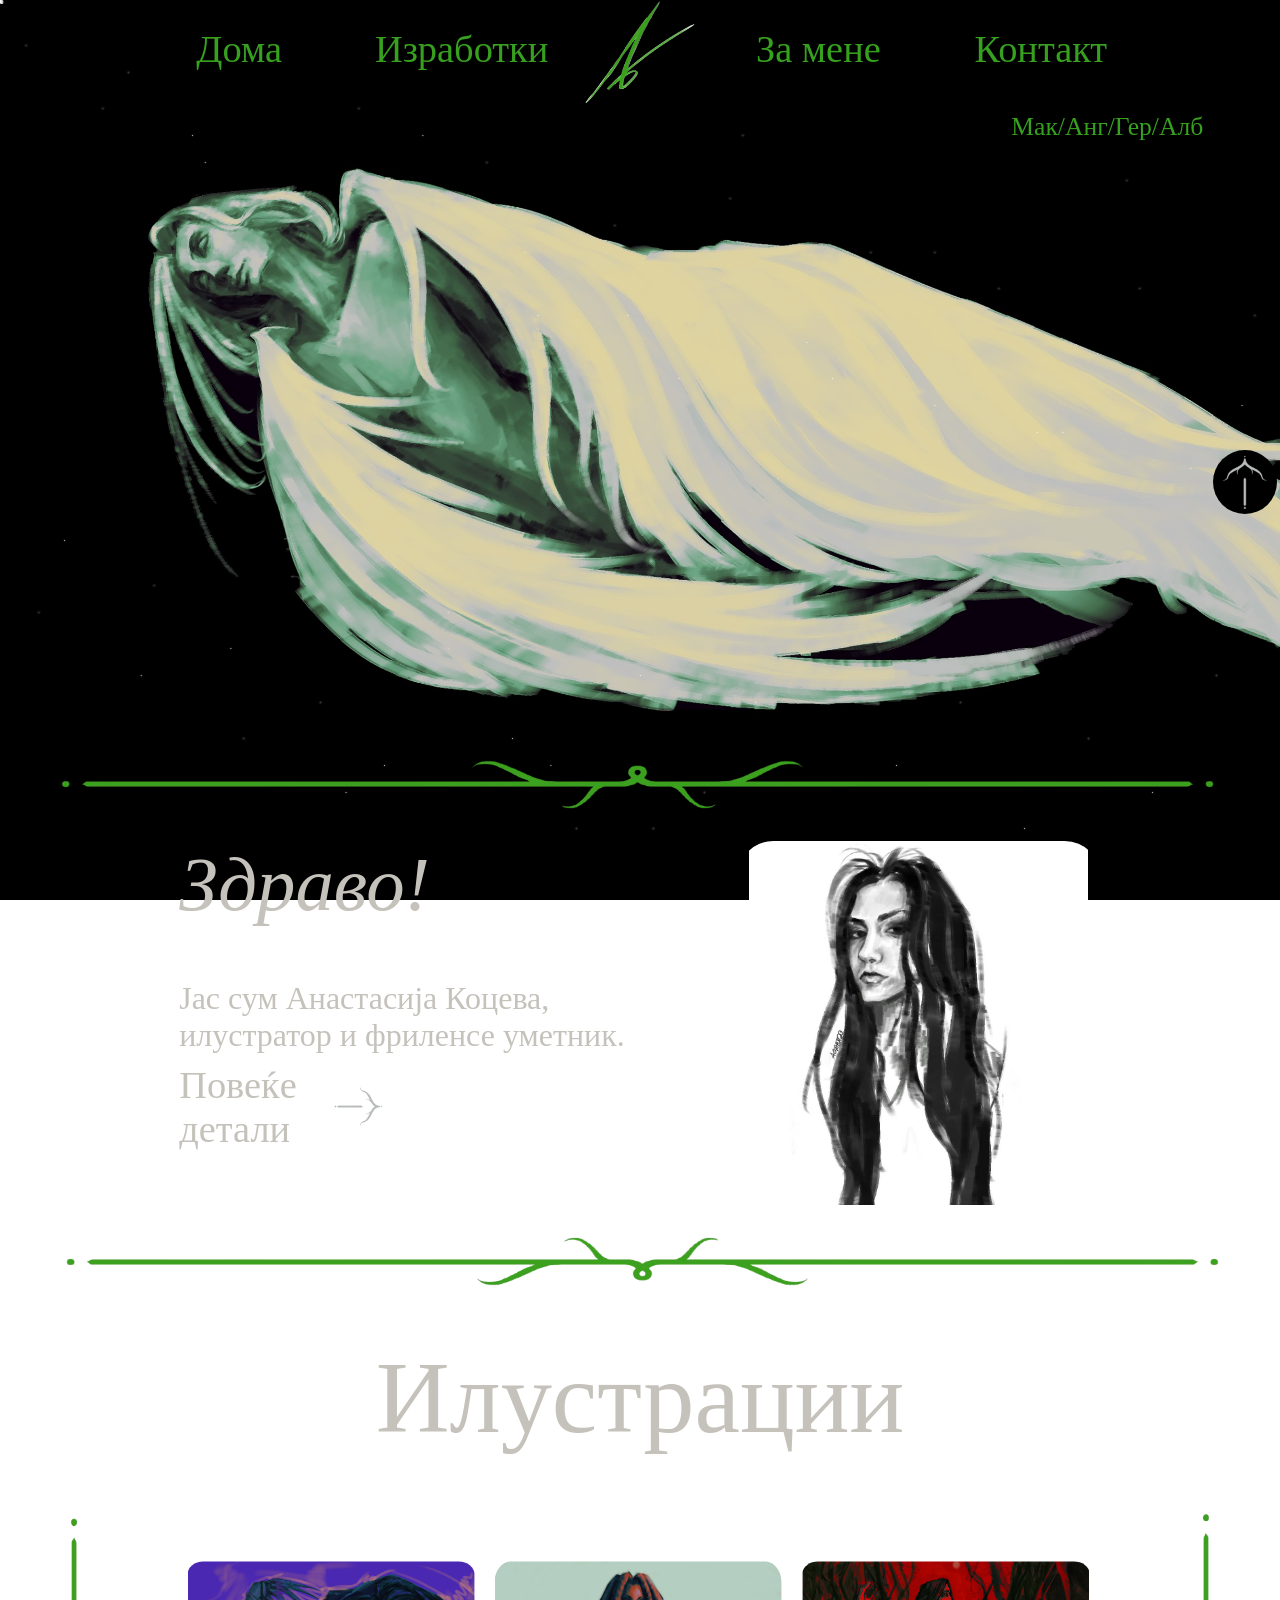
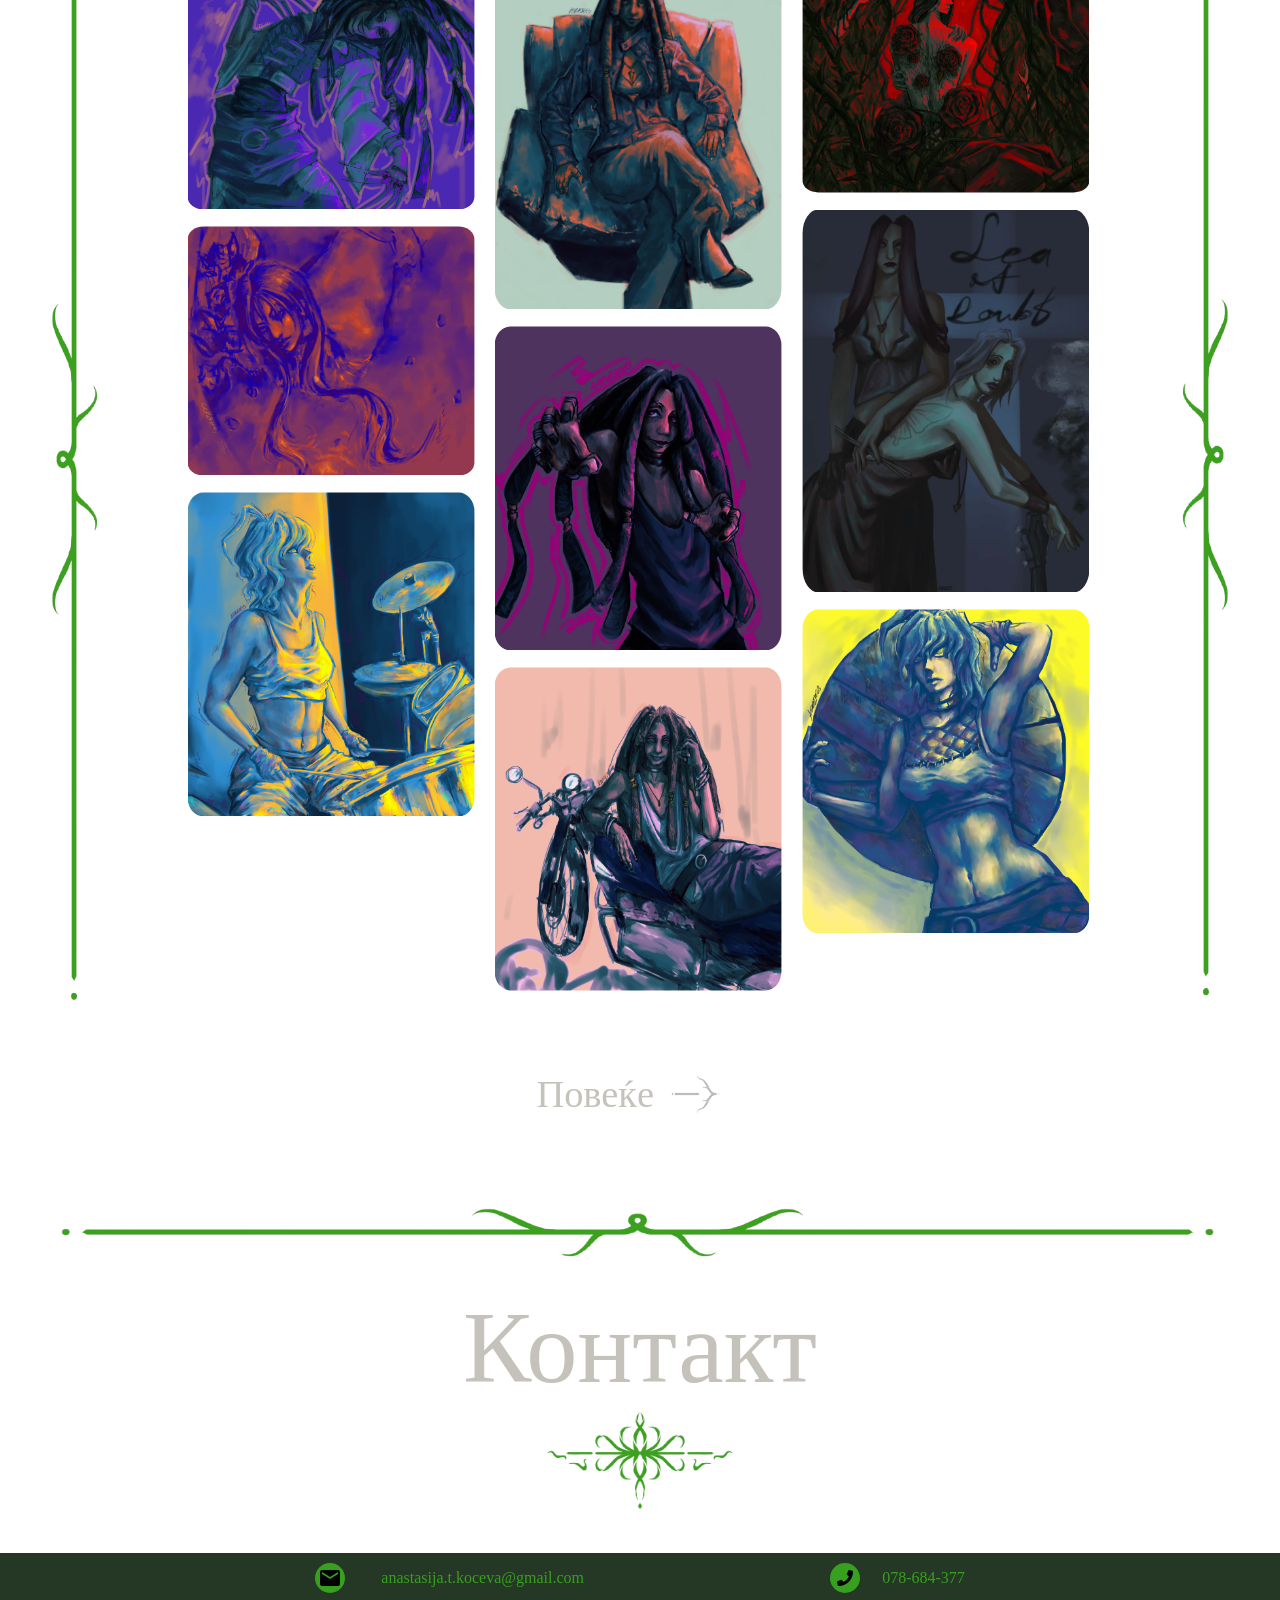
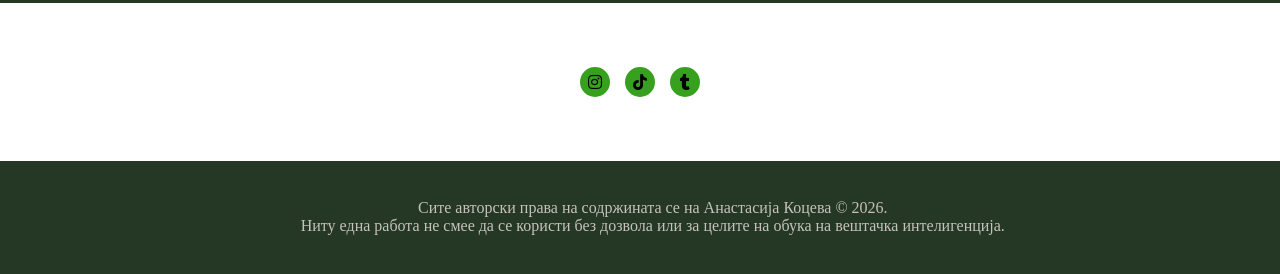
<file: index.html>
<html>
    <head>
<title>
    aoaex
</title>
<link rel="stylesheet" href="home page.css">
<link rel="stylesheet"  href="https://cdnjs.cloudflare.com/ajax/libs/font-awesome/5.15.3/css/all.min.css">
<link href="https://fonts.googleapis.com/icon?family=Material+Icons" rel="stylesheet">

    </head>
    <body>
             <div class="stars"></div>
<div class="shooting-star"></div>
<div class="shooting-star"></div>
<div class="shooting-star"></div>
<div class="shooting-star"></div>
<div class="shooting-star"></div>
  
        <div class="header"><div class="options">
            <a class="option" href="index.html" >Дома</a>
            <a class="option" href="work.mk.html">Изработки</a>
            <img id="mainlogo" src="photos/logo-removebg-preview.png" >
            <a class="option" href="about me.mk.html">За мене</a>
            <a class="option" href="#contacts">Контакт</a>

         </div> <div class="jazik">
          <a href="index.html" class="jz">Мак</a>/<a href="home page.html" class="jz">Анг</a>
          /<a href="home page.ger.html" class="jz">Гер</a>/<a href="home page.alb.html" class="jz">Алб</a></div>    
         <div class="logo">
                <div class="upp">
        <a href="#mainlogo"><img id="up" src="photos/strelkaup-removebg-preview.png"></a>
      </div>
         </div>
        </div>
        <div>
            <img id="divid1" src="photos/line1-removebg-preview.png">
        </div>
        <div class="main">
            <div class="description">
                <h2 class="ime">Здраво!</h2>
                <p class="introduction"><div class="underline">Јас сум Анастасија Коцева, илустратор и фриленсе уметник.</div>
                </p>
                    <div class="moree">
                        <a class="more" href="about me.mk.html">Повеќе детали </a>
                        <a href="about me.mk.html"><img id="strelka" src="photos/strelkaoposite-removebg-preview.png"></a>
                    </div>
            </div>
            <div class="PicMe">
                <img id="me" src="photos/pfp12.jpg">
            </div>

        </div>
            <div>
            <img id="divid2" src="photos/line12-removebg-preview.png">
            </div>
            <div>
                <h1 class="imeGallery">Илустрации</h1>
            </div>
        <div class="Gallery">
                 <div class="sidediv">
                    <img id="leftsd" src="photos/lsd-removebg-preview.png">
                 </div>
            <div class="container">

               <div class="column">
                 <img  id="imgid" src="photos/,kjhgfd.jpg" style="width:100%" onclick="openModal();currentSlide(1)" class="hover-shadow">
                 <img  id="imgid" src="photos/annn.jpg" style="width:100%" onclick="openModal();currentSlide(2)" class="hover-shadow">
                 <img  id="imgid" src="photos/cithoni.jpg" style="width:100%" onclick="openModal();currentSlide(3)" class="hover-shadow">
               </div>
                <div class="column">
                 <img  id="imgid" src="photos/femmm.jpg" style="width:100%" onclick="openModal();currentSlide(4)" class="hover-shadow">
                 <img  id="imgid" src="photos/jab.jpg" style="width:100%" onclick="openModal();currentSlide(5)" class="hover-shadow">
                 <img  id="imgid" src="photos/kkkkkk.jpg" style="width:100%" onclick="openModal();currentSlide(6)" class="hover-shadow">
               </div>
                <div class="column">
                 <img  id="imgid" src="photos/xxxs.jpg" style="width:100%" onclick="openModal();currentSlide(7)" class="hover-shadow">
                 <img  id="imgid" src="photos/3a078c64-26b4-4f03-8c2b-e7a61367e272.jpeg" style="width:100%" onclick="openModal();currentSlide(8)" class="hover-shadow">
                 <img  id="imgid" src="photos/gg.jpg" style="width:100%" onclick="openModal();currentSlide(9)" class="hover-shadow">
               </div>
            </div>
<div id="myModal" class="modal">

  <div class="modal-content">
      <span class="close cursor" onclick="closeModal()"><img id="x" src="photos/xxxx-removebg-preview.png"></span>
    <div class="photosdiv">
    <div class="mySlides">
  <img class="slideshowimg"  src="photos/,kjhgfd.jpg" >
    </div>
    <div class="mySlides">
  <img class="slideshowimg" src="photos/annn.jpg" >
    </div>
    <div class="mySlides">
  <img class="slideshowimg" src="photos/cithoni.jpg" >
    </div>
    <div class="mySlides">
    <img class="slideshowimg" src="photos/femmm.jpg" >
    </div>
    <div class="mySlides">
  <img class="slideshowimg" src="photos/jab.jpg" > 
    </div> 
    <div class="mySlides">
  <img class="slideshowimg" src="photos/kkkkkk.jpg" > 
    </div>
    <div class="mySlides">
  <img class="slideshowimg" src="photos/xxxs.jpg" >
    </div>
    <div class="mySlides">
  <img class="slideshowimg" src="photos/3a078c64-26b4-4f03-8c2b-e7a61367e272.jpeg" >
    </div>  
    <div class="mySlides">
  <img class="slideshowimg" src="photos/gg.jpg" style="width:100%"> 
    </div></div>
    <a class="prev" onclick="plusSlides(-1)"><img id="strelka" src="photos/strelka-removebg-preview.png"></a>
    <a class="next" onclick="plusSlides(1)"><img id="strelka" src="photos/strelkaoposite-removebg-preview.png"></a>
    </div>
  </div>
                   <div class="sidediv">
                    <img id="rightsd" src="photos/rsd-removebg-preview.png">
                 </div>
            
</div>
        </div>
                    <div class="moreee">
                        <a class="more" href="work.mk.html">Повеќе </a>
                        <a href="work.mk.html"><img id="strelka" src="photos/strelkaoposite-removebg-preview.png"></a>
            </div>
        <div>
            <img id="divid1" src="photos/line1-removebg-preview.png">
        </div>

        <h1 class="imeGallery" id="contacts" >Контакт</h1>
                                <div class="endpic">
          <img id="end" src="photos/end.-removebg-preview.png">
        </div>
        <div class="telgmail">
            <div class="tgdiv">
        <div class="divg"><i class="material-icons">mail</i><a href="mailto:anastasija.t.koceva@gmail.com" class="tg">anastasija.t.koceva@gmail.com</a></div>
        <div class="divt"><i class="fa fa-phone"></i><p class="tg">078-684-377</p></div>
            </div>
        </div>
        <div class="contact">
            <div class="media">
            <a href="https://www.instagram.com/aoaex.232?utm_source=ig_web_button_share_sheet&igsh=ZDNlZDc0MzIxNw==" class="fab fa-instagram"></a>
            <a href="https://www.tiktok.com/@aoaex.23?is_from_webapp=1&sender_device=pc" class="fab fa-tiktok"></a>
            <a href="https://www.tumblr.com/aoaex23?source=share" class="fab fa-tumblr"></a>
            </div>
        </div>
        <div class="rights">
        <div class="tg"  style="color:rgba(197, 194, 187);">Сите авторски права на содржината се на Анастасија Коцева © 2026. </div>
        <div class="tg"  style="color:rgba(197, 194, 187);">Ниту една работа не смее да се користи без дозвола или за целите на обука на вештачка интелигенција.
</div>
        </div>
        
        <script>
// Open the Modal
function openModal() {
  document.getElementById("myModal").style.display = "block";
}

// Close the Modal
function closeModal() {
  document.getElementById("myModal").style.display = "none";
}

var slideIndex = 1;
showSlides(slideIndex);

// Next/previous controls
function plusSlides(n) {
  showSlides(slideIndex += n);
}

// Thumbnail image controls
function currentSlide(n) {
  showSlides(slideIndex = n);
}

function showSlides(n) {
  var i;
  var slides = document.getElementsByClassName("mySlides");
  var dots = document.getElementsByClassName("demo");
  var captionText = document.getElementById("caption");
  if (n > slides.length) {slideIndex = 1}
  if (n < 1) {slideIndex = slides.length}
  for (i = 0; i < slides.length; i++) {
    slides[i].style.display = "none";
  }
  for (i = 0; i < dots.length; i++) {
    dots[i].className = dots[i].className.replace(" active", "");
  }
  slides[slideIndex-1].style.display = "block";
  dots[slideIndex-1].className += " active";
  captionText.innerHTML = dots[slideIndex-1].alt;
}
</script>
    </body>
</html>
</file>
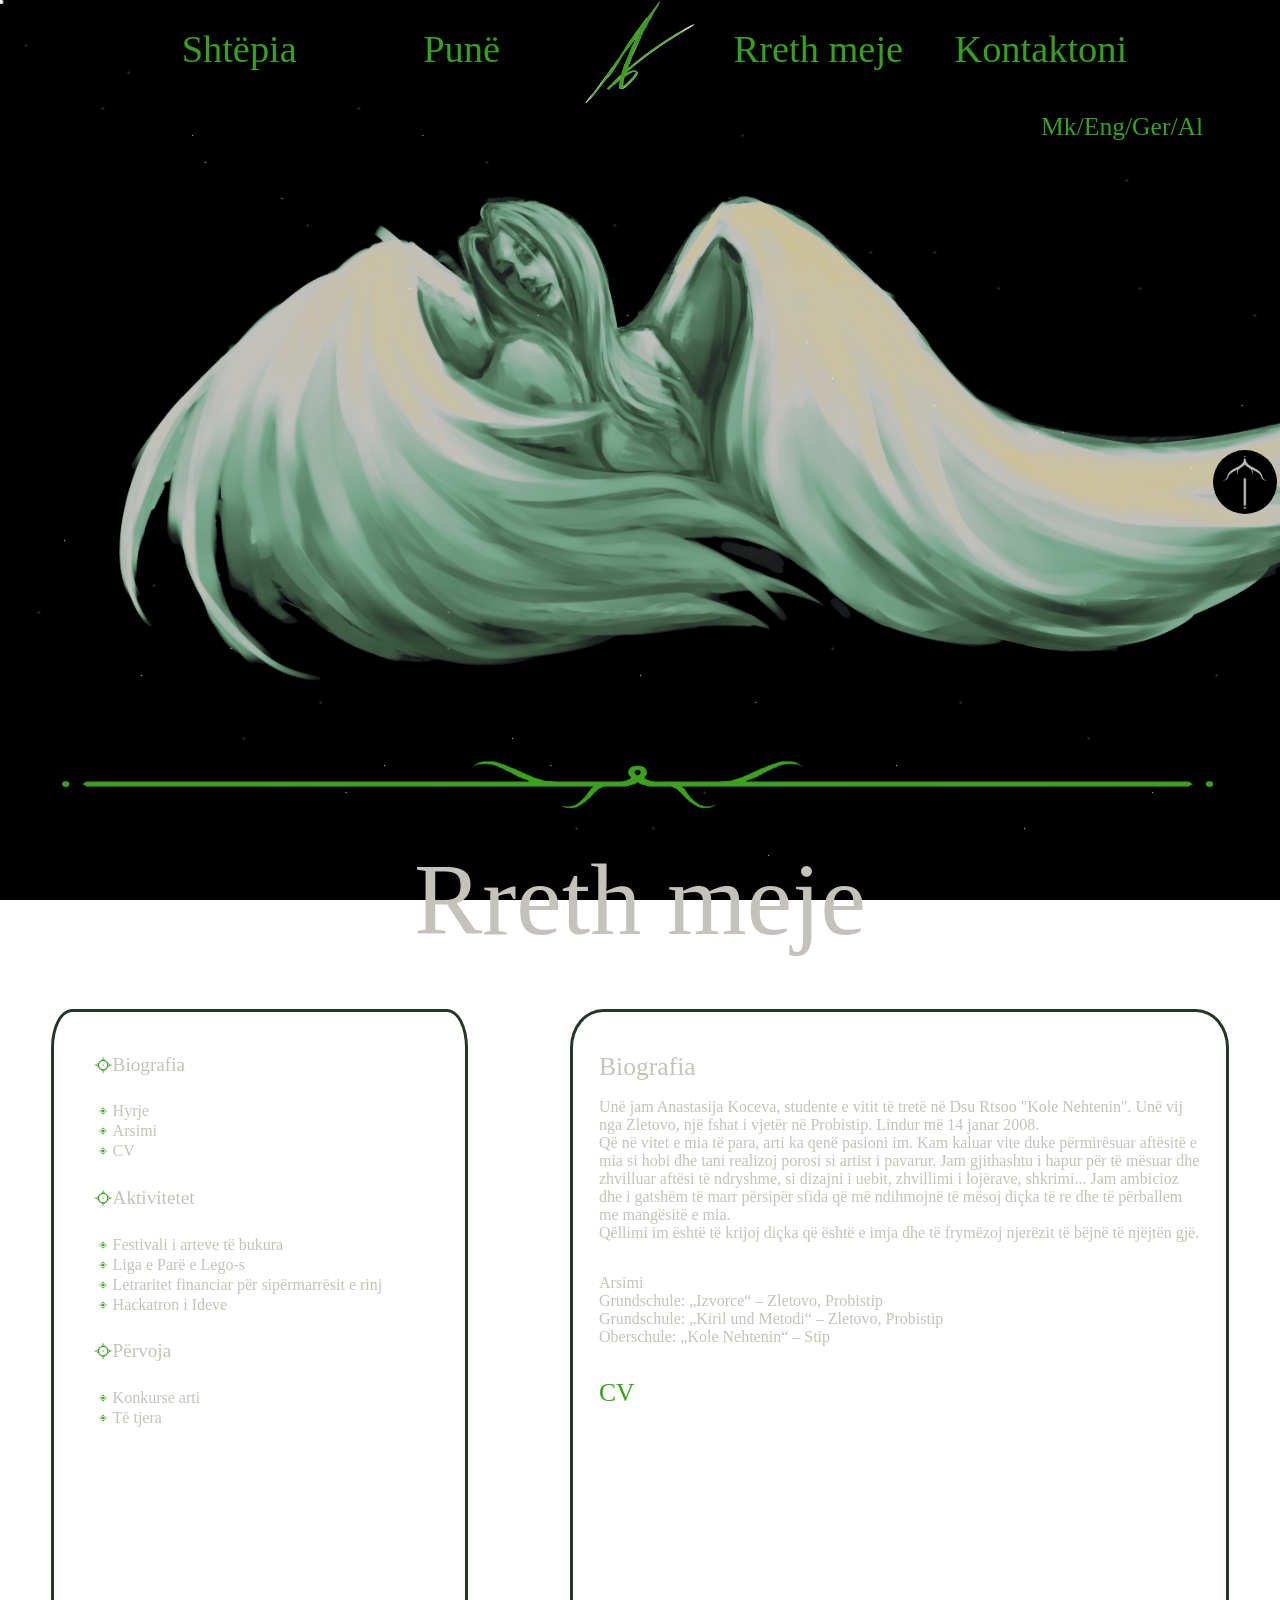
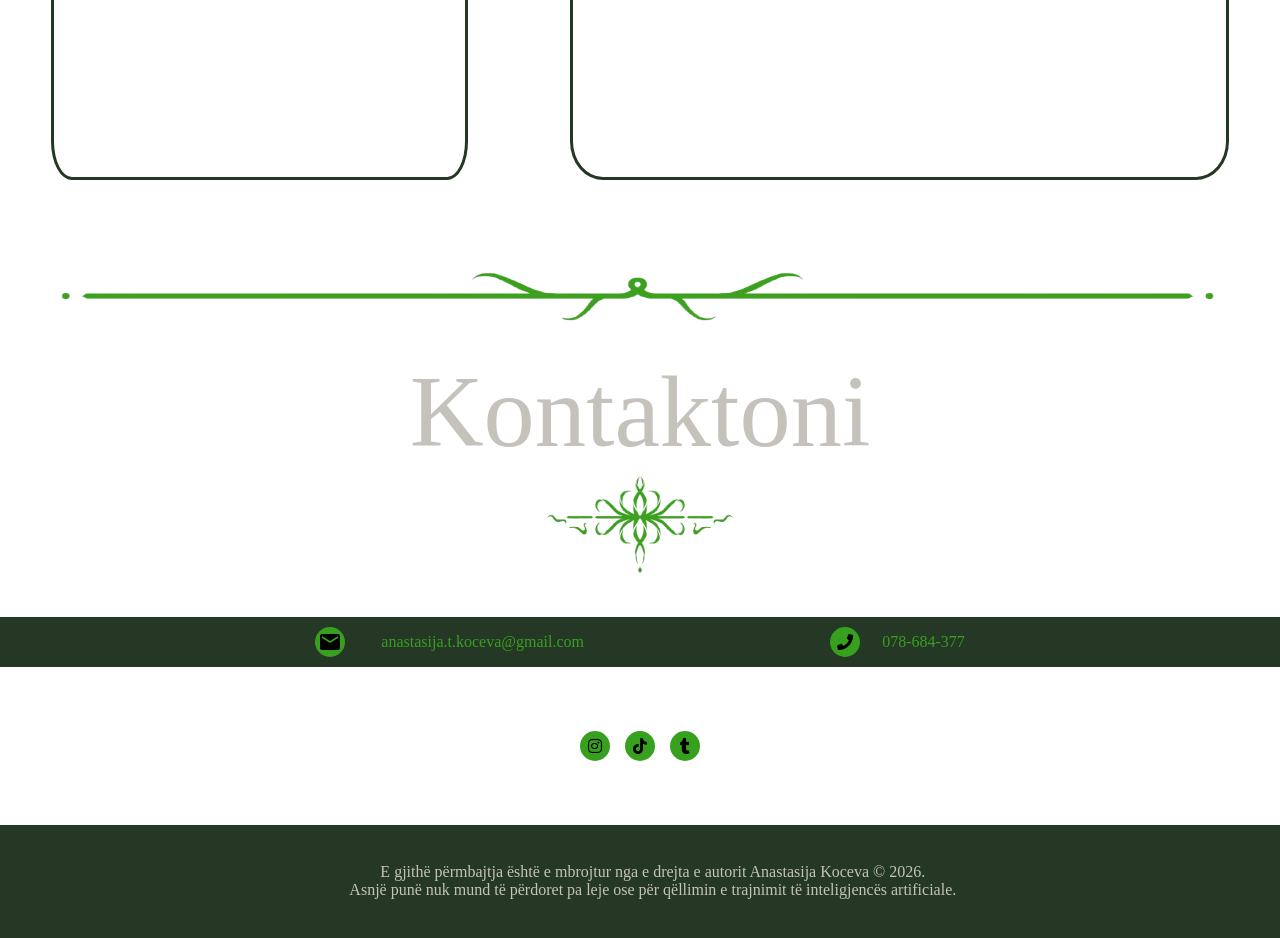
<file: about me.alb.html>
<html>
    <head>
        <title>
            About me
        </title>
        <link rel="stylesheet" href="about me.css">
        <link rel="stylesheet"  href="https://cdnjs.cloudflare.com/ajax/libs/font-awesome/5.15.3/css/all.min.css">
<link href="https://fonts.googleapis.com/icon?family=Material+Icons" rel="stylesheet">

    </head>
    </head>
    <body>
             <div class="stars"></div>
<div class="shooting-star"></div>
<div class="shooting-star"></div>
<div class="shooting-star"></div>
<div class="shooting-star"></div>
<div class="shooting-star"></div>
                <div class="header">
<div class="options">
            <a class="option" href="home page.alb.html" >Shtëpia</a>
            <a class="option" href="work.alb.html">Punë</a>
            <img id="mainlogo" src="photos/logo-removebg-preview.png" >
            <a class="option" href="about me.alb.html">Rreth meje</a>
            <a class="option" href="#contacts">Kontaktoni</a>

         </div> <div class="jazik">
          <a href="about me.mk.html" class="jz">Mk</a>/<a href="about me.html" class="jz">Eng</a>
          /<a href="about me.ger.html" class="jz">Ger</a>/<a href="about me.alb.html" class="jz">Al</a></div>    
         <div class="logo">
               <a href="#mainlogo"><img id="up" src="photos/strelkaup-removebg-preview.png"></a>
         </div>
        </div>
                <div>
            <img id="divid1" src="photos/line1-removebg-preview.png">
        </div>
        <h1 class="ime" >Rreth meje</h1>
        <div class="about">

 <div class="small">
                <ul><li><div class="clink" ><div class="conten"><img src="photos/tc-removebg-preview.png" width="20px" height="20px"><a onClick="function1()">Biografia</a></div></div></li>
                    <ul>  
                    <div class="llink"><img src="photos/tcc-removebg-preview.png" width="20px" height="20px"><li onclick="function1();setTimeout(changeback1,0);setTimeout(change1,1500)">Hyrje</li></div>
                    <div class="llink"><img src="photos/tcc-removebg-preview.png" width="20px" height="20px"><li onclick="function1();setTimeout(changeback2,0);setTimeout(change2,1500)">Arsimi</li></div>
                    <div class="llink"><img src="photos/tcc-removebg-preview.png" width="20px" height="20px"><li onclick="function1();setTimeout(changeback3,0);setTimeout(change3,1500)">CV</li></div></ul>
                <li><div class="clink"><div class="conten"><img src="photos/tc-removebg-preview.png" width="20px" height="20px"><a onclick="function2()">Aktivitetet</a></div></div></li>             
                <ul>  
                    <li onclick="function2();currentSlide(1);showSlides();setTimeout(changeback4,0);setTimeout(change4,1500)" class="llink"><img src="photos/tcc-removebg-preview.png" width="20px" height="20px"><a  >Festivali i arteve të bukura</a></li>
                    <li onclick="function2();currentSlide(2);showSlides();setTimeout(changeback5,0);setTimeout(change5,1500)" class="llink"><img src="photos/tcc-removebg-preview.png" width="20px" height="20px"><a  >Liga e Parë e Lego-s</a></li>
                    <li onclick="function2();currentSlide(3);showSlides();setTimeout(changeback6,0);setTimeout(change6,1500)" class="llink"><img src="photos/tcc-removebg-preview.png" width="20px" height="20px"><a  >Letraritet financiar për sipërmarrësit e rinj</a></li>
                    <li onclick="function2();currentSlide(4);showSlides();setTimeout(changeback7,0);setTimeout(change7,1500)" class="llink"><img src="photos/tcc-removebg-preview.png" width="20px" height="20px"><a >Hackatron i Ideve</a></li></ul>
                <li><div class="clink"><div class="conten"><img src="photos/tc-removebg-preview.png" width="20px" height="20px"><a onclick="function3()">Përvoja</a></div></div></li>    
                <ul>  
                    <div class="llink"><img src="photos/tcc-removebg-preview.png" width="20px" height="20px" ><li onclick="function3();currentSlide1(1);showSlides1();">Konkurse arti</li></div>
                    <div class="llink"><img src="photos/tcc-removebg-preview.png" width="20px" height="20px" ><li onclick="function3();currentSlide1(4);showSlides1();">Të tjera</li></div>
                    </ul></ul>
            </div>
            <div class="big">
                    <div id="p1" class="p1" ><div class="fd" style="align-items:flex-start;">
                       <div class="name">Biografia</div>
                       <p id="bio">                       Unë jam Anastasija Koceva, studente e vitit të tretë në Dsu Rtsoo "Kole Nehtenin". Unë vij nga Zletovo, një fshat i vjetër në Probistip.
                        Lindur më 14 janar 2008.
                        <br>
Që në vitet e mia të para, arti ka qenë pasioni im. Kam kaluar vite duke përmirësuar aftësitë e mia si hobi dhe tani realizoj porosi si artist i pavarur.
Jam gjithashtu i hapur për të mësuar dhe zhvilluar aftësi të ndryshme, si dizajni i uebit, zhvillimi i lojërave, shkrimi...
Jam ambicioz dhe i gatshëm të marr përsipër sfida që më ndihmojnë të mësoj diçka të re dhe të përballem me mangësitë e mia.
                        <br>
                        Qëllimi im është të krijoj diçka që është e imja dhe të frymëzoj njerëzit të bëjnë të njëjtën gjë.
                        </p>
                        
                        <p id="edu">
                    Arsimi<br>
Grundschule:
„Izvorce“ – Zletovo, Probistip<br>
Grundschule:
„Kiril und Metodi“ – Zletovo, Probistip<br>
Oberschule:
„Kole Nehtenin“ – Stip<br></p><p id="cvv">
<a class="jz" href="CV.pdf" target="_blank">CV</a>
                        </p>
                    </div></div>
                    <div id="p2" class="p2">
                        <div class="name">Aktivitetet</div>
                        <div class="slideshow-container"><div class="fd">

  <div class="mySlides" >
                        <div class="textt" id="ff">
Mora pjesë në Festivalin e Arteve të Bukura në Universitetin "Goce Delçev" - të mbajtur më 15.5.2024 dhe 16.5.2024.
Krijuam veprat në teknikën akrilike dhe laps me motive të ndryshme, nga natyra e qetë, peizazhi, portreti, deri te kompozimet figurative dhe abstrakte.
                        </div>
            <div class="PicMe">
                <img id="me" src="photos/486853001_1816815932507131_3921482211826303803_n.jpg">
            </div>
                            
                        </div>

  <div class="mySlides">
                            <div class="textt" id="lg" ><p id="lego"></p>
                              Mora pjesë në Ligën e Parë Lego për tre vjet, si anëtar dhe mentor i ekipit RoboRox, duke fituar dy çmime,
                               Ekipin për Ekselencë Inxhinierike dhe vendin e tretë në kategorinë e Vlerave Themelore.
                        </div>
                                    <div class="PicMe">
                <img id="me" src="photos/lego.jpeg">
            </div>
  </div>
  <div class="mySlides">
   <div class="textt" id="fc" ><p id="finance"></p>
Në kuadër të projektit "Kompetenca Financiare për Sipërmarrësit e Rinj" të zbatuar nga Cefe Macedonia, i mbështetur financiarisht nga
 Ambasada e SHBA-së në Republikën e Maqedonisë, isha pjesëmarrës në një trajnim për studentë me temën "Lojë Mikro Biznesi" më 5.3.2024 dhe 6.3.2024.
                        </div>
                                    <div class="PicMe">
                <img id="me" src="photos/486481655_1815598462628878_4849825626067572686_n.jpg">
            </div>
        
  </div>

  <div class="mySlides">

                          <div class="textt" id="hk"> <p id="Hackatron"></p>
                            "Ideas Hackathon" u mbajt në Qendrën Rinore Probishtip. Në këtë ngjarje, ne zhvilluam një zgjidhje për një problem të komunitetit 
                            dhe garuam në hartimin e ideve. Gjatë ngjarjes, punuam së bashku me një mentor, me qëllim zbatimin e idesë së mbështetur.
                        </div>
                                <div class="PicMe">
                <img id="me" src="photos/485802335_1812557239599667_7043379330343430144_n.jpg">
            </div></div>

  <a class="prev" onclick="plusSlides(-1)"><img id="strelka" src="photos/strelka-removebg-preview.png"></a>
  <a class="next" onclick="plusSlides(1)"><img id="strelka" src="photos/strelkaoposite-removebg-preview.png"></a>

<div class="dot-container">
  <span class="dot" onclick="currentSlide(1)"></span>
  <span class="dot" onclick="currentSlide(2)"></span>
  <span class="dot" onclick="currentSlide(3)"></span>
  <span class="dot" onclick="currentSlide(4)"></span>
</div></div>
                    </div></div>
                    <div id="p3" class="p3">
                        <div class="name">Përvoja</div>
                        <div><div class="slideshow-container"><div class="fd">

  <div class="mySlides1" >
                        <div class="textt" >
                            Konkurse arti
                        </div>
            <div class="PicMe1">
                <img id="me" src="photos/art1.jpeg">
            </div>
                            
                        </div>

  <div class="mySlides1">
   <div class="textt" >
                       Konkurse arti
                        </div>
                                    <div class="PicMe1">
                <img id="me" src="photos/art2.jpeg">
            </div>
            
  </div>

  <div class="mySlides1">
                            <div class="textt" >Konkurse arti
                        </div>
                                    <div class="PicMe1">
                <img id="me" src="photos/art3.jpeg">
            </div>
  </div>
  <div class="mySlides1">
                          <div class="textt" > Të tjera
                        </div>
                                <div class="PicMe1">
                <img id="me" src="photos/mat.jpeg">
            </div></div>
              <div class="mySlides1">
                          <div class="textt" > Të tjera
                        </div>
                                <div class="PicMe1">
                <img id="me" src="photos/school.jpeg">
            </div></div>
              <div class="mySlides1">
                          <div class="textt" > Të tjera
                        </div>
                                <div class="PicMe1">
                <img id="me" src="photos/school1.jpeg">
            </div></div>
  <a class="prev" onclick="plusSlides1(-1)"><img id="strelka" src="photos/strelka-removebg-preview.png"></a>
  <a class="next" onclick="plusSlides1(1)"><img id="strelka" src="photos/strelkaoposite-removebg-preview.png"></a>

<div class="dot-container">
  <span class="dot1" onclick="currentSlide1(1)"></span>
  <span class="dot1" onclick="currentSlide1(2)"></span>
  <span class="dot1" onclick="currentSlide1(3)"></span>
  <span class="dot1" onclick="currentSlide1(4)"></span>
    <span class="dot1" onclick="currentSlide1(5)"></span>
      <span class="dot1" onclick="currentSlide1(6)"></span>
</div>
                    </div></div></div></div></div></div>
                    <div>
            <img id="divid1" src="photos/line1-removebg-preview.png">
        </div>

        <h1 class="ime" id="contacts" >Kontaktoni</h1>
                                        <div class="endpic">
          <img id="end" src="photos/end.-removebg-preview.png">
        </div>
        <div class="telgmail">
            <div class="tgdiv">
        <div class="divg"><i class="material-icons">mail</i><a href="mailto:anastasija.t.koceva@gmail.com" class="tg">anastasija.t.koceva@gmail.com</a></div>
        <div class="divt"><i class="fa fa-phone"></i><p class="tg">078-684-377</p></div>
            </div>
        </div>
        <div class="contact">
            <div class="media">
            <a href="https://www.instagram.com/aoaex.232?utm_source=ig_web_button_share_sheet&igsh=ZDNlZDc0MzIxNw==" class="fab fa-instagram"></a>
            <a href="https://www.tiktok.com/@aoaex.23?is_from_webapp=1&sender_device=pc" class="fab fa-tiktok"></a>
            <a href="https://www.tumblr.com/aoaex23?source=share" class="fab fa-tumblr"></a>
            </div>
        </div>
        <div class="rights">
        <div class="tg" style="color:rgba(197, 194, 187);">E gjithë përmbajtja është e mbrojtur nga e drejta e autorit Anastasija Koceva © 2026.</div>
        <div class="tg" style="color:rgba(197, 194, 187);">Asnjë punë nuk mund të përdoret pa leje ose për qëllimin e trajnimit të inteligjencës artificiale.</div>
        </div>
        <script>
                        function function1(){
                document.getElementById("p2").style.display="none";
                document.getElementById("p3").style.display="none";
                document.getElementById("p1").style.display="block";

            }
            function function2(){
                document.getElementById("p1").style.display="none";
                document.getElementById("p3").style.display="none";
                document.getElementById("p2").style.display="block";

            }
                        function function3(){
                document.getElementById("p1").style.display="none";
                document.getElementById("p2").style.display="none";
                document.getElementById("p3").style.display="block";

            }

            var slideIndex1 = 1;
showSlides1(slideIndex1);

function plusSlides1(n) {
  showSlides1(slideIndex1 += n);
}

function currentSlide1(n) {
  showSlides1(slideIndex1 = n);
}

function showSlides1(n) {
  var i;
  var slides1 = document.getElementsByClassName("mySlides1");
  var dots1 = document.getElementsByClassName("dot1");
  if (n > slides1.length) {slideIndex1 = 1}
    if (n < 1) {slideIndex1 = slides1.length}
    for (i = 0; i < slides1.length; i++) {
      slides1[i].style.display = "none";
    }
    for (i = 0; i < dots1.length; i++) {
      dots1[i].className = dots1[i].className.replace(" active", "");
    }
  slides1[slideIndex1-1].style.display = "block";
  dots1[slideIndex1-1].className += " active";
}
    var slideIndex = 1;
showSlides(slideIndex);

function plusSlides(n) {
  showSlides(slideIndex += n);
}

function currentSlide(n) {
  showSlides(slideIndex = n);
}

function showSlides(n) {
  var i;
  var slides = document.getElementsByClassName("mySlides");
  var dots = document.getElementsByClassName("dot");
  if (n > slides.length) {slideIndex = 1}
    if (n < 1) {slideIndex = slides.length}
    for (i = 0; i < slides.length; i++) {
      slides[i].style.display = "none";
    }
    for (i = 0; i < dots.length; i++) {
      dots[i].className = dots[i].className.replace(" active", "");
    }
  slides[slideIndex-1].style.display = "block";
  dots[slideIndex-1].className += " active";
}

function changeback1(){
  document.getElementById("bio").style.backgroundColor="#303030";
 document.getElementById("bio").style.transition="background-color 0.5s ease-out, width 0.5s ease-out";}

function change1(){
  document.getElementById("bio").style.backgroundColor="transparent";
document.getElementById("bio").style.transition="background-color 0.5s ease-out, width 0.5s ease-out";}
function changeback2(){
  document.getElementById("edu").style.backgroundColor="#303030";
 document.getElementById("edu").style.transition="background-color 0.5s ease-out, width 0.5s ease-out";}

function change2(){
  document.getElementById("edu").style.backgroundColor="transparent";
document.getElementById("edu").style.transition="background-color 0.5s ease-out, width 0.5s ease-out";}
function changeback3(){
  document.getElementById("cvv").style.backgroundColor="#303030";
 document.getElementById("cvv").style.transition="background-color 0.5s ease-out, width 0.5s ease-out";}

function change3(){
  document.getElementById("cvv").style.backgroundColor="transparent";
document.getElementById("cvv").style.transition="background-color 0.5s ease-out, width 0.5s ease-out";}

function changeback4(){
  document.getElementById("ff").style.backgroundColor="#303030";
 document.getElementById("ff").style.transition="background-color 0.5s ease-out, width 0.5s ease-out";}

function change4(){
  document.getElementById("ff").style.backgroundColor="transparent";
document.getElementById("ff").style.transition="background-color 0.5s ease-out, width 0.5s ease-out";}
function changeback5(){
  document.getElementById("lg").style.backgroundColor="#303030";
 document.getElementById("lg").style.transition="background-color 0.5s ease-out, width 0.5s ease-out";}

function change5(){
  document.getElementById("lg").style.backgroundColor="transparent";
document.getElementById("lg").style.transition="background-color 0.5s ease-out, width 0.5s ease-out";}
function changeback6(){
  document.getElementById("fc").style.backgroundColor="#303030";
 document.getElementById("fc").style.transition="background-color 0.5s ease-out, width 0.5s ease-out";}

function change6(){
  document.getElementById("fc").style.backgroundColor="transparent";
document.getElementById("fc").style.transition="background-color 0.5s ease-out, width 0.5s ease-out";}
function changeback7(){
  document.getElementById("hk").style.backgroundColor="#303030";
 document.getElementById("hk").style.transition="background-color 0.5s ease-out, width 0.5s ease-out";}

function change7(){
  document.getElementById("hk").style.backgroundColor="transparent";
document.getElementById("hk").style.transition="background-color 0.5s ease-out, width 0.5s ease-out";}
function change1(){
  document.getElementById("bio").style.backgroundColor="transparent";
document.getElementById("bio").style.transition="background-color 0.5s ease-out, width 0.5s ease-out";}
function changeback2(){
  document.getElementById("edu").style.backgroundColor="#303030";
 document.getElementById("edu").style.transition="background-color 0.5s ease-out, width 0.5s ease-out";}

function change2(){
  document.getElementById("edu").style.backgroundColor="transparent";
document.getElementById("edu").style.transition="background-color 0.5s ease-out, width 0.5s ease-out";}
function changeback3(){
  document.getElementById("cvv").style.backgroundColor="#303030";
 document.getElementById("cvv").style.transition="background-color 0.5s ease-out, width 0.5s ease-out";}

function change3(){
  document.getElementById("cvv").style.backgroundColor="transparent";
document.getElementById("cvv").style.transition="background-color 0.5s ease-out, width 0.5s ease-out";}

function changeback4(){
  document.getElementById("ff").style.backgroundColor="#303030";
 document.getElementById("ff").style.transition="background-color 0.5s ease-out, width 0.5s ease-out";}

function change4(){
  document.getElementById("ff").style.backgroundColor="transparent";
document.getElementById("ff").style.transition="background-color 0.5s ease-out, width 0.5s ease-out";}
function changeback5(){
  document.getElementById("lg").style.backgroundColor="#303030";
 document.getElementById("lg").style.transition="background-color 0.5s ease-out, width 0.5s ease-out";}

function change5(){
  document.getElementById("lg").style.backgroundColor="transparent";
document.getElementById("lg").style.transition="background-color 0.5s ease-out, width 0.5s ease-out";}
function changeback6(){
  document.getElementById("fc").style.backgroundColor="#303030";
 document.getElementById("fc").style.transition="background-color 0.5s ease-out, width 0.5s ease-out";}

function change6(){
  document.getElementById("fc").style.backgroundColor="transparent";
document.getElementById("fc").style.transition="background-color 0.5s ease-out, width 0.5s ease-out";}
function changeback7(){
  document.getElementById("hk").style.backgroundColor="#303030";
 document.getElementById("hk").style.transition="background-color 0.5s ease-out, width 0.5s ease-out";}

function change7(){
  document.getElementById("hk").style.backgroundColor="transparent";
document.getElementById("hk").style.transition="background-color 0.5s ease-out, width 0.5s ease-out";}

    
        </script>
    </body>
</html>
</file>
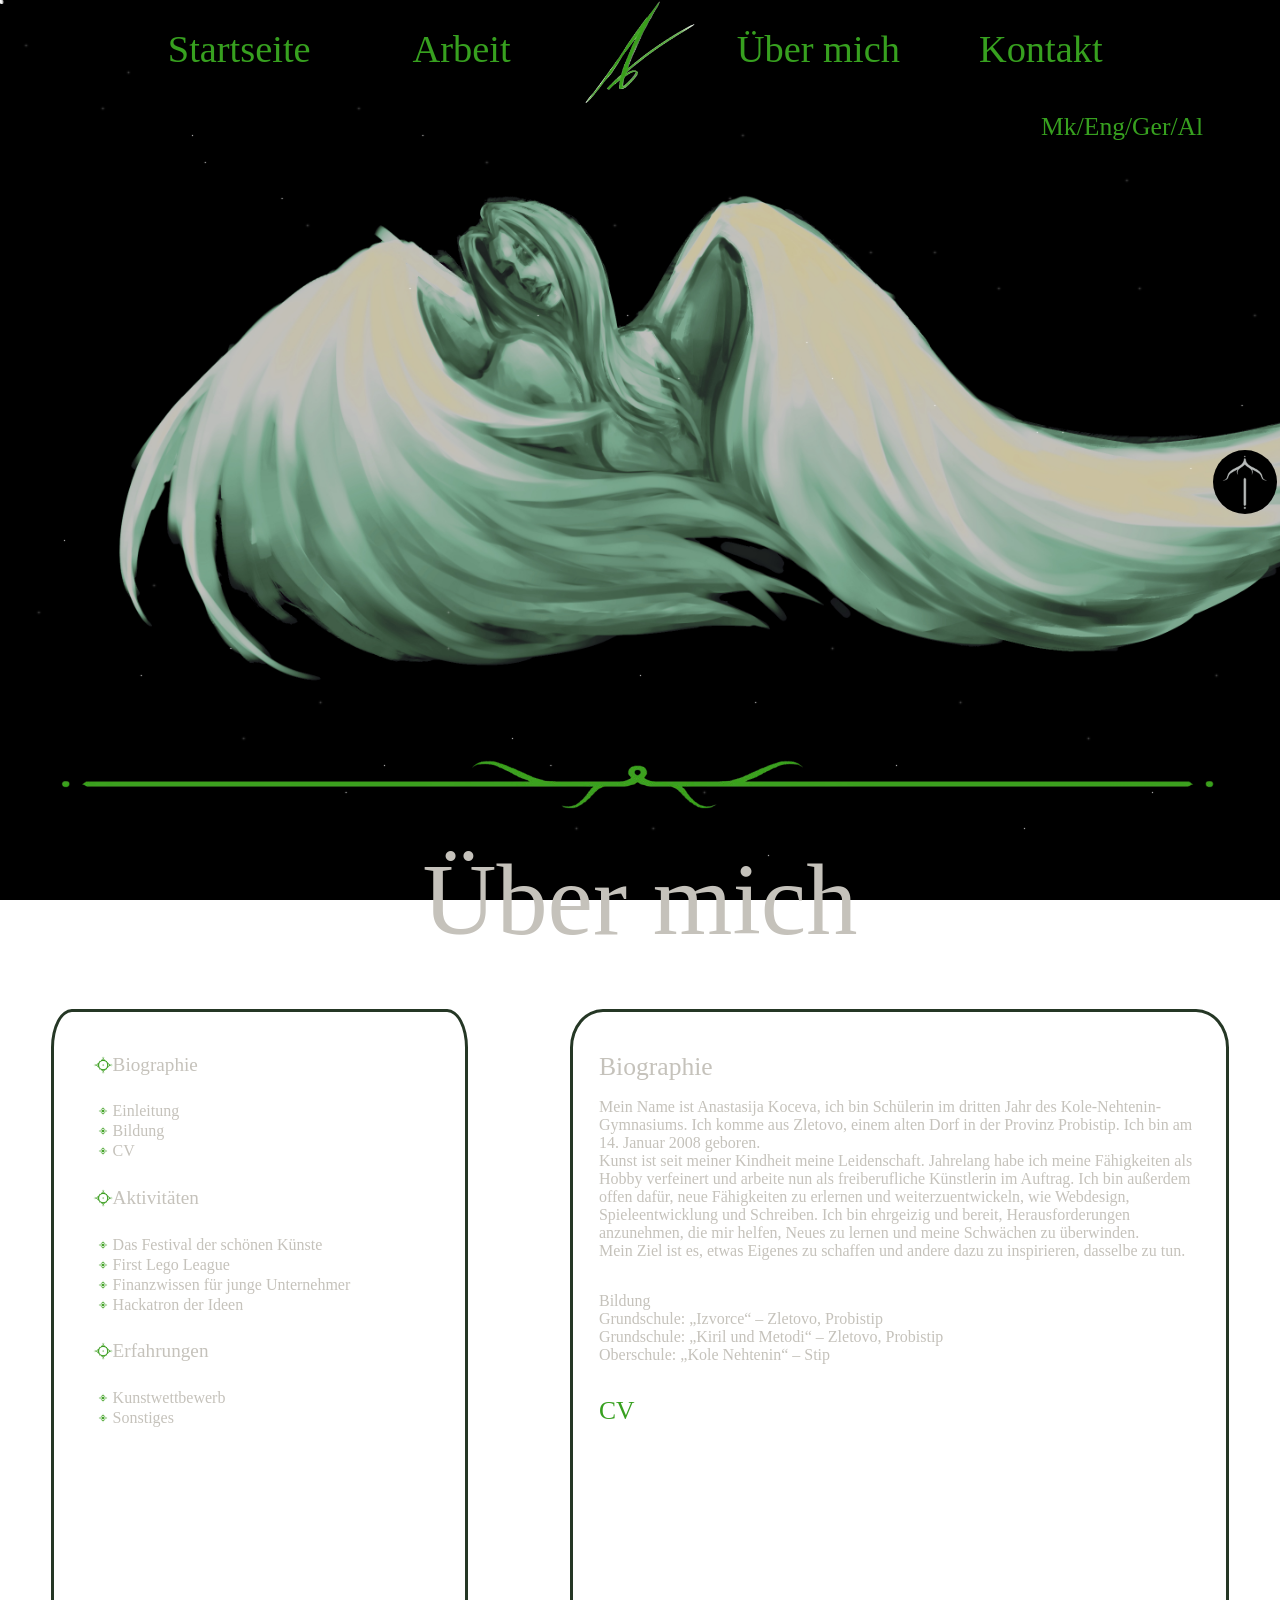
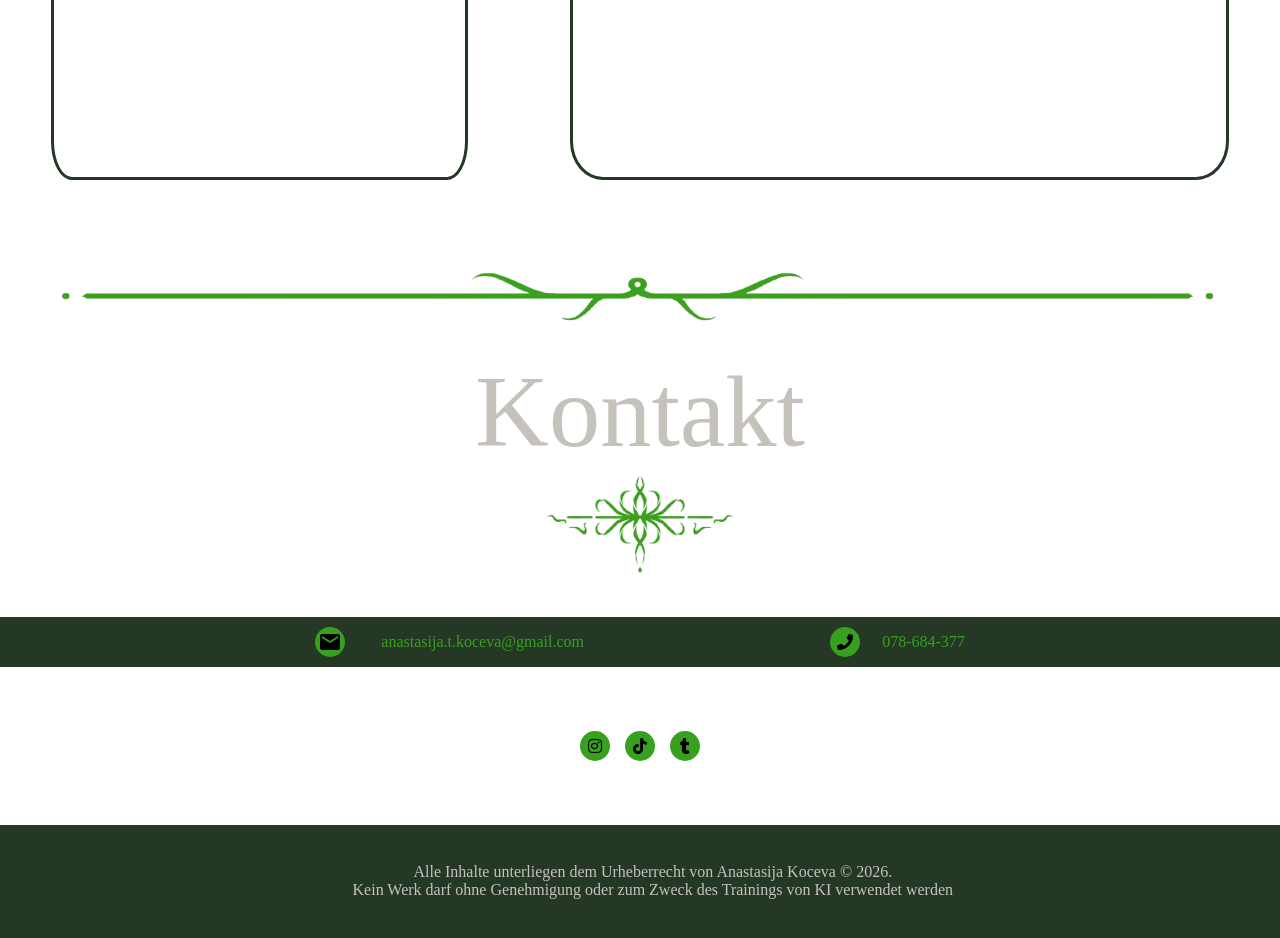
<file: about me.ger.html>
<html>
    <head>
        <title>
            About me
        </title>
        <link rel="stylesheet" href="about me.css">
        <link rel="stylesheet"  href="https://cdnjs.cloudflare.com/ajax/libs/font-awesome/5.15.3/css/all.min.css">
<link href="https://fonts.googleapis.com/icon?family=Material+Icons" rel="stylesheet">

    </head>
    </head>
    <body>
             <div class="stars"></div>
<div class="shooting-star"></div>
<div class="shooting-star"></div>
<div class="shooting-star"></div>
<div class="shooting-star"></div>
<div class="shooting-star"></div>
                <div class="header">
<div class="options">
            <a class="option" href="home page.ger.html" >Startseite</a>
            <a class="option" href="work.ger.html">Arbeit</a>
            <img id="mainlogo" src="photos/logo-removebg-preview.png" >
            <a class="option" href="about me.ger.html">Über mich</a>
            <a class="option" href="#contacts">Kontakt</a>

         </div> <div class="jazik">
          <a href="about me.mk.html" class="jz">Mk</a>/<a href="about me.html" class="jz">Eng</a>
          /<a href="about me.ger.html" class="jz">Ger
          </a>/<a href="about me.alb.html" class="jz">Al</a></div>    
         <div class="logo">
               <a href="#mainlogo"><img id="up" src="photos/strelkaup-removebg-preview.png"></a>
         </div>
        </div>
                <div>
            <img id="divid1" src="photos/line1-removebg-preview.png">
        </div>
        <h1 class="ime" >Über mich</h1>
        <div class="about">

 <div class="small">
                <ul><li><div class="clink" ><div class="conten"><img src="photos/tc-removebg-preview.png" width="20px" height="20px"><a onClick="function1()">Biographie</a></div></div></li>
                    <ul>  
                    <div class="llink"><img src="photos/tcc-removebg-preview.png" width="20px" height="20px"><li onclick="function1();setTimeout(changeback1,0);setTimeout(change1,1500)">Einleitung</li></div>
                    <div class="llink"><img src="photos/tcc-removebg-preview.png" width="20px" height="20px"><li onclick="function1();setTimeout(changeback2,0);setTimeout(change2,1500)">Bildung</li></div>
                    <div class="llink"><img src="photos/tcc-removebg-preview.png" width="20px" height="20px"><li onclick="function1();setTimeout(changeback3,0);setTimeout(change3,1500)">CV</li></div></ul>
                <li><div class="clink"><div class="conten"><img src="photos/tc-removebg-preview.png" width="20px" height="20px"><a onclick="function2()">Aktivitäten</a></div></div></li>             
                <ul>  
                    <li onclick="function2();currentSlide(1);showSlides();setTimeout(changeback4,0);setTimeout(change4,1500)" class="llink"><img src="photos/tcc-removebg-preview.png" width="20px" height="20px"><a  >Das Festival der schönen Künste</a></li>
                    <li onclick="function2();currentSlide(2);showSlides();setTimeout(changeback5,0);setTimeout(change5,1500)" class="llink"><img src="photos/tcc-removebg-preview.png" width="20px" height="20px"><a  >First Lego League</a></li>
                    <li onclick="function2();currentSlide(3);showSlides();setTimeout(changeback6,0);setTimeout(change6,1500)" class="llink"><img src="photos/tcc-removebg-preview.png" width="20px" height="20px"><a  >Finanzwissen für junge Unternehmer</a></li>
                    <li onclick="function2();currentSlide(4);showSlides();setTimeout(changeback7,0);setTimeout(change7,1500)" class="llink"><img src="photos/tcc-removebg-preview.png" width="20px" height="20px"><a >Hackatron der Ideen</a></li></ul>
                <li><div class="clink"><div class="conten"><img src="photos/tc-removebg-preview.png" width="20px" height="20px"><a onclick="function3()">Erfahrungen</a></div></div></li>    
                <ul>  
                    <div class="llink"><img src="photos/tcc-removebg-preview.png" width="20px" height="20px" ><li onclick="function3();currentSlide1(1);showSlides1();">Kunstwettbewerb</li></div>
                    <div class="llink"><img src="photos/tcc-removebg-preview.png" width="20px" height="20px" ><li onclick="function3();currentSlide1(4);showSlides1();">Sonstiges</li></div>
                    </ul></ul>
            </div>
            <div class="big">
                    <div id="p1" class="p1" ><div class="fd" style="align-items:flex-start;">
                       <div class="name">Biographie</div>
                       <p id="bio">Mein Name ist Anastasija Koceva, ich bin Schülerin im dritten Jahr des Kole-Nehtenin-Gymnasiums.
                         Ich komme aus Zletovo, einem alten Dorf in der Provinz Probistip. Ich bin am 14. Januar 2008 geboren.
                        <br>
Kunst ist seit meiner Kindheit meine Leidenschaft. Jahrelang habe ich meine Fähigkeiten als Hobby verfeinert und arbeite nun als freiberufliche Künstlerin im Auftrag.

Ich bin außerdem offen dafür, neue Fähigkeiten zu erlernen und weiterzuentwickeln, wie Webdesign, Spieleentwicklung und Schreiben. Ich bin ehrgeizig und bereit, Herausforderungen anzunehmen, die mir helfen, Neues zu lernen und meine Schwächen zu überwinden.

                        <br>

Mein Ziel ist es, etwas Eigenes zu schaffen und andere dazu zu inspirieren, dasselbe zu tun.
                        </p>
                        
                        <p id="edu">
                    Bildung<br>
Grundschule:
„Izvorce“ – Zletovo, Probistip<br>
Grundschule:
„Kiril und Metodi“ – Zletovo, Probistip<br>
Oberschule:
„Kole Nehtenin“ – Stip<br></p><p id="cvv">
<a class="jz" href="CV.pdf" target="_blank">CV</a>
                        </p>
                    </div></div>
                    <div id="p2" class="p2">
                        <div class="name">Aktivitäten</div>
                        <div class="slideshow-container"><div class="fd">

  <div class="mySlides" >
                        <div class="textt" id="ff" >
                 Das Festival der schönen Künste<br><br>
Ich nahm am Festival der Schönen Künste der Universität „Goce Delchev“ teil, das am 15. und 16. Mai 2024 stattfand.
Wir schufen Werke in Acryl- und Bleistifttechnik mit verschiedenen Motiven, von Stillleben über Landschaften und Porträts bis hin zu figurativen und abstrakten Kompositionen.
                        </div>
            <div class="PicMe">
                <img id="me" src="photos/486853001_1816815932507131_3921482211826303803_n.jpg">
            </div>
                            
                        </div>
  <div class="mySlides">
                            <div class="textt" id="lg"><p id="lego"></p>
                              First Lego League<br><br>
Ich habe drei Jahre lang an der First Lego League teilgenommen, als Mitglied und Mentor des RoboRox-Teams, und dabei zwei Auszeichnungen gewonnen:
 die Auszeichnung für herausragende Ingenieursleistungen und den dritten Platz in der Kategorie „Kernwerte“.
                        </div>
                                    <div class="PicMe">
                <img id="me" src="photos/lego.jpeg">
            </div>
  </div>
  <div class="mySlides">
   <div class="textt"id="fc" ><p id="finance" ></p>
    Finanzwissen für junge Unternehmer<br><br>
Im Rahmen des von Cefe Macedonia durchgeführten und von der US-Botschaft in der Republik Mazedonien finanziell unterstützten Projekts „Finanzielle Allgemeinbildung für junge 
Unternehmer“ nahm ich am 5.3.2024 und 6.3.2024 an einer Schulung für Studenten zum Thema „Mikro-Business-Spiel“ teil.
                        </div>
                                    <div class="PicMe">
                <img id="me" src="photos/486481655_1815598462628878_4849825626067572686_n.jpg">
            </div>
        
  </div>


  <div class="mySlides">

                          <div class="textt" id="hk"> <p id="Hackatron"></p>
                            Hackatron der Ideen<br><br>
                            Im Jugendzentrum Probishtip fand der „Ideen-Hackathon“ statt. Dort entwickelten wir Lösungen für Probleme aus unserer
                             Gemeinde und traten in einem Ideenwettbewerb gegeneinander an. Während des Events arbeiteten wir mit einem Mentor zusammen, um die geförderte Idee umzusetzen.
                        </div>
                                <div class="PicMe">
                <img id="me" src="photos/485802335_1812557239599667_7043379330343430144_n.jpg">
            </div></div>

  <a class="prev" onclick="plusSlides(-1)"><img id="strelka" src="photos/strelka-removebg-preview.png"></a>
  <a class="next" onclick="plusSlides(1)"><img id="strelka" src="photos/strelkaoposite-removebg-preview.png"></a>

<div class="dot-container">
  <span class="dot" onclick="currentSlide(1)"></span>
  <span class="dot" onclick="currentSlide(2)"></span>
  <span class="dot" onclick="currentSlide(3)"></span>
  <span class="dot" onclick="currentSlide(4)"></span>
</div></div>
                    </div></div>
                    <div id="p3" class="p3">
                        <div class="name">Erfahrungen</div>
                        <div><div class="slideshow-container"><div class="fd">

  <div class="mySlides1" >
                        <div class="textt" >
                            Kunstwettbewerb
                        </div>
            <div class="PicMe1">
                <img id="me" src="photos/art1.jpeg">
            </div>
                            
                        </div>

  <div class="mySlides1">
   <div class="textt" >
                       Kunstwettbewerb
                        </div>
                                    <div class="PicMe1">
                <img id="me" src="photos/art2.jpeg">
            </div>
            
  </div>

  <div class="mySlides1">
                            <div class="textt" >Kunstwettbewerb
                        </div>
                                    <div class="PicMe1">
                <img id="me" src="photos/art3.jpeg">
            </div>
  </div>
  <div class="mySlides1">
                          <div class="textt" > Sonstiges
                        </div>
                                <div class="PicMe1">
                <img id="me" src="photos/mat.jpeg">
            </div></div>
              <div class="mySlides1">
                          <div class="textt" > Sonstiges
                        </div>
                                <div class="PicMe1">
                <img id="me" src="photos/school.jpeg">
            </div></div>
              <div class="mySlides1">
                          <div class="textt" > Sonstiges
                        </div>
                                <div class="PicMe1">
                <img id="me" src="photos/school1.jpeg">
            </div></div>
  <a class="prev" onclick="plusSlides1(-1)"><img id="strelka" src="photos/strelka-removebg-preview.png"></a>
  <a class="next" onclick="plusSlides1(1)"><img id="strelka" src="photos/strelkaoposite-removebg-preview.png"></a>

<div class="dot-container">
  <span class="dot1" onclick="currentSlide1(1)"></span>
  <span class="dot1" onclick="currentSlide1(2)"></span>
  <span class="dot1" onclick="currentSlide1(3)"></span>
  <span class="dot1" onclick="currentSlide1(4)"></span>
    <span class="dot1" onclick="currentSlide1(5)"></span>
      <span class="dot1" onclick="currentSlide1(6)"></span>
</div>
                    </div></div></div></div></div></div>
                    <div>
            <img id="divid1" src="photos/line1-removebg-preview.png">
        </div>

        <h1 class="ime" id="contacts" >Kontakt</h1>
                                <div class="endpic">
          <img id="end" src="photos/end.-removebg-preview.png">
        </div>
        <div class="telgmail">
            <div class="tgdiv">
        <div class="divg"><i class="material-icons">mail</i><a href="mailto:anastasija.t.koceva@gmail.com" class="tg">anastasija.t.koceva@gmail.com</a></div>
        <div class="divt"><i class="fa fa-phone"></i><p class="tg">078-684-377</p></div>
            </div>
        </div>
        <div class="contact">
            <div class="media">
            <a href="https://www.instagram.com/aoaex.232?utm_source=ig_web_button_share_sheet&igsh=ZDNlZDc0MzIxNw==" class="fab fa-instagram"></a>
            <a href="https://www.tiktok.com/@aoaex.23?is_from_webapp=1&sender_device=pc" class="fab fa-tiktok"></a>
            <a href="https://www.tumblr.com/aoaex23?source=share" class="fab fa-tumblr"></a>
            </div>
        </div>
        <div class="rights">
        <div class="tg"  style="color:rgba(197, 194, 187);">Alle Inhalte unterliegen dem Urheberrecht von Anastasija Koceva © 2026.</div>
        <div class="tg" style="color:rgba(197, 194, 187);">Kein Werk darf ohne Genehmigung oder zum Zweck des Trainings von KI verwendet werden</div>
        </div>
        <script>
                        function function1(){
                document.getElementById("p2").style.display="none";
                document.getElementById("p3").style.display="none";
                document.getElementById("p1").style.display="block";

            }
            function function2(){
                document.getElementById("p1").style.display="none";
                document.getElementById("p3").style.display="none";
                document.getElementById("p2").style.display="block";

            }
                        function function3(){
                document.getElementById("p1").style.display="none";
                document.getElementById("p2").style.display="none";
                document.getElementById("p3").style.display="block";

            }

            var slideIndex1 = 1;
showSlides1(slideIndex1);

function plusSlides1(n) {
  showSlides1(slideIndex1 += n);
}

function currentSlide1(n) {
  showSlides1(slideIndex1 = n);
}

function showSlides1(n) {
  var i;
  var slides1 = document.getElementsByClassName("mySlides1");
  var dots1 = document.getElementsByClassName("dot1");
  if (n > slides1.length) {slideIndex1 = 1}
    if (n < 1) {slideIndex1 = slides1.length}
    for (i = 0; i < slides1.length; i++) {
      slides1[i].style.display = "none";
    }
    for (i = 0; i < dots1.length; i++) {
      dots1[i].className = dots1[i].className.replace(" active", "");
    }
  slides1[slideIndex1-1].style.display = "block";
  dots1[slideIndex1-1].className += " active";
}
    var slideIndex = 1;
showSlides(slideIndex);

function plusSlides(n) {
  showSlides(slideIndex += n);
}

function currentSlide(n) {
  showSlides(slideIndex = n);
}

function showSlides(n) {
  var i;
  var slides = document.getElementsByClassName("mySlides");
  var dots = document.getElementsByClassName("dot");
  if (n > slides.length) {slideIndex = 1}
    if (n < 1) {slideIndex = slides.length}
    for (i = 0; i < slides.length; i++) {
      slides[i].style.display = "none";
    }
    for (i = 0; i < dots.length; i++) {
      dots[i].className = dots[i].className.replace(" active", "");
    }
  slides[slideIndex-1].style.display = "block";
  dots[slideIndex-1].className += " active";
}
function changeback1(){
  document.getElementById("bio").style.backgroundColor="#303030";
 document.getElementById("bio").style.transition="background-color 0.5s ease-out, width 0.5s ease-out";}

function change1(){
  document.getElementById("bio").style.backgroundColor="transparent";
document.getElementById("bio").style.transition="background-color 0.5s ease-out, width 0.5s ease-out";}
function changeback2(){
  document.getElementById("edu").style.backgroundColor="#303030";
 document.getElementById("edu").style.transition="background-color 0.5s ease-out, width 0.5s ease-out";}

function change2(){
  document.getElementById("edu").style.backgroundColor="transparent";
document.getElementById("edu").style.transition="background-color 0.5s ease-out, width 0.5s ease-out";}
function changeback3(){
  document.getElementById("cvv").style.backgroundColor="#303030";
 document.getElementById("cvv").style.transition="background-color 0.5s ease-out, width 0.5s ease-out";}

function change3(){
  document.getElementById("cvv").style.backgroundColor="transparent";
document.getElementById("cvv").style.transition="background-color 0.5s ease-out, width 0.5s ease-out";}

function changeback4(){
  document.getElementById("ff").style.backgroundColor="#303030";
 document.getElementById("ff").style.transition="background-color 0.5s ease-out, width 0.5s ease-out";}

function change4(){
  document.getElementById("ff").style.backgroundColor="transparent";
document.getElementById("ff").style.transition="background-color 0.5s ease-out, width 0.5s ease-out";}
function changeback5(){
  document.getElementById("lg").style.backgroundColor="#303030";
 document.getElementById("lg").style.transition="background-color 0.5s ease-out, width 0.5s ease-out";}

function change5(){
  document.getElementById("lg").style.backgroundColor="transparent";
document.getElementById("lg").style.transition="background-color 0.5s ease-out, width 0.5s ease-out";}
function changeback6(){
  document.getElementById("fc").style.backgroundColor="#303030";
 document.getElementById("fc").style.transition="background-color 0.5s ease-out, width 0.5s ease-out";}

function change6(){
  document.getElementById("fc").style.backgroundColor="transparent";
document.getElementById("fc").style.transition="background-color 0.5s ease-out, width 0.5s ease-out";}
function changeback7(){
  document.getElementById("hk").style.backgroundColor="#303030";
 document.getElementById("hk").style.transition="background-color 0.5s ease-out, width 0.5s ease-out";}

function change7(){
  document.getElementById("hk").style.backgroundColor="transparent";
document.getElementById("hk").style.transition="background-color 0.5s ease-out, width 0.5s ease-out";}


    
        </script>
    </body>
</html>
</file>
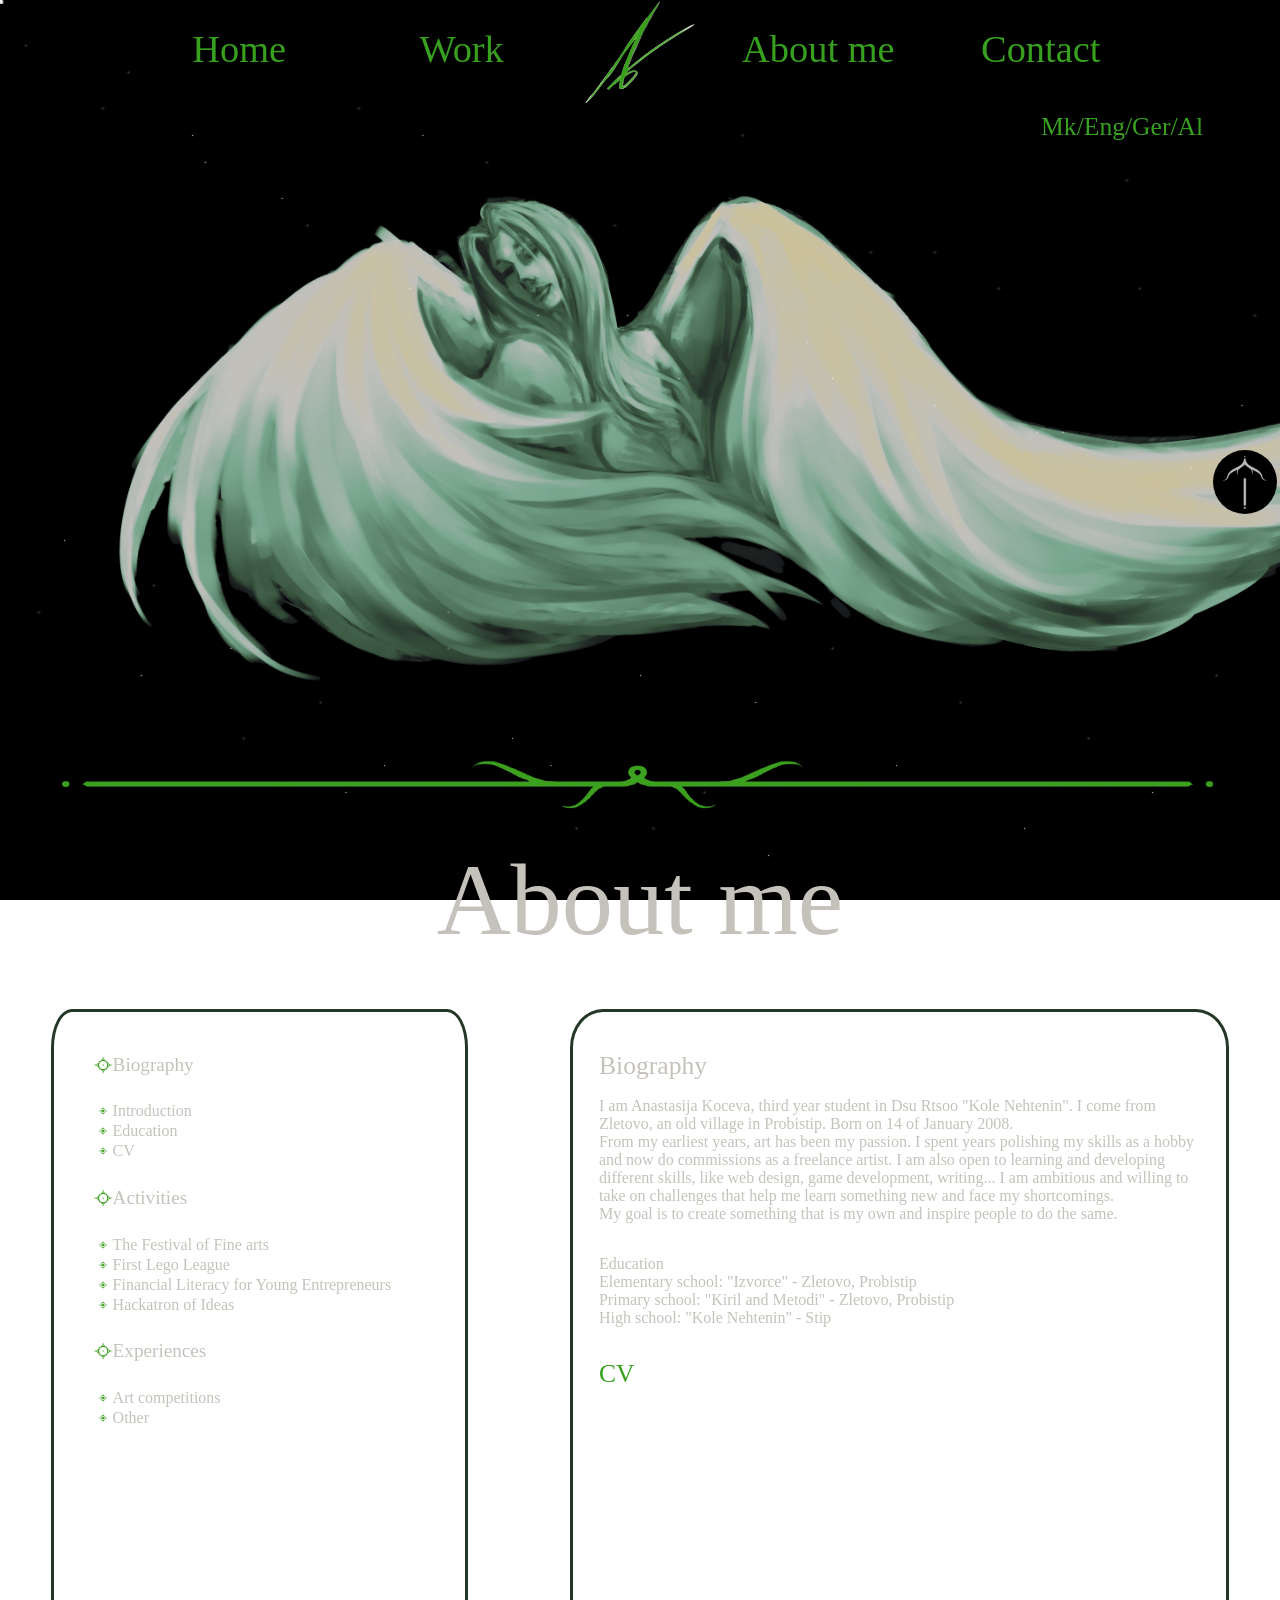
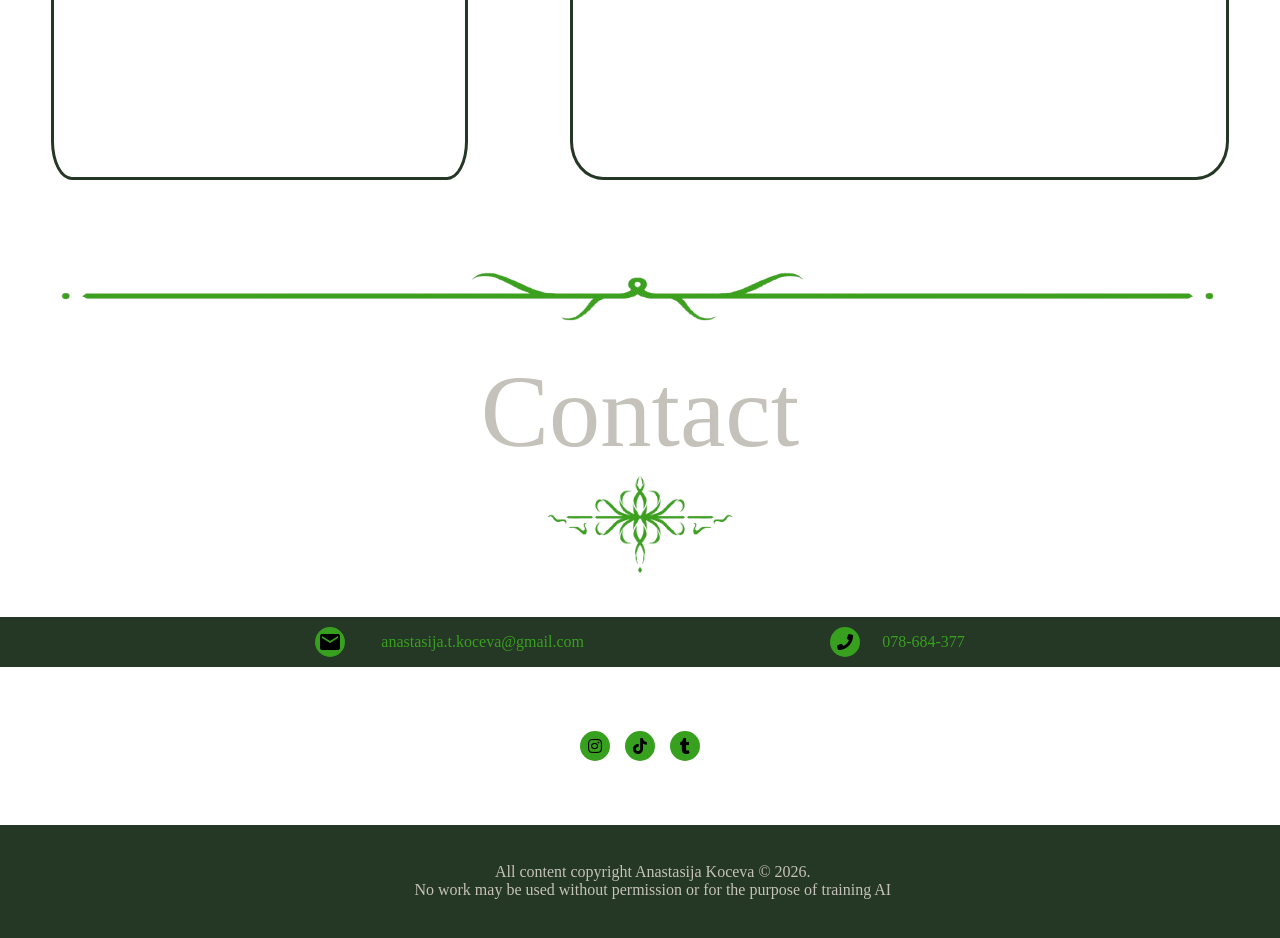
<file: about me.html>
<html>
    <head>
        <title>
            About me
        </title>
        <link rel="stylesheet" href="about me.css">
        <link rel="stylesheet"  href="https://cdnjs.cloudflare.com/ajax/libs/font-awesome/5.15.3/css/all.min.css">
<link href="https://fonts.googleapis.com/icon?family=Material+Icons" rel="stylesheet">

    </head>
    </head>
    <body>
             <div class="stars"></div>
<div class="shooting-star"></div>
<div class="shooting-star"></div>
<div class="shooting-star"></div>
<div class="shooting-star"></div>
<div class="shooting-star"></div>
                <div class="header">
         <div class="options">
            <a class="option" href="home page.html" >Home</a>
            <a class="option" href="work.html">Work</a>
            <img id="mainlogo" src="photos/logo-removebg-preview.png">
            <a class="option" href="about me.html">About me</a>
            <a class="option" href="#contacts">Contact</a>

         </div>
          <div class="jazik">
          <a class="jz" href="about me.mk.html">Mk</a>/<a class="jz" href="about me.html">Eng</a>/<a class="jz" href="about me.ger.html">Ger</a>
          /<a class="jz" href="about me.alb.html">Al</a></div>    
         <div class="logo">
               <a href="#mainlogo"><img id="up" src="photos/strelkaup-removebg-preview.png"></a>
         </div>
        </div>
                <div>
            <img id="divid1" src="photos/line1-removebg-preview.png">
        </div>
        <h1 class="ime" >About me</h1>
        <div class="about">
            <div class="small">
                <ul><li><div class="clink" ><div class="conten"><img src="photos/tc-removebg-preview.png" width="20px" height="20px"><a onClick="function1()">Biography</a></div></div></li>
                    <ul>  
                    <div class="llink"><img src="photos/tcc-removebg-preview.png" width="20px" height="20px"><li onclick="function1();setTimeout(changeback1,0);setTimeout(change1,1500)">Introduction</li></div>
                    <div class="llink"><img src="photos/tcc-removebg-preview.png" width="20px" height="20px"><li onclick="function1();setTimeout(changeback2,0);setTimeout(change2,1500)">Education</li></div>
                    <div class="llink"><img src="photos/tcc-removebg-preview.png" width="20px" height="20px"><li onclick="function1();setTimeout(changeback3,0);setTimeout(change3,1500)">CV</li></div></ul>
                <li><div class="clink"><div class="conten"><img src="photos/tc-removebg-preview.png" width="20px" height="20px"><a onclick="function2()">Activities</a></div></div></li>             
                <ul>  
                    <li onclick="function2();currentSlide(1);showSlides();setTimeout(changeback4,0);setTimeout(change4,1500)" class="llink"><img src="photos/tcc-removebg-preview.png" width="20px" height="20px"><a  >The Festival of Fine arts</a></li>
                    <li onclick="function2();currentSlide(2);showSlides();setTimeout(changeback5,0);setTimeout(change5,1500)" class="llink"><img src="photos/tcc-removebg-preview.png" width="20px" height="20px"><a  >First Lego League</a></li>
                    <li onclick="function2();currentSlide(3);showSlides();setTimeout(changeback6,0);setTimeout(change6,1500)" class="llink"><img src="photos/tcc-removebg-preview.png" width="20px" height="20px"><a  >Financial Literacy for Young Entrepreneurs</a></li>
                    <li onclick="function2();currentSlide(4);showSlides();setTimeout(changeback7,0);setTimeout(change7,1500)" class="llink"><img src="photos/tcc-removebg-preview.png" width="20px" height="20px"><a >Hackatron of Ideas</a></li></ul>
                <li><div class="clink"><div class="conten"><img src="photos/tc-removebg-preview.png" width="20px" height="20px"><a onclick="function3()">Experiences</a></div></div></li>    
                <ul>  
                    <div class="llink"><img src="photos/tcc-removebg-preview.png" width="20px" height="20px" ><li onclick="function3();currentSlide1(1);showSlides1();">Art competitions</li></div>
                    <div class="llink"><img src="photos/tcc-removebg-preview.png" width="20px" height="20px" ><li onclick="function3();currentSlide1(4);showSlides1();">Other</li></div>
                    </ul></ul>
            </div>
            <div class="big">
                    <div id="p1" class="p1" ><div class="fd" style="align-items:flex-start;">
                       <div class="name" >Biography</div>
                       <p id="bio">I am Anastasija Koceva, third year student in Dsu Rtsoo "Kole Nehtenin". I come from Zletovo, an old village in Probistip.
                        Born on 14 of January 2008.
                        <br>
From my earliest years, art has been my passion. I spent years polishing my skills as a hobby and now do commissions as a freelance artist.
                        I am also open to learning and developing different skills, like web design, game development, writing...
                        I am ambitious and willing to take on challenges that help me learn something new and face my shortcomings.
                        <br>
                        My goal is to create something that is my own and inspire people to do the same.
                        </p>
                        
                        <p id="edu">
                    Education<br>
Elementary school:
"Izvorce" - Zletovo, Probistip<br>
Primary school:
"Kiril and Metodi" - Zletovo, Probistip<br>
High school:
"Kole Nehtenin" - Stip<br></p><p id="cvv">
<a  class="jz" href="CV.pdf" target="_blank">CV</a>
                        </p>
                    </div></div>
                    <div id="p2" class="p2">
                        <div class="name">Activities</div>
                        <div class="slideshow-container"><div class="fd">

  <div class="mySlides" >
                        <div class="textt" id="ff">
                          The Festival of Fine arts<br><br>
I participated in the Festival of Fine Arts at the University "Goce Delchev" - held on 15.5.2024 and 16.5.2024.
We created the works in acrylic technique and pencil with various motifs, from still life, landscape, portrait, to figurative and
abstract compositions.
                        </div>
            <div class="PicMe">
                <img id="me" src="photos/486853001_1816815932507131_3921482211826303803_n.jpg">
            </div>
                            
                        </div>
  <div class="mySlides">
                            <div class="textt" id="lg" ><p id="lego"></p>
                              First Lego League<br><br>
I participated in the First Lego League for three years, as a member and mentor of the RoboRox team, winning two awards,
Team for Engineering Excellence and third place in the Core Values ​​category.
                        </div>
                                    <div class="PicMe">
                <img id="me" src="photos/lego.jpeg">
            </div>
  </div>
  <div class="mySlides">
   <div class="textt" id="fc" ><p id="finance"></p>
    Financial Literacy for Young Entrepreneurs<br><br>
Within the framework of the project "Financial Literacy for Young Entrepreneurs" implemented by Cefe Macedonia, financially supported 
by the US Embassy in the Republic of Macedonia, I was a member of a training for students on the topic "Micro Business Game".
                        </div>
                                    <div class="PicMe">
                <img id="me" src="photos/486481655_1815598462628878_4849825626067572686_n.jpg">
            </div>
        
  </div>


  <div class="mySlides">

                          <div class="textt" id="hk" > <p id="Hackatron"></p>
                            Hackatron of Ideas<br><br>
"Ideas Hackathon" was held at the Youth Center Probishtip. At the event, we developed a solution to a community problem and competed in designing ideas.
 During the event, we worked together with a mentor, with the aim of implementing the supported idea.
                        </div>
                                <div class="PicMe">
                <img id="me" src="photos/485802335_1812557239599667_7043379330343430144_n.jpg">
            </div></div>

  <a class="prev" onclick="plusSlides(-1)"><img id="strelka" src="photos/strelka-removebg-preview.png"></a>
  <a class="next" onclick="plusSlides(1)"><img id="strelka" src="photos/strelkaoposite-removebg-preview.png"></a>

<div class="dot-container">
  <span class="dot" onclick="currentSlide(1)"></span>
  <span class="dot" onclick="currentSlide(2)"></span>
  <span class="dot" onclick="currentSlide(3)"></span>
  <span class="dot" onclick="currentSlide(4)"></span>
</div></div>
                    </div></div>
                    <div id="p3" class="p3">
                        <div class="name">Experiences</div>
                        <div><div class="slideshow-container"><div class="fd">

  <div class="mySlides1" >
                        <div class="textt" >
                            Art competitions
                        </div>
            <div class="PicMe1">
                <img id="me" src="photos/art1.jpeg">
            </div>
                            
                        </div>

  <div class="mySlides1">
   <div class="textt" >
                       Art competitions
                        </div>
                                    <div class="PicMe1">
                <img id="me" src="photos/art2.jpeg">
            </div>
            
  </div>

  <div class="mySlides1">
                            <div class="textt" >Art competitions
                        </div>
                                    <div class="PicMe1">
                <img id="me" src="photos/art3.jpeg">
            </div>
  </div>
  <div class="mySlides1">
                          <div class="textt" > Other
                        </div>
                                <div class="PicMe1">
                <img id="me" src="photos/mat.jpeg">
            </div></div>
              <div class="mySlides1">
                          <div class="textt" > Other
                        </div>
                                <div class="PicMe1">
                <img id="me" src="photos/school.jpeg">
            </div></div>
              <div class="mySlides1">
                          <div class="textt" > Other
                        </div>
                                <div class="PicMe1">
                <img id="me" src="photos/school1.jpeg">
            </div></div>
  <a class="prev" onclick="plusSlides1(-1)"><img id="strelka" src="photos/strelka-removebg-preview.png"></a>
  <a class="next" onclick="plusSlides1(1)"><img id="strelka" src="photos/strelkaoposite-removebg-preview.png"></a>

<div class="dot-container">
  <span class="dot1" onclick="currentSlide1(1)"></span>
  <span class="dot1" onclick="currentSlide1(2)"></span>
  <span class="dot1" onclick="currentSlide1(3)"></span>
  <span class="dot1" onclick="currentSlide1(4)"></span>
    <span class="dot1" onclick="currentSlide1(5)"></span>
      <span class="dot1" onclick="currentSlide1(6)"></span>
</div>
                    </div></div></div></div></div></div>
                    <div>
            <img id="divid1" src="photos/line1-removebg-preview.png">
        </div>

        <h1 class="ime" id="contacts" >Contact</h1>
                                        <div class="endpic">
          <img id="end" src="photos/end.-removebg-preview.png">
        </div>
        <div class="telgmail">
            <div class="tgdiv">
        <div class="divg"><i class="material-icons">mail</i><a href="mailto:anastasija.t.koceva@gmail.com" class="tg">anastasija.t.koceva@gmail.com</a></div>
        <div class="divt"><i class="fa fa-phone"></i><p class="tg">078-684-377</p></div>
            </div>
        </div>
        <div class="contact">
            <div class="media">
            <a href="https://www.instagram.com/aoaex.232?utm_source=ig_web_button_share_sheet&igsh=ZDNlZDc0MzIxNw==" class="fab fa-instagram"></a>
            <a href="https://www.tiktok.com/@aoaex.23?is_from_webapp=1&sender_device=pc" class="fab fa-tiktok"></a>
            <a href="https://www.tumblr.com/aoaex23?source=share" class="fab fa-tumblr"></a>
            </div>
        </div>
        <div class="rights">
        <div class="tg" style="color:rgba(197, 194, 187);">All content copyright Anastasija Koceva © 2026. </div>
        <div class="tg" style="color:rgba(197, 194, 187);">No work may be used without permission or for the purpose of training AI</div>
        </div>
        <script>
                        function function1(){
                document.getElementById("p2").style.display="none";
                document.getElementById("p3").style.display="none";
                document.getElementById("p1").style.display="block";

            }
            function function2(){
                document.getElementById("p1").style.display="none";
                document.getElementById("p3").style.display="none";
                document.getElementById("p2").style.display="block";

            }
                        function function3(){
                document.getElementById("p1").style.display="none";
                document.getElementById("p2").style.display="none";
                document.getElementById("p3").style.display="block";

            }
function openModal() {
  document.getElementById("myModal").style.display = "block";
}

// Close the Modal
function closeModal() {
  document.getElementById("myModal").style.display = "none";
}
            var slideIndex1 = 1;
showSlides1(slideIndex1);

function plusSlides1(n) {
  showSlides1(slideIndex1 += n);
}

function currentSlide1(n) {
  showSlides1(slideIndex1 = n);
}

function showSlides1(n) {
  var i;
  var slides1 = document.getElementsByClassName("mySlides1");
  var dots1 = document.getElementsByClassName("dot1");
  if (n > slides1.length) {slideIndex1 = 1}
    if (n < 1) {slideIndex1 = slides1.length}
    for (i = 0; i < slides1.length; i++) {
      slides1[i].style.display = "none";
    }
    for (i = 0; i < dots1.length; i++) {
      dots1[i].className = dots1[i].className.replace(" active", "");
    }
  slides1[slideIndex1-1].style.display = "block";
  dots1[slideIndex1-1].className += " active";
}
    var slideIndex = 1;
showSlides(slideIndex);

function plusSlides(n) {
  showSlides(slideIndex += n);
}

function currentSlide(n) {
  showSlides(slideIndex = n);
}

function showSlides(n) {
  var i;
  var slides = document.getElementsByClassName("mySlides");
  var dots = document.getElementsByClassName("dot");
  if (n > slides.length) {slideIndex = 1}
    if (n < 1) {slideIndex = slides.length}
    for (i = 0; i < slides.length; i++) {
      slides[i].style.display = "none";
    }
    for (i = 0; i < dots.length; i++) {
      dots[i].className = dots[i].className.replace(" active", "");
    }
  slides[slideIndex-1].style.display = "block";
  dots[slideIndex-1].className += " active";
}
function changeback1(){
  document.getElementById("bio").style.backgroundColor="#303030";
 document.getElementById("bio").style.transition="background-color 0.5s ease-out, width 0.5s ease-out";}

function change1(){
  document.getElementById("bio").style.backgroundColor="transparent";
document.getElementById("bio").style.transition="background-color 0.5s ease-out, width 0.5s ease-out";}
function changeback2(){
  document.getElementById("edu").style.backgroundColor="#303030";
 document.getElementById("edu").style.transition="background-color 0.5s ease-out, width 0.5s ease-out";}

function change2(){
  document.getElementById("edu").style.backgroundColor="transparent";
document.getElementById("edu").style.transition="background-color 0.5s ease-out, width 0.5s ease-out";}
function changeback3(){
  document.getElementById("cvv").style.backgroundColor="#303030";
 document.getElementById("cvv").style.transition="background-color 0.5s ease-out, width 0.5s ease-out";}

function change3(){
  document.getElementById("cvv").style.backgroundColor="transparent";
document.getElementById("cvv").style.transition="background-color 0.5s ease-out, width 0.5s ease-out";}

function changeback4(){
  document.getElementById("ff").style.backgroundColor="#303030";
 document.getElementById("ff").style.transition="background-color 0.5s ease-out, width 0.5s ease-out";}

function change4(){
  document.getElementById("ff").style.backgroundColor="transparent";
document.getElementById("ff").style.transition="background-color 0.5s ease-out, width 0.5s ease-out";}
function changeback5(){
  document.getElementById("lg").style.backgroundColor="#303030";
 document.getElementById("lg").style.transition="background-color 0.5s ease-out, width 0.5s ease-out";}

function change5(){
  document.getElementById("lg").style.backgroundColor="transparent";
document.getElementById("lg").style.transition="background-color 0.5s ease-out, width 0.5s ease-out";}
function changeback6(){
  document.getElementById("fc").style.backgroundColor="#303030";
 document.getElementById("fc").style.transition="background-color 0.5s ease-out, width 0.5s ease-out";}

function change6(){
  document.getElementById("fc").style.backgroundColor="transparent";
document.getElementById("fc").style.transition="background-color 0.5s ease-out, width 0.5s ease-out";}
function changeback7(){
  document.getElementById("hk").style.backgroundColor="#303030";
 document.getElementById("hk").style.transition="background-color 0.5s ease-out, width 0.5s ease-out";}

function change7(){
  document.getElementById("hk").style.backgroundColor="transparent";
document.getElementById("hk").style.transition="background-color 0.5s ease-out, width 0.5s ease-out";}

        </script>
    </body>
</html>
</file>
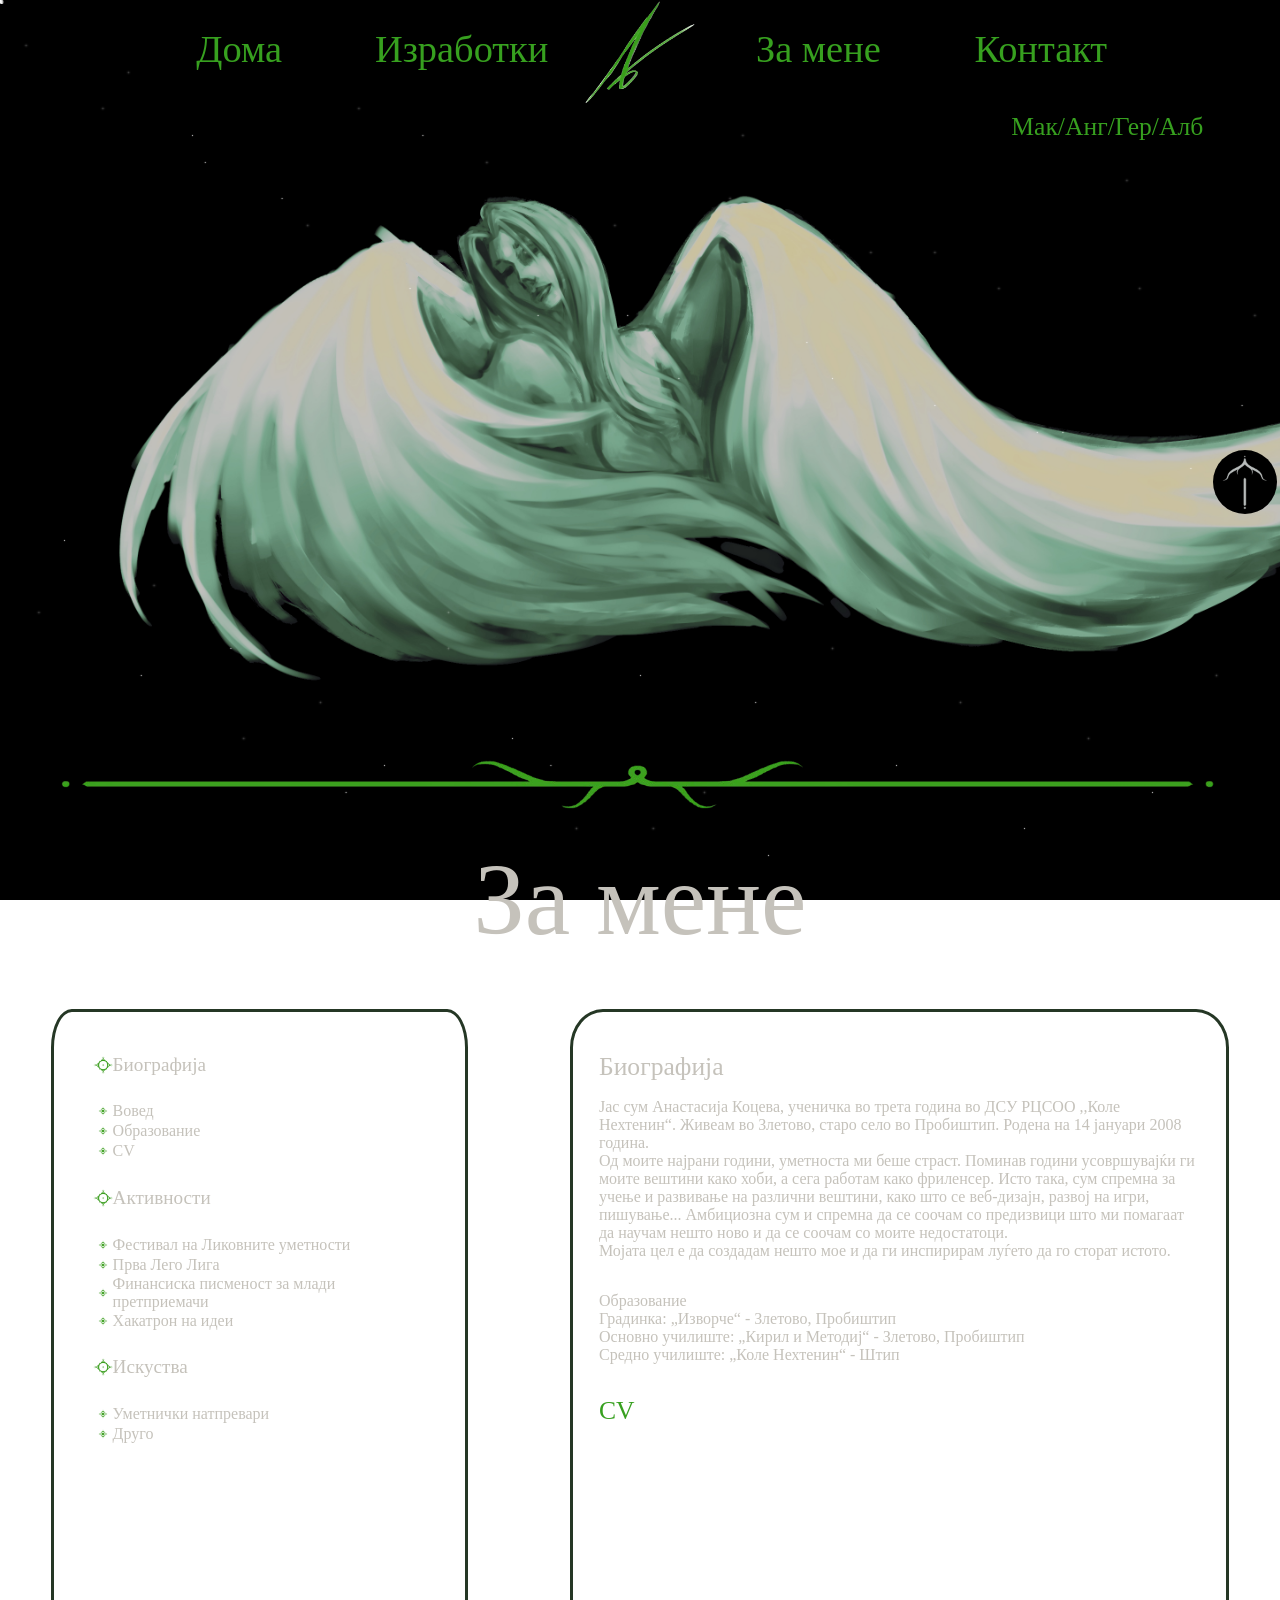
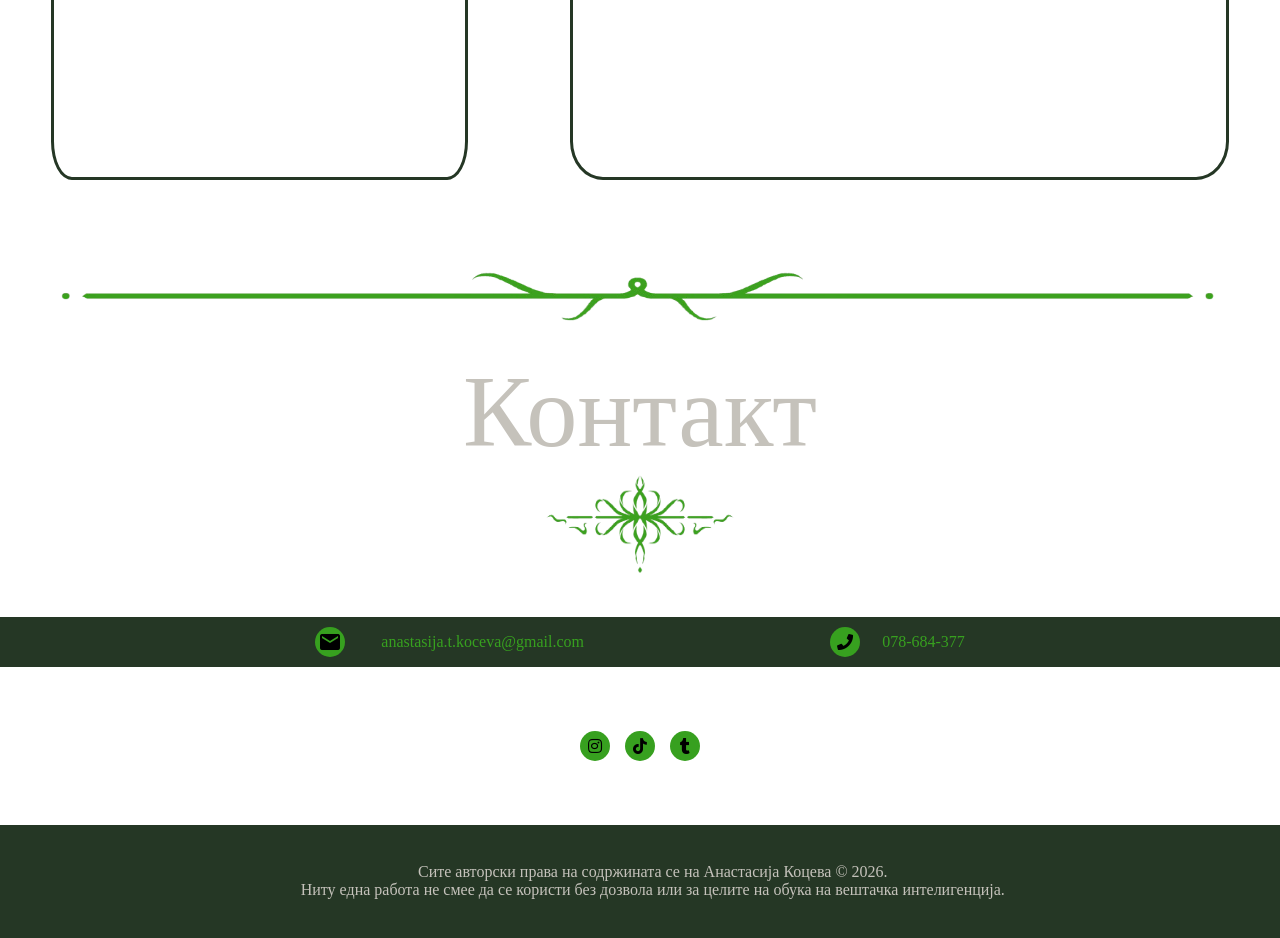
<file: about me.mk.html>
<html>
    <head>
        <title>
            About me
        </title>
        <link rel="stylesheet" href="about me.css">
        <link rel="stylesheet"  href="https://cdnjs.cloudflare.com/ajax/libs/font-awesome/5.15.3/css/all.min.css">
<link href="https://fonts.googleapis.com/icon?family=Material+Icons" rel="stylesheet">

    </head>
    </head>
    <body>
             <div class="stars"></div>
<div class="shooting-star"></div>
<div class="shooting-star"></div>
<div class="shooting-star"></div>
<div class="shooting-star"></div>
<div class="shooting-star"></div>
                <div class="header">
<div class="options">
            <a class="option" href="index.html" >Дома</a>
            <a class="option" href="work.mk.html">Изработки</a>
            <img id="mainlogo" src="photos/logo-removebg-preview.png" >
            <a class="option" href="about me.mk.html">За мене</a>
            <a class="option" href="#contacts">Контакт</a>

         </div> <div class="jazik">
          <a href="about me.mk.html" class="jz">Мак</a>/<a href="about me.html" class="jz">Анг</a>
          /<a href="about me.ger.html" class="jz">Гер</a>/<a href="about me.alb.html" class="jz">Алб</a></div>      
         <div class="logo">
               <a href="#mainlogo"><img id="up" src="photos/strelkaup-removebg-preview.png"></a>
         </div>
        </div>
                <div>
            <img id="divid1" src="photos/line1-removebg-preview.png">
        </div>
        <h1 class="ime" >За мене</h1>
        <div class="about">

<div class="small">
                <ul><li><div class="clink" ><div class="conten"><img src="photos/tc-removebg-preview.png" width="20px" height="20px"><a onClick="function1()">Биографија</a></div></div></li>
                    <ul>  
                    <div class="llink"><img src="photos/tcc-removebg-preview.png" width="20px" height="20px"><li onclick="function1();setTimeout(changeback1,0);setTimeout(change1,1500)">Вовед</li></div>
                    <div class="llink"><img src="photos/tcc-removebg-preview.png" width="20px" height="20px"><li onclick="function1();setTimeout(changeback2,0);setTimeout(change2,1500)">Образование</li></div>
                    <div class="llink"><img src="photos/tcc-removebg-preview.png" width="20px" height="20px"><li onclick="function1();setTimeout(changeback3,0);setTimeout(change3,1500)">CV</li></div></ul>
                <li><div class="clink"><div class="conten"><img src="photos/tc-removebg-preview.png" width="20px" height="20px"><a onclick="function2()">Активности</a></div></div></li>             
                <ul>  
                    <li onclick="function2();currentSlide(1);showSlides();setTimeout(changeback4,0);setTimeout(change4,1500)" class="llink"><img src="photos/tcc-removebg-preview.png" width="20px" height="20px"><a  >Фестивал на Ликовните уметности</a></li>
                    <li onclick="function2();currentSlide(2);showSlides();setTimeout(changeback5,0);setTimeout(change5,1500)" class="llink"><img src="photos/tcc-removebg-preview.png" width="20px" height="20px"><a  >Прва Лего Лига</a></li>
                    <li onclick="function2();currentSlide(3);showSlides();setTimeout(changeback6,0);setTimeout(change6,1500)" class="llink"><img src="photos/tcc-removebg-preview.png" width="20px" height="20px"><a  >Финансиска писменост за млади претприемачи</a></li>
                    <li onclick="function2();currentSlide(4);showSlides();setTimeout(changeback7,0);setTimeout(change7,1500)" class="llink"><img src="photos/tcc-removebg-preview.png" width="20px" height="20px"><a >Хакатрон на идеи</a></li></ul>
                <li><div class="clink"><div class="conten"><img src="photos/tc-removebg-preview.png" width="20px" height="20px"><a onclick="function3()">Искуства</a></div></div></li>    
                <ul>  
                    <div class="llink"><img src="photos/tcc-removebg-preview.png" width="20px" height="20px" ><li onclick="function3();currentSlide1(1);showSlides1();">Уметнички натпревари</li></div>
                    <div class="llink"><img src="photos/tcc-removebg-preview.png" width="20px" height="20px" ><li onclick="function3();currentSlide1(4);showSlides1();">Друго</li></div>
                    </ul></ul>
            </div>
            <div class="big">
                    <div id="p1" class="p1" ><div class="fd" style="align-items:flex-start;">
                       <div class="name">Биографија</div>
                       <p id="bio">Јас сум Анастасија Коцева, ученичка во трета година во ДСУ РЦСОО ,,Коле Нехтенин“. Живеам во Злетово, старо село во Пробиштип.
Родена на 14 јануари 2008 година.
                        <br>
Од моите најрани години, уметноста ми беше страст. Поминав години усовршувајќи ги моите вештини како хоби, а сега работам како фриленсер.
Исто така, сум спремна за учење и развивање на различни вештини, како што се веб-дизајн, развој на игри, пишување...
Амбициозна сум и спремна да се соочам со предизвици што ми помагаат да научам нешто ново и да се соочам со моите недостатоци.
                        <br>
Мојата цел е да создадам нешто мое и да ги инспирирам луѓето да го сторат истото.
                        </p>
                        
                        <p id="edu">
                    Образование<br>
Градинка:
„Изворче“ - Злетово, Пробиштип<br>
Основно училиште:
„Кирил и Методиj“ - Злетово, Пробиштип<br>
Средно училиште: 
„Коле Нехтенин“ - Штип<br></p><p id="cvv">
<a class="jz" href="CV.pdf" target="_blank">CV</a>
                        </p>
                    </div></div>
                    <div id="p2" class="p2">
                        <div class="name">Активности</div>
                        <div class="slideshow-container"><div class="fd">

  <div class="mySlides" >
                        <div class="textt" id="ff">
                          Фестивал на Ликовните уметности<br><br>
                                                    Уцествував на Фестивалот на Ликовни уметности на Универзитетот „Гоце Делчев“ -одржан на 15.5.2024 и 16.5.2024 година.
Делата ги изработувавме во акрилна техника и молив со различни мотиви, од мртва природа, пејзаж, портрет, до фигуративни и
апстрактни композиции.
                        </div>
            <div class="PicMe">
                <img id="me" src="photos/486853001_1816815932507131_3921482211826303803_n.jpg">
            </div>
                            
                        </div>
  <div class="mySlides">
                            <div class="textt" id="lg"><p id="lego"></p>
                              Прва Лего Лига<br><br>
                     Три години учествував во Првата Лего Лига, како член и ментор на тимот RoboRox, освојувајќи две награди, 
                     Тим за инженерска извонредност и трето место во категоријата Основни вредности.
                        </div>
                                    <div class="PicMe">
                <img id="me" src="photos/lego.jpeg">
            </div>
  </div>
  <div class="mySlides">
   <div class="textt" id="fc" ><p id="finance"></p>
    Финансиска писменост за млади претприемачи<br><br>
Во рамките на проектот „Финансиска писменост за млади претприемачи“ имплементиран од Цефе Македонија,
финансиски поддржан од Амбасадата на САД во Република Македонија, бев член на обука за ученици на тема
„Микро бизнис игра“.
                        </div>
                                    <div class="PicMe">
                <img id="me" src="photos/486481655_1815598462628878_4849825626067572686_n.jpg">
            </div>
        
  </div>


  <div class="mySlides">

                          <div class="textt" id="hk" > <p id="Hackatron"></p>
                            Хакатрон на идеи<br><br>
„Хакатрон на идеи“ се одржа во Младинскиот центар Пробиштип. На настанот развивме решение за проблем во заедницата и
 се натпреварувавме во дизајнирање идеи. Работевме заедно со ментор со цел имплементирање на поддржаната идеа.
                        </div>
                                <div class="PicMe">
                <img id="me" src="photos/485802335_1812557239599667_7043379330343430144_n.jpg">
            </div></div>

  <a class="prev" onclick="plusSlides(-1)"><img id="strelka" src="photos/strelka-removebg-preview.png"></a>
  <a class="next" onclick="plusSlides(1)"><img id="strelka" src="photos/strelkaoposite-removebg-preview.png"></a>

<div class="dot-container">
  <span class="dot" onclick="currentSlide(1)"></span>
  <span class="dot" onclick="currentSlide(2)"></span>
  <span class="dot" onclick="currentSlide(3)"></span>
  <span class="dot" onclick="currentSlide(4)"></span>
</div></div>
                    </div></div>
                    <div id="p3" class="p3">
                        <div class="name">Искуства</div>
                        <div><div class="slideshow-container"><div class="fd">

  <div class="mySlides1" >
                        <div class="textt" >
                            Уметнички натпревари
                        </div>
            <div class="PicMe1">
                <img id="me" src="photos/art1.jpeg">
            </div>
                            
                        </div>

  <div class="mySlides1">
   <div class="textt" >
                       Уметнички натпревари
                        </div>
                                    <div class="PicMe1">
                <img id="me" src="photos/art2.jpeg">
            </div>
            
  </div>

  <div class="mySlides1">
                            <div class="textt" >Уметнички натпревари
                        </div>
                                    <div class="PicMe1">
                <img id="me" src="photos/art3.jpeg">
            </div>
  </div>
  <div class="mySlides1">
                          <div class="textt" > Друго
                        </div>
                                <div class="PicMe1">
                <img id="me" src="photos/mat.jpeg">
            </div></div>
              <div class="mySlides1">
                          <div class="textt" > Друго
                        </div>
                                <div class="PicMe1">
                <img id="me" src="photos/school.jpeg">
            </div></div>
              <div class="mySlides1">
                          <div class="textt" > Друго
                        </div>
                                <div class="PicMe1">
                <img id="me" src="photos/school1.jpeg">
            </div></div>
  <a class="prev" onclick="plusSlides1(-1)"><img id="strelka" src="photos/strelka-removebg-preview.png"></a>
  <a class="next" onclick="plusSlides1(1)"><img id="strelka" src="photos/strelkaoposite-removebg-preview.png"></a>

<div class="dot-container">
  <span class="dot1" onclick="currentSlide1(1)"></span>
  <span class="dot1" onclick="currentSlide1(2)"></span>
  <span class="dot1" onclick="currentSlide1(3)"></span>
  <span class="dot1" onclick="currentSlide1(4)"></span>
    <span class="dot1" onclick="currentSlide1(5)"></span>
      <span class="dot1" onclick="currentSlide1(6)"></span>
</div>
                    </div></div></div></div></div></div>
                    <div>
            <img id="divid1" src="photos/line1-removebg-preview.png">
        </div>

        <h1 class="ime" id="contacts" >Контакт</h1>
                                        <div class="endpic">
          <img id="end" src="photos/end.-removebg-preview.png">
        </div>
        <div class="telgmail">
            <div class="tgdiv">
        <div class="divg"><i class="material-icons">mail</i><a href="mailto:anastasija.t.koceva@gmail.com" class="tg">anastasija.t.koceva@gmail.com</a></div>
        <div class="divt"><i class="fa fa-phone"></i><p class="tg">078-684-377</p></div>
            </div>
        </div>
        <div class="contact">
            <div class="media">
            <a href="https://www.instagram.com/aoaex.232?utm_source=ig_web_button_share_sheet&igsh=ZDNlZDc0MzIxNw==" class="fab fa-instagram"></a>
            <a href="https://www.tiktok.com/@aoaex.23?is_from_webapp=1&sender_device=pc" class="fab fa-tiktok"></a>
            <a href="https://www.tumblr.com/aoaex23?source=share" class="fab fa-tumblr"></a>
            </div>
        </div>
        <div class="rights">
        <div class="tg" style="color:rgba(197, 194, 187);">Сите авторски права на содржината се на Анастасија Коцева © 2026. </div>
        <div class="tg" style="color:rgba(197, 194, 187);">Ниту една работа не смее да се користи без дозвола или за целите на обука на вештачка интелигенција.</div>
        </div>
        <script>
                        function function1(){
                document.getElementById("p2").style.display="none";
                document.getElementById("p3").style.display="none";
                document.getElementById("p1").style.display="block";

            }
            function function2(){
                document.getElementById("p1").style.display="none";
                document.getElementById("p3").style.display="none";
                document.getElementById("p2").style.display="block";

            }
                        function function3(){
                document.getElementById("p1").style.display="none";
                document.getElementById("p2").style.display="none";
                document.getElementById("p3").style.display="block";

            }

            var slideIndex1 = 1;
showSlides1(slideIndex1);

function plusSlides1(n) {
  showSlides1(slideIndex1 += n);
}

function currentSlide1(n) {
  showSlides1(slideIndex1 = n);
}

function showSlides1(n) {
  var i;
  var slides1 = document.getElementsByClassName("mySlides1");
  var dots1 = document.getElementsByClassName("dot1");
  if (n > slides1.length) {slideIndex1 = 1}
    if (n < 1) {slideIndex1 = slides1.length}
    for (i = 0; i < slides1.length; i++) {
      slides1[i].style.display = "none";
    }
    for (i = 0; i < dots1.length; i++) {
      dots1[i].className = dots1[i].className.replace(" active", "");
    }
  slides1[slideIndex1-1].style.display = "block";
  dots1[slideIndex1-1].className += " active";
}
    var slideIndex = 1;
showSlides(slideIndex);

function plusSlides(n) {
  showSlides(slideIndex += n);
}

function currentSlide(n) {
  showSlides(slideIndex = n);
}

function showSlides(n) {
  var i;
  var slides = document.getElementsByClassName("mySlides");
  var dots = document.getElementsByClassName("dot");
  if (n > slides.length) {slideIndex = 1}
    if (n < 1) {slideIndex = slides.length}
    for (i = 0; i < slides.length; i++) {
      slides[i].style.display = "none";
    }
    for (i = 0; i < dots.length; i++) {
      dots[i].className = dots[i].className.replace(" active", "");
    }
  slides[slideIndex-1].style.display = "block";
  dots[slideIndex-1].className += " active";
}
function changeback1(){
  document.getElementById("bio").style.backgroundColor="#303030";
 document.getElementById("bio").style.transition="background-color 0.5s ease-out, width 0.5s ease-out";}

function change1(){
  document.getElementById("bio").style.backgroundColor="transparent";
document.getElementById("bio").style.transition="background-color 0.5s ease-out, width 0.5s ease-out";}
function changeback2(){
  document.getElementById("edu").style.backgroundColor="#303030";
 document.getElementById("edu").style.transition="background-color 0.5s ease-out, width 0.5s ease-out";}

function change2(){
  document.getElementById("edu").style.backgroundColor="transparent";
document.getElementById("edu").style.transition="background-color 0.5s ease-out, width 0.5s ease-out";}
function changeback3(){
  document.getElementById("cvv").style.backgroundColor="#303030";
 document.getElementById("cvv").style.transition="background-color 0.5s ease-out, width 0.5s ease-out";}

function change3(){
  document.getElementById("cvv").style.backgroundColor="transparent";
document.getElementById("cvv").style.transition="background-color 0.5s ease-out, width 0.5s ease-out";}

function changeback4(){
  document.getElementById("ff").style.backgroundColor="#303030";
 document.getElementById("ff").style.transition="background-color 0.5s ease-out, width 0.5s ease-out";}

function change4(){
  document.getElementById("ff").style.backgroundColor="transparent";
document.getElementById("ff").style.transition="background-color 0.5s ease-out, width 0.5s ease-out";}
function changeback5(){
  document.getElementById("lg").style.backgroundColor="#303030";
 document.getElementById("lg").style.transition="background-color 0.5s ease-out, width 0.5s ease-out";}

function change5(){
  document.getElementById("lg").style.backgroundColor="transparent";
document.getElementById("lg").style.transition="background-color 0.5s ease-out, width 0.5s ease-out";}
function changeback6(){
  document.getElementById("fc").style.backgroundColor="#303030";
 document.getElementById("fc").style.transition="background-color 0.5s ease-out, width 0.5s ease-out";}

function change6(){
  document.getElementById("fc").style.backgroundColor="transparent";
document.getElementById("fc").style.transition="background-color 0.5s ease-out, width 0.5s ease-out";}
function changeback7(){
  document.getElementById("hk").style.backgroundColor="#303030";
 document.getElementById("hk").style.transition="background-color 0.5s ease-out, width 0.5s ease-out";}

function change7(){
  document.getElementById("hk").style.backgroundColor="transparent";
document.getElementById("hk").style.transition="background-color 0.5s ease-out, width 0.5s ease-out";}


    
        </script>
    </body>
</html>
</file>
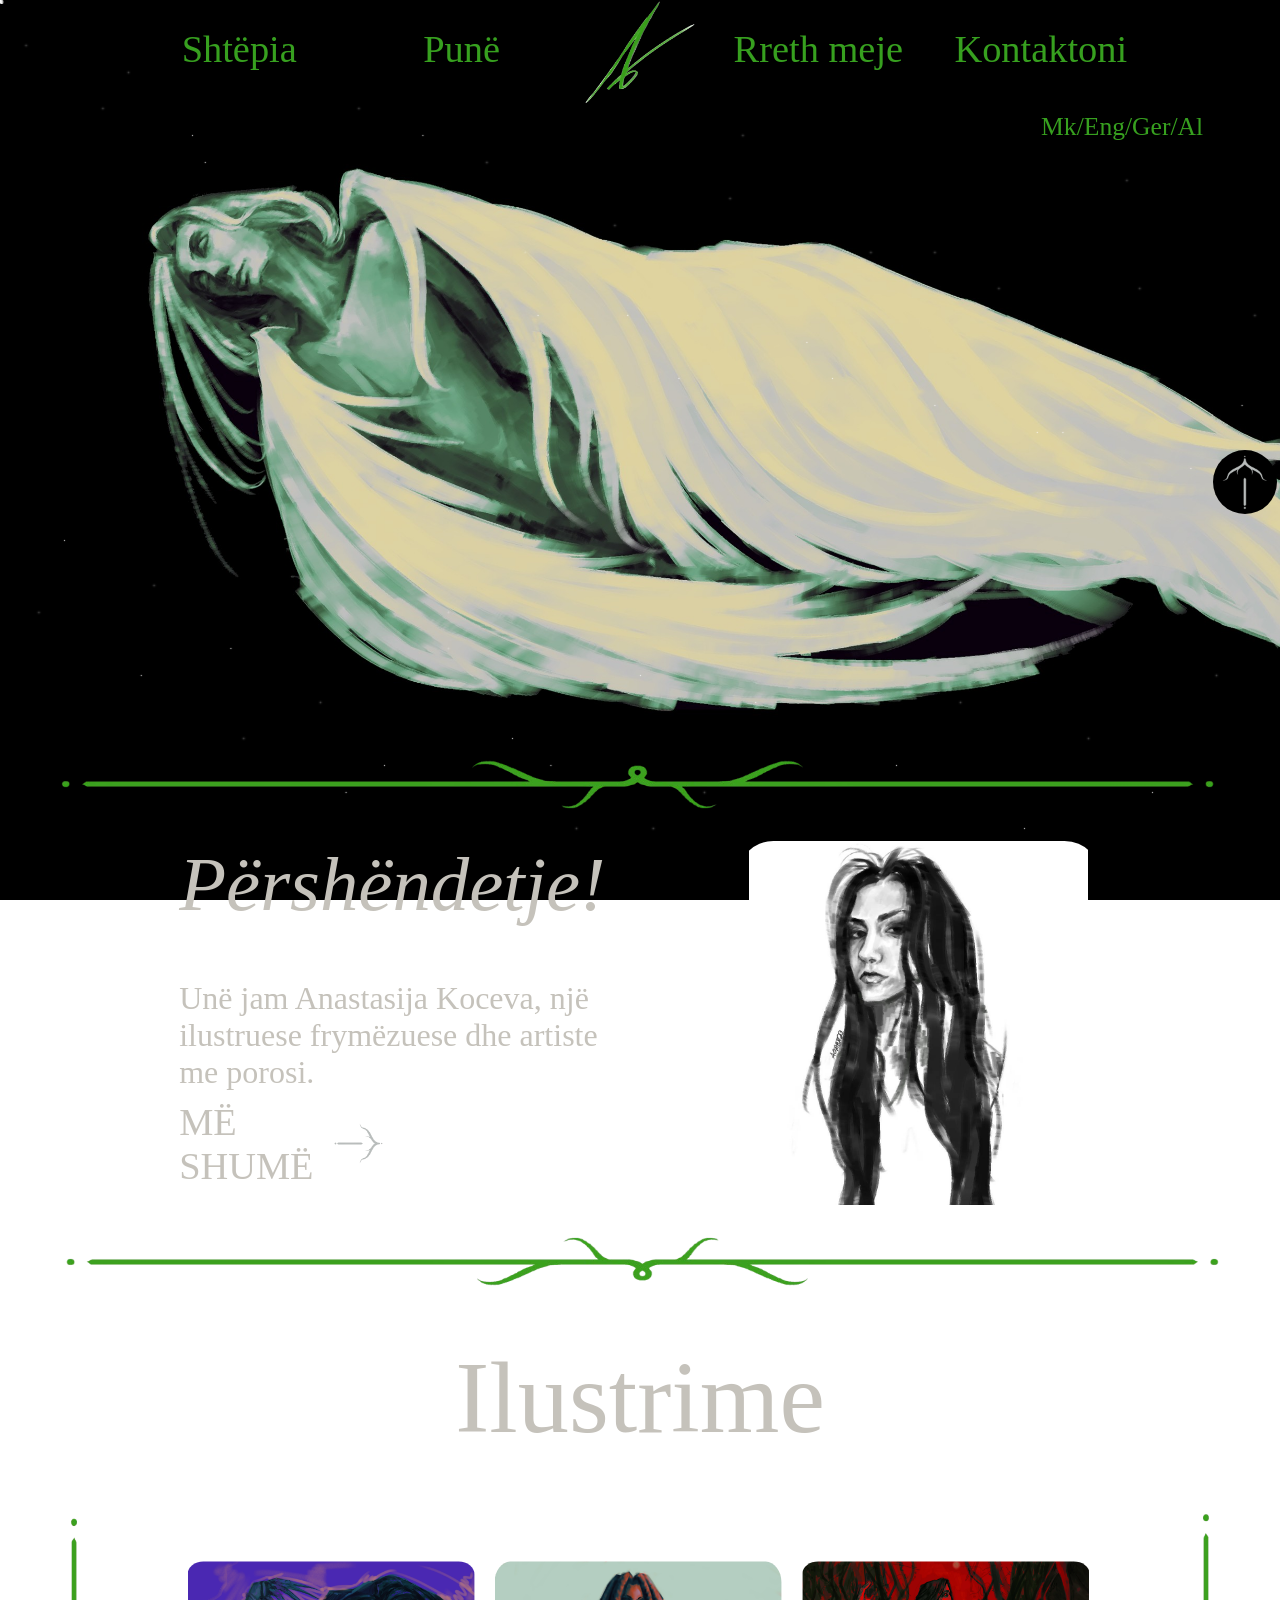
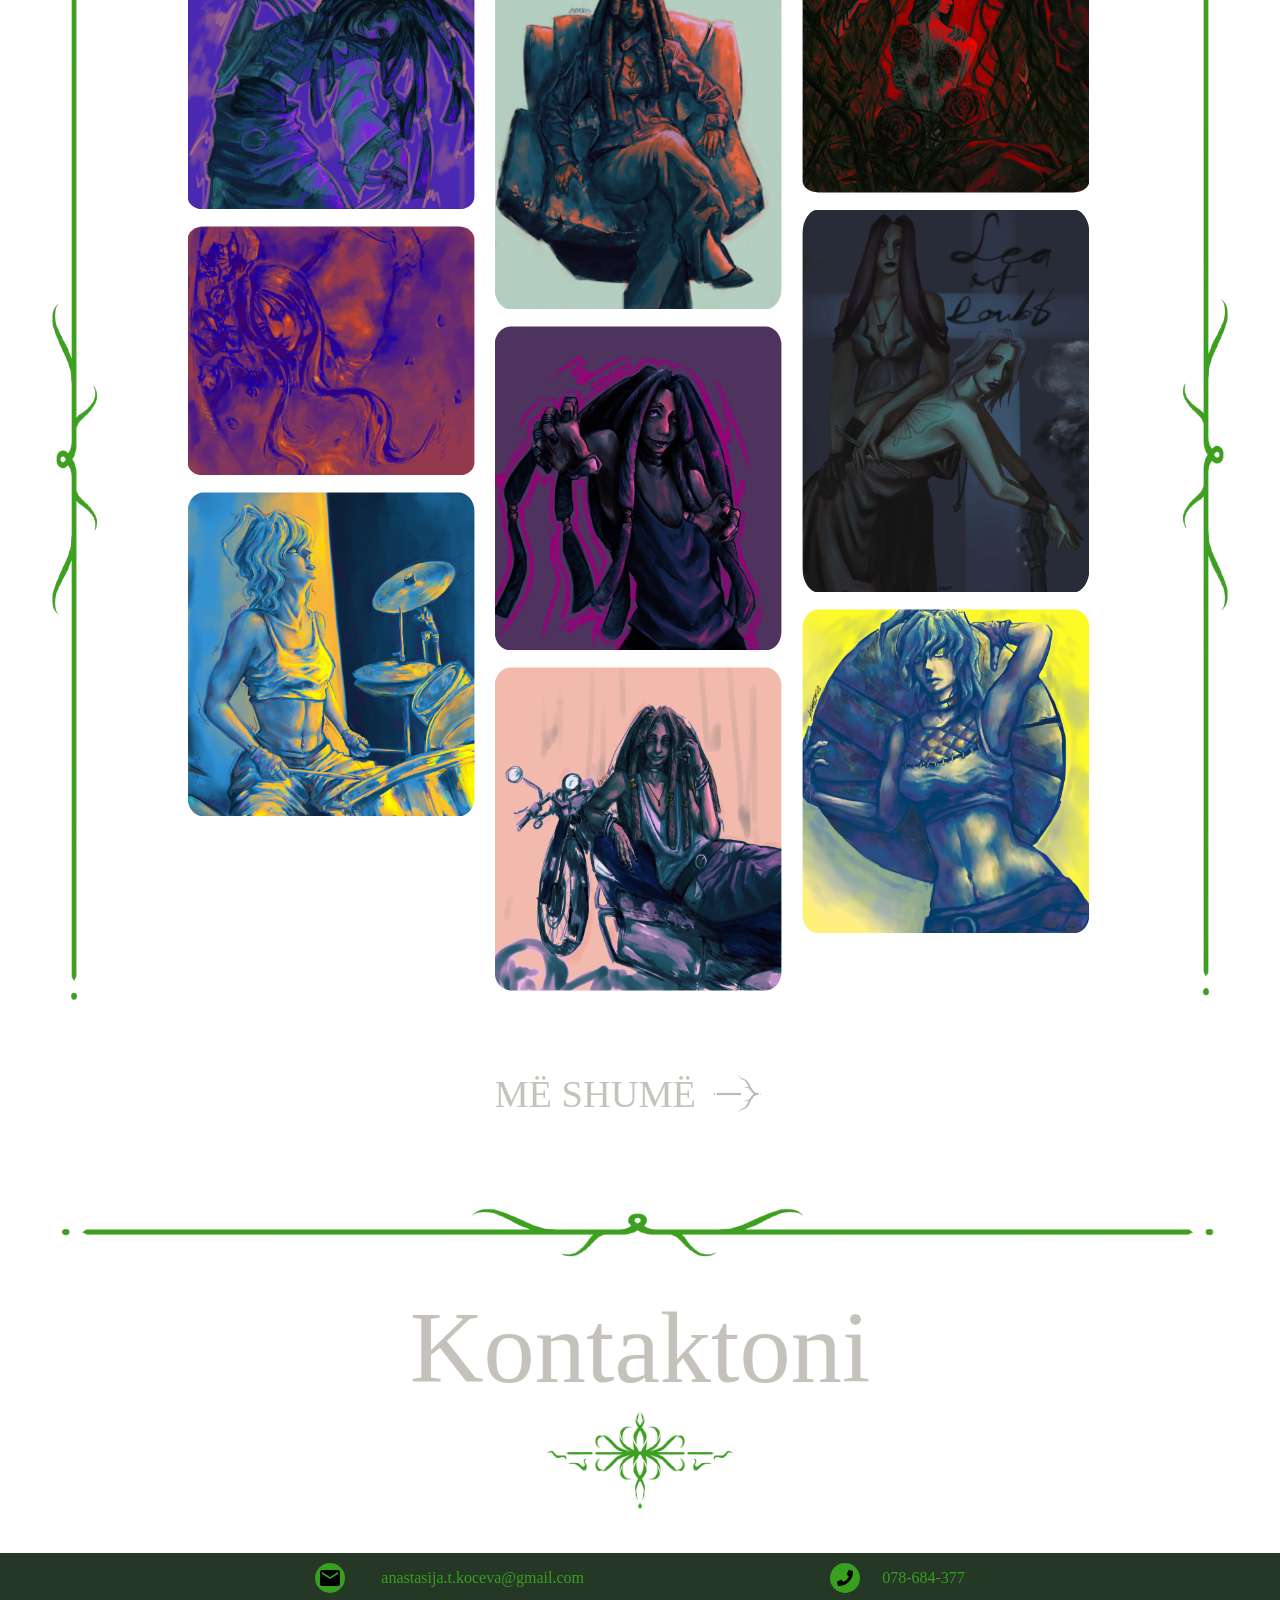
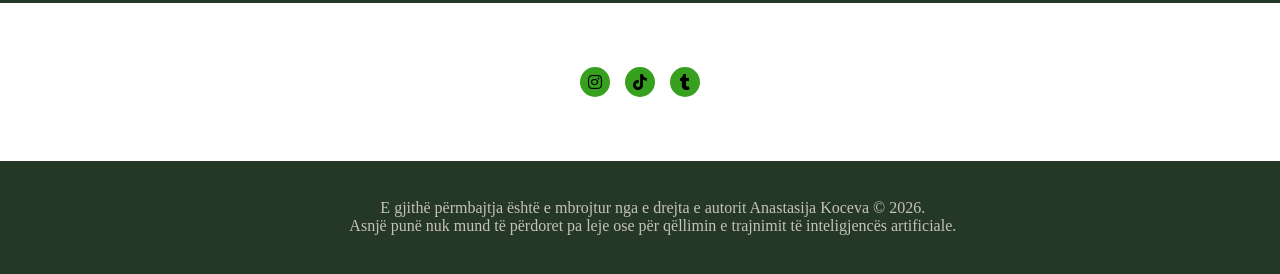
<file: home page.alb.html>
<html>
    <head>
<title>
    Shtëpia
</title>
<link rel="stylesheet" href="home page.css">
<link rel="stylesheet"  href="https://cdnjs.cloudflare.com/ajax/libs/font-awesome/5.15.3/css/all.min.css">
<link href="https://fonts.googleapis.com/icon?family=Material+Icons" rel="stylesheet">

    </head>
    <body>
         <div class="stars"></div>
<div class="shooting-star"></div>
<div class="shooting-star"></div>
<div class="shooting-star"></div>
<div class="shooting-star"></div>
<div class="shooting-star"></div>
        <div class="header"><div class="options">
            <a class="option" href="home page.alb.html" >Shtëpia</a>
            <a class="option" href="work.alb.html">Punë</a>
            <img id="mainlogo" src="photos/logo-removebg-preview.png" >
            <a class="option" href="about me.alb.html">Rreth meje</a>
            <a class="option" href="#contacts">Kontaktoni</a>

         </div> <div class="jazik">
          <a href="index.html" class="jz">Mk</a>/<a href="home page.html" class="jz">Eng</a>/<a href="home page.ger.html" class="jz">Ger</a>/<a href="home page.alb.html" class="jz">Al</a></div>    
         <div class="logo">
                <div class="upp">
        <a href="#mainlogo"><img id="up" src="photos/strelkaup-removebg-preview.png"></a>
      </div>
         </div>
        </div>
        <div>
            <img id="divid1" src="photos/line1-removebg-preview.png">
        </div>
        <div class="main">
            <div class="description">
                <h2 class="ime">Përshëndetje!</h2>
                <p class="introduction"><div class="underline">Unë jam Anastasija Koceva, një ilustruese frymëzuese dhe artiste me porosi.</div>
                </p>
                    <div class="moree">
                        <a class="more" href="about me.alb.html">MË SHUMË </a>
                        <a href="about me.alb.html"><img id="strelka" src="photos/strelkaoposite-removebg-preview.png"></a>
                    </div>
            </div>
            <div class="PicMe">
                <img id="me" src="photos/pfp12.jpg">
            </div>

        </div>
            <div>
            <img id="divid2" src="photos/line12-removebg-preview.png">
            </div>
            <div>
                <h1 class="imeGallery">Ilustrime</h1>
            </div>
        <div class="Gallery">
                 <div class="sidediv">
                    <img id="leftsd" src="photos/lsd-removebg-preview.png">
                 </div>
            <div class="container">

               <div class="column">
                 <img  id="imgid" src="photos/,kjhgfd.jpg" style="width:100%" onclick="openModal();currentSlide(1)" class="hover-shadow">
                 <img  id="imgid" src="photos/annn.jpg" style="width:100%" onclick="openModal();currentSlide(2)" class="hover-shadow">
                 <img  id="imgid" src="photos/cithoni.jpg" style="width:100%" onclick="openModal();currentSlide(3)" class="hover-shadow">
               </div>
                <div class="column">
                 <img  id="imgid" src="photos/femmm.jpg" style="width:100%" onclick="openModal();currentSlide(4)" class="hover-shadow">
                 <img  id="imgid" src="photos/jab.jpg" style="width:100%" onclick="openModal();currentSlide(5)" class="hover-shadow">
                 <img  id="imgid" src="photos/kkkkkk.jpg" style="width:100%" onclick="openModal();currentSlide(6)" class="hover-shadow">
               </div>
                <div class="column">
                 <img  id="imgid" src="photos/xxxs.jpg" style="width:100%" onclick="openModal();currentSlide(7)" class="hover-shadow">
                 <img  id="imgid" src="photos/3a078c64-26b4-4f03-8c2b-e7a61367e272.jpeg" style="width:100%" onclick="openModal();currentSlide(8)" class="hover-shadow">
                 <img  id="imgid" src="photos/gg.jpg" style="width:100%" onclick="openModal();currentSlide(9)" class="hover-shadow">
               </div>
            </div>
<div id="myModal" class="modal">

  <div class="modal-content">
      <span class="close cursor" onclick="closeModal()"><img id="x" src="photos/xxxx-removebg-preview.png"></span>
    <div class="photosdiv">
    <div class="mySlides">
  <img class="slideshowimg"  src="photos/,kjhgfd.jpg" >
    </div>
    <div class="mySlides">
  <img class="slideshowimg" src="photos/annn.jpg" >
    </div>
    <div class="mySlides">
  <img class="slideshowimg" src="photos/cithoni.jpg" >
    </div>
    <div class="mySlides">
    <img class="slideshowimg" src="photos/femmm.jpg" >
    </div>
    <div class="mySlides">
  <img class="slideshowimg" src="photos/jab.jpg" > 
    </div> 
    <div class="mySlides">
  <img class="slideshowimg" src="photos/kkkkkk.jpg" > 
    </div>
    <div class="mySlides">
  <img class="slideshowimg" src="photos/xxxs.jpg" >
    </div>
    <div class="mySlides">
  <img class="slideshowimg" src="photos/3a078c64-26b4-4f03-8c2b-e7a61367e272.jpeg" >
    </div>  
    <div class="mySlides">
  <img class="slideshowimg" src="photos/gg.jpg" style="width:100%"> 
    </div></div>
    <a class="prev" onclick="plusSlides(-1)"><img id="strelka" src="photos/strelka-removebg-preview.png"></a>
    <a class="next" onclick="plusSlides(1)"><img id="strelka" src="photos/strelkaoposite-removebg-preview.png"></a>
    </div>
  </div>
                   <div class="sidediv">
                    <img id="rightsd" src="photos/rsd-removebg-preview.png">
                 </div>
            
</div>
        </div>
                    <div class="moreee">
                        <a class="more" href="work.alb.html">MË SHUMË </a>
                        <a href="work.alb.html"><img id="strelka" src="photos/strelkaoposite-removebg-preview.png"></a>
            </div>
        <div>
            <img id="divid1" src="photos/line1-removebg-preview.png">
        </div>

        <h1 class="imeGallery" id="contacts" >Kontaktoni</h1>
                                <div class="endpic">
          <img id="end" src="photos/end.-removebg-preview.png">
        </div>
        <div class="telgmail">
            <div class="tgdiv">
        <div class="divg"><i class="material-icons">mail</i><a href="mailto:anastasija.t.koceva@gmail.com" class="tg">anastasija.t.koceva@gmail.com</a></div>
        <div class="divt"><i class="fa fa-phone"></i><p class="tg">078-684-377</p></div>
            </div>
        </div>
        <div class="contact">
            <div class="media">
            <a href="https://www.instagram.com/aoaex.232?utm_source=ig_web_button_share_sheet&igsh=ZDNlZDc0MzIxNw==" class="fab fa-instagram"></a>
            <a href="https://www.tiktok.com/@aoaex.23?is_from_webapp=1&sender_device=pc" class="fab fa-tiktok"></a>
            <a href="https://www.tumblr.com/aoaex23?source=share" class="fab fa-tumblr"></a>
            </div>
        </div>
        <div class="rights">
        <div class="tg"  style="color:rgba(197, 194, 187);">E gjithë përmbajtja është e mbrojtur nga e drejta e autorit Anastasija Koceva © 2026. </div>
        <div class="tg"  style="color:rgba(197, 194, 187);">Asnjë punë nuk mund të përdoret pa leje ose për qëllimin e trajnimit të inteligjencës artificiale.</div>
        </div>
        
        <script>
// Open the Modal
function openModal() {
  document.getElementById("myModal").style.display = "block";
}

// Close the Modal
function closeModal() {
  document.getElementById("myModal").style.display = "none";
}

var slideIndex = 1;
showSlides(slideIndex);

// Next/previous controls
function plusSlides(n) {
  showSlides(slideIndex += n);
}

// Thumbnail image controls
function currentSlide(n) {
  showSlides(slideIndex = n);
}

function showSlides(n) {
  var i;
  var slides = document.getElementsByClassName("mySlides");
  var dots = document.getElementsByClassName("demo");
  var captionText = document.getElementById("caption");
  if (n > slides.length) {slideIndex = 1}
  if (n < 1) {slideIndex = slides.length}
  for (i = 0; i < slides.length; i++) {
    slides[i].style.display = "none";
  }
  for (i = 0; i < dots.length; i++) {
    dots[i].className = dots[i].className.replace(" active", "");
  }
  slides[slideIndex-1].style.display = "block";
  dots[slideIndex-1].className += " active";
  captionText.innerHTML = dots[slideIndex-1].alt;
}
</script>
    </body>
</html>
</file>
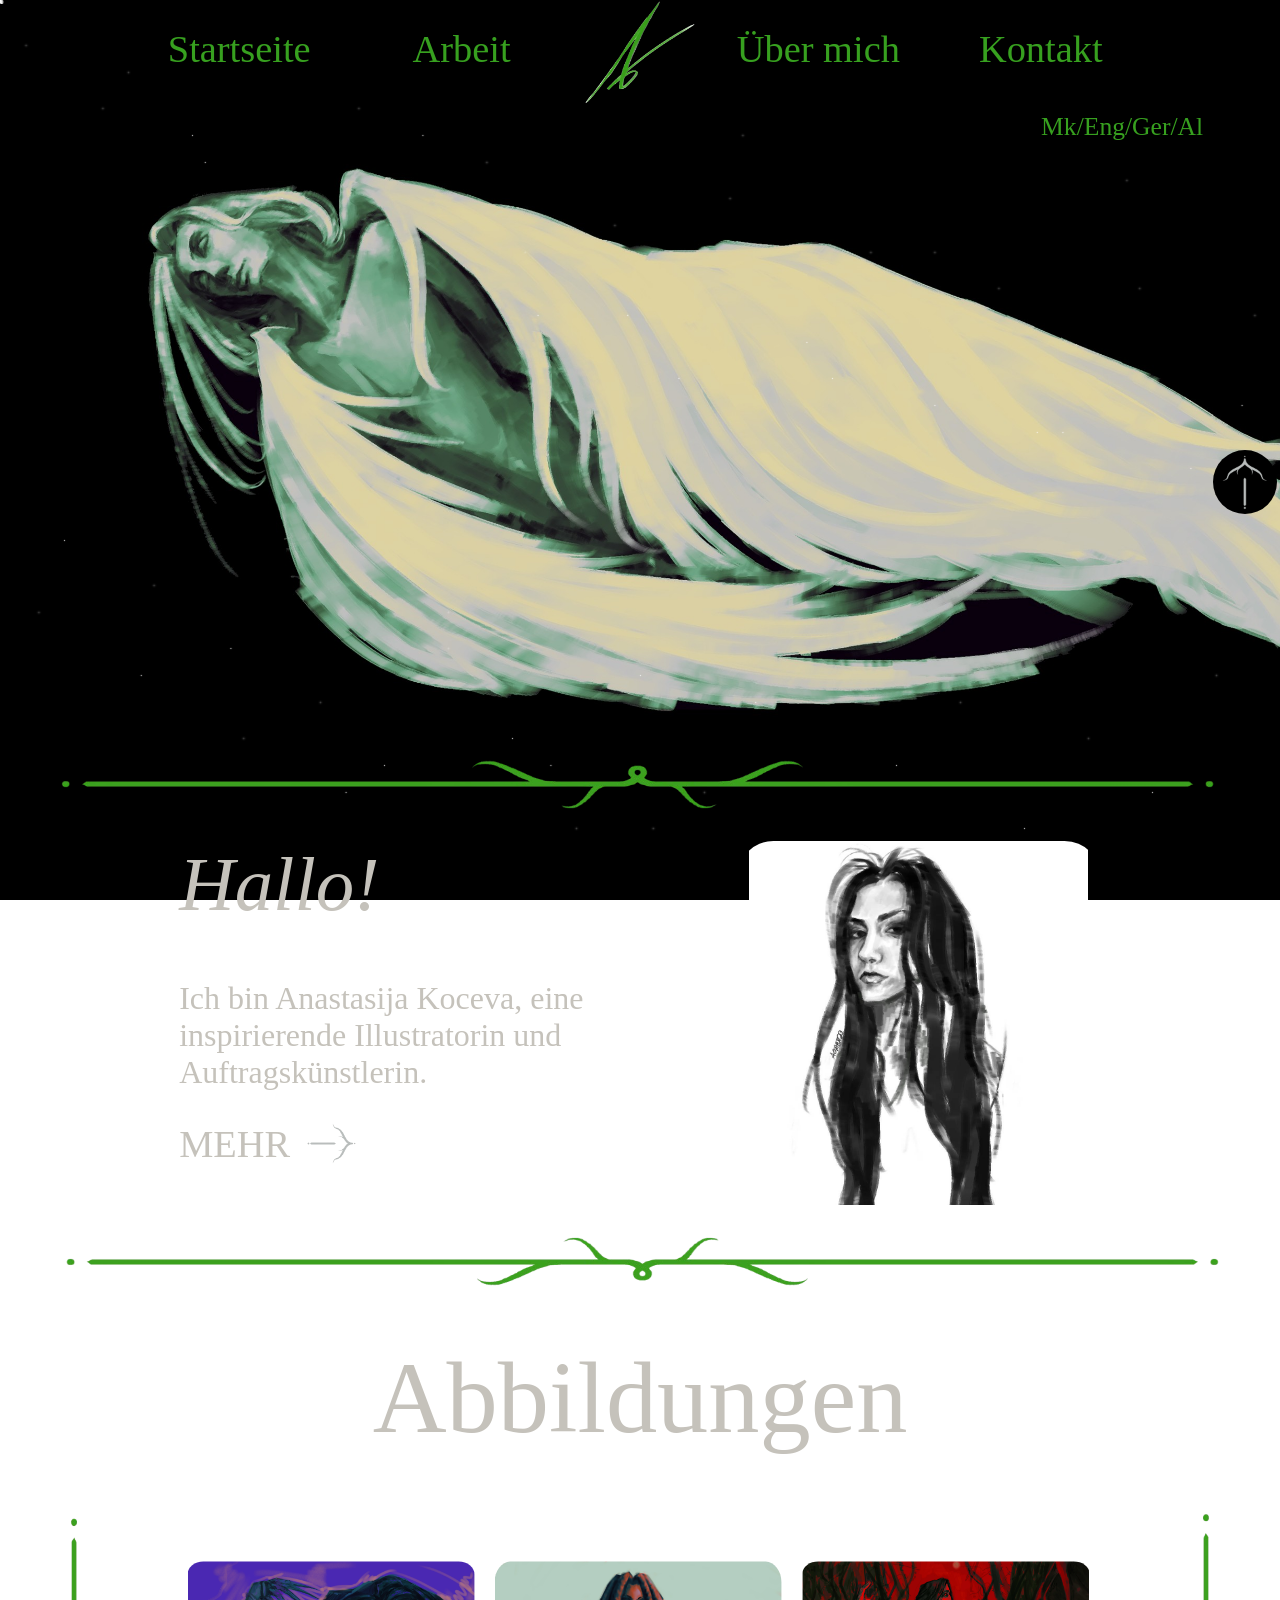
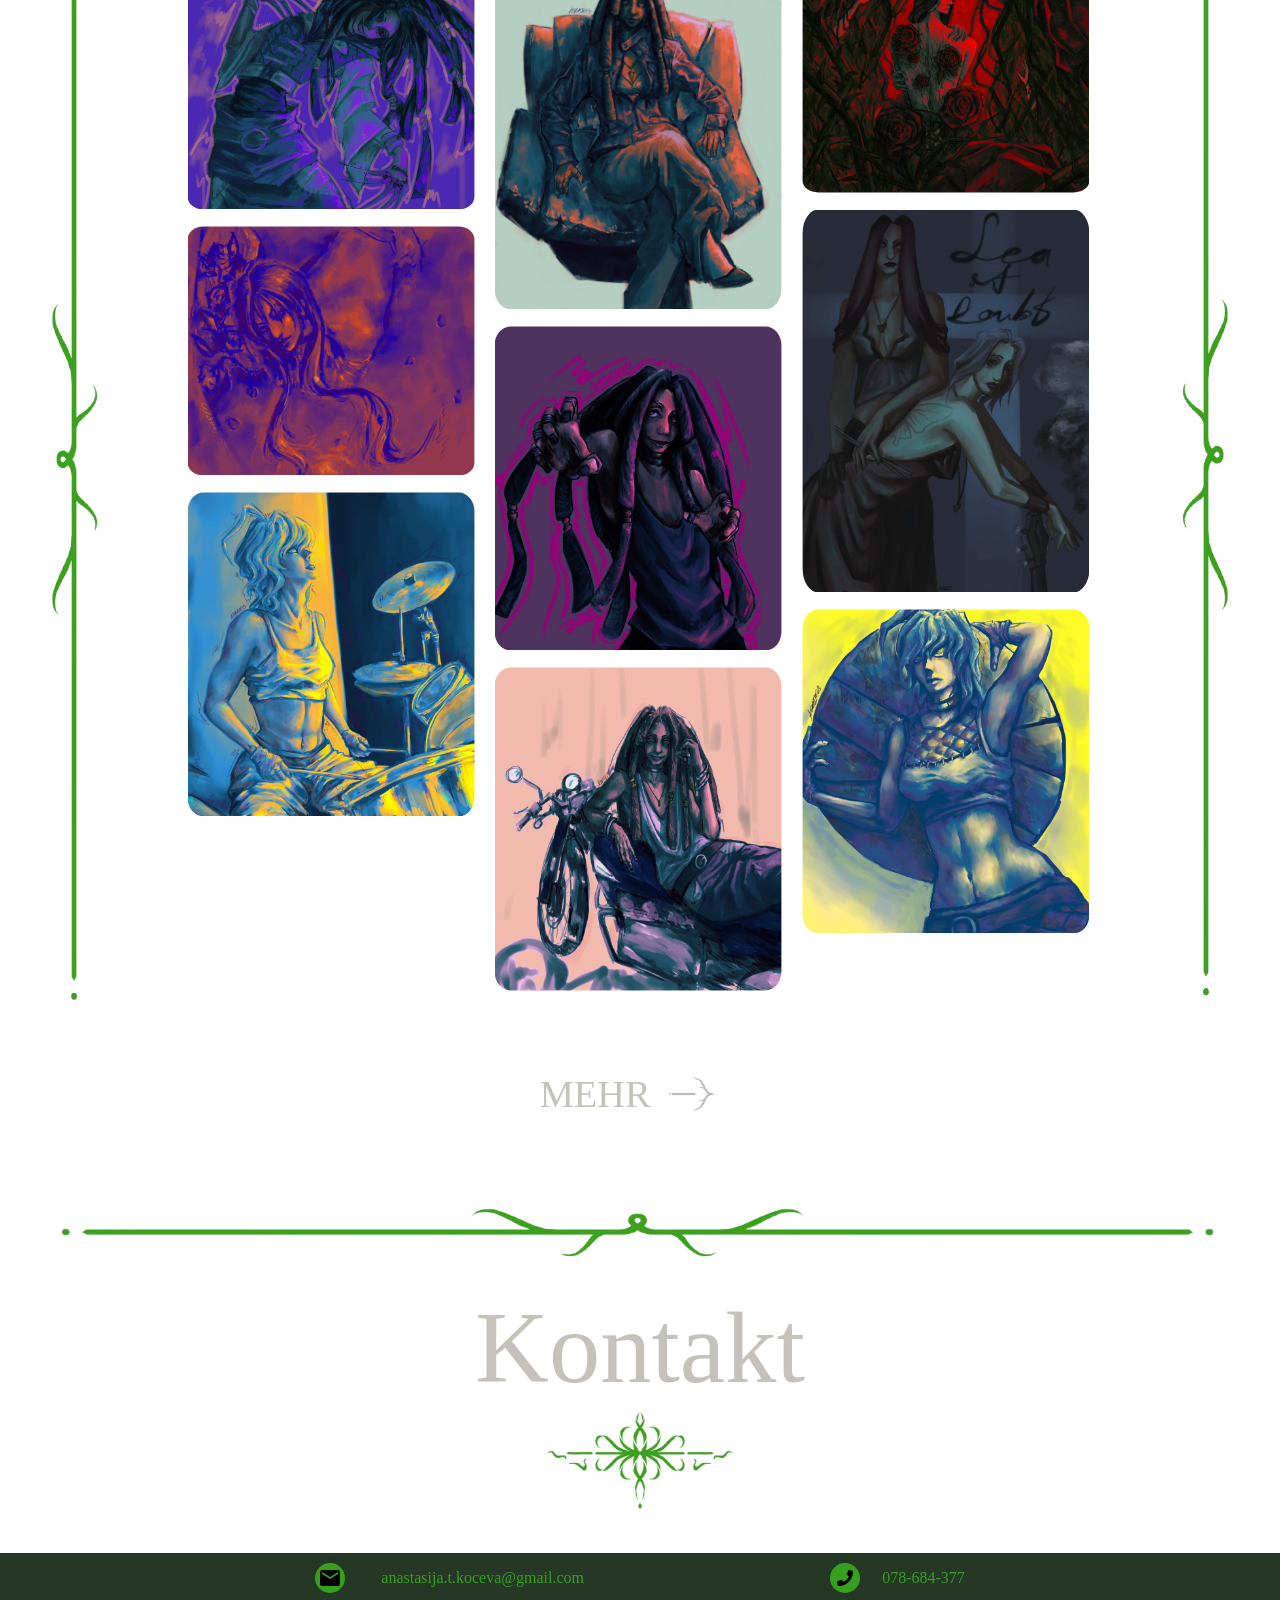
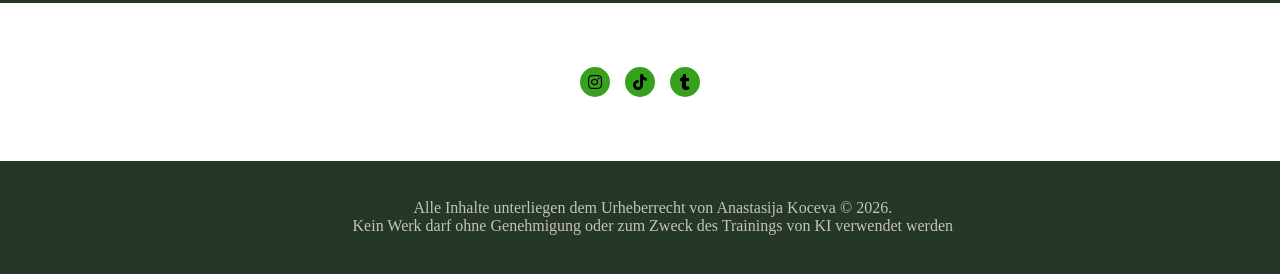
<file: home page.ger.html>
<html>
    <head>
<title>
    Startseite
</title>
<link rel="stylesheet" href="home page.css">
<link rel="stylesheet"  href="https://cdnjs.cloudflare.com/ajax/libs/font-awesome/5.15.3/css/all.min.css">
<link href="https://fonts.googleapis.com/icon?family=Material+Icons" rel="stylesheet">

    </head>
    <body>
             <div class="stars"></div>
<div class="shooting-star"></div>
<div class="shooting-star"></div>
<div class="shooting-star"></div>
<div class="shooting-star"></div>
<div class="shooting-star"></div>
  
        <div class="header"><div class="options">
            <a class="option" href="home page.ger.html" >Startseite</a>
            <a class="option" href="work.ger.html">Arbeit</a>
            <img id="mainlogo" src="photos/logo-removebg-preview.png" >
            <a class="option" href="about me.ger.html">Über mich</a>
            <a class="option" href="#contacts">Kontakt</a>

         </div> <div class="jazik">
          <a href="index.html" class="jz">Mk</a>/<a href="home page.html" class="jz">Eng</a>/<a href="home page.ger.html" class="jz">Ger
          </a>/<a href="home page.alb.html" class="jz">Al</a></div>    
         <div class="logo">
                <div class="upp">
        <a href="#mainlogo"><img id="up" src="photos/strelkaup-removebg-preview.png"></a>
      </div>
         </div>
        </div>
        <div>
            <img id="divid1" src="photos/line1-removebg-preview.png">
        </div>
        <div class="main">
            <div class="description">
                <h2 class="ime">Hallo!</h2>
                <p class="introduction"><div class="underline">Ich bin Anastasija Koceva, eine inspirierende Illustratorin und Auftragskünstlerin.</div>
                </p>
                    <div class="moree">
                        <a class="more" href="about me.ger.html">MEHR </a>
                        <a href="about me.ger.html"><img id="strelka" src="photos/strelkaoposite-removebg-preview.png"></a>
                    </div>
            </div>
            <div class="PicMe">
                <img id="me" src="photos/pfp12.jpg">
            </div>

        </div>
            <div>
            <img id="divid2" src="photos/line12-removebg-preview.png">
            </div>
            <div>
                <h1 class="imeGallery">Abbildungen</h1>
            </div>
        <div class="Gallery">
                 <div class="sidediv">
                    <img id="leftsd" src="photos/lsd-removebg-preview.png">
                 </div>
            <div class="container">

               <div class="column">
                 <img  id="imgid" src="photos/,kjhgfd.jpg" style="width:100%" onclick="openModal();currentSlide(1)" class="hover-shadow">
                 <img  id="imgid" src="photos/annn.jpg" style="width:100%" onclick="openModal();currentSlide(2)" class="hover-shadow">
                 <img  id="imgid" src="photos/cithoni.jpg" style="width:100%" onclick="openModal();currentSlide(3)" class="hover-shadow">
               </div>
                <div class="column">
                 <img  id="imgid" src="photos/femmm.jpg" style="width:100%" onclick="openModal();currentSlide(4)" class="hover-shadow">
                 <img  id="imgid" src="photos/jab.jpg" style="width:100%" onclick="openModal();currentSlide(5)" class="hover-shadow">
                 <img  id="imgid" src="photos/kkkkkk.jpg" style="width:100%" onclick="openModal();currentSlide(6)" class="hover-shadow">
               </div>
                <div class="column">
                 <img  id="imgid" src="photos/xxxs.jpg" style="width:100%" onclick="openModal();currentSlide(7)" class="hover-shadow">
                 <img  id="imgid" src="photos/3a078c64-26b4-4f03-8c2b-e7a61367e272.jpeg" style="width:100%" onclick="openModal();currentSlide(8)" class="hover-shadow">
                 <img  id="imgid" src="photos/gg.jpg" style="width:100%" onclick="openModal();currentSlide(9)" class="hover-shadow">
               </div>
            </div>
<div id="myModal" class="modal">

  <div class="modal-content">
      <span class="close cursor" onclick="closeModal()"><img id="x" src="photos/xxxx-removebg-preview.png"></span>
    <div class="photosdiv">
    <div class="mySlides">
  <img class="slideshowimg"  src="photos/,kjhgfd.jpg" >
    </div>
    <div class="mySlides">
  <img class="slideshowimg" src="photos/annn.jpg" >
    </div>
    <div class="mySlides">
  <img class="slideshowimg" src="photos/cithoni.jpg" >
    </div>
    <div class="mySlides">
    <img class="slideshowimg" src="photos/femmm.jpg" >
    </div>
    <div class="mySlides">
  <img class="slideshowimg" src="photos/jab.jpg" > 
    </div> 
    <div class="mySlides">
  <img class="slideshowimg" src="photos/kkkkkk.jpg" > 
    </div>
    <div class="mySlides">
  <img class="slideshowimg" src="photos/xxxs.jpg" >
    </div>
    <div class="mySlides">
  <img class="slideshowimg" src="photos/3a078c64-26b4-4f03-8c2b-e7a61367e272.jpeg" >
    </div>  
    <div class="mySlides">
  <img class="slideshowimg" src="photos/gg.jpg" style="width:100%"> 
    </div></div>
    <a class="prev" onclick="plusSlides(-1)"><img id="strelka" src="photos/strelka-removebg-preview.png"></a>
    <a class="next" onclick="plusSlides(1)"><img id="strelka" src="photos/strelkaoposite-removebg-preview.png"></a>
    </div>
  </div>
                   <div class="sidediv">
                    <img id="rightsd" src="photos/rsd-removebg-preview.png">
                 </div>
            
</div>
        </div>
                    <div class="moreee">
                        <a class="more" href="work.ger.html">MEHR </a>
                        <a href="work.ger.html"><img id="strelka" src="photos/strelkaoposite-removebg-preview.png"></a>
            </div>
        <div>
            <img id="divid1" src="photos/line1-removebg-preview.png">
        </div>

        <h1 class="imeGallery" id="contacts" >Kontakt</h1>
                                        <div class="endpic">
          <img id="end" src="photos/end.-removebg-preview.png">
        </div>
        <div class="telgmail">
            <div class="tgdiv">
        <div class="divg"><i class="material-icons">mail</i><a href="mailto:anastasija.t.koceva@gmail.com" class="tg">anastasija.t.koceva@gmail.com</a></div>
        <div class="divt"><i class="fa fa-phone"></i><p class="tg">078-684-377</p></div>
            </div>
        </div>
        <div class="contact">
            <div class="media">
            <a href="https://www.instagram.com/aoaex.232?utm_source=ig_web_button_share_sheet&igsh=ZDNlZDc0MzIxNw==" class="fab fa-instagram"></a>
            <a href="https://www.tiktok.com/@aoaex.23?is_from_webapp=1&sender_device=pc" class="fab fa-tiktok"></a>
            <a href="https://www.tumblr.com/aoaex23?source=share" class="fab fa-tumblr"></a>
            </div>
        </div>
        <div class="rights">
        <div class="tg" style="color:rgba(197, 194, 187);">Alle Inhalte unterliegen dem Urheberrecht von Anastasija Koceva © 2026. </div>
        <div class="tg" style="color:rgba(197, 194, 187);">Kein Werk darf ohne Genehmigung oder zum Zweck des Trainings von KI verwendet werden</div>
        </div>
        
        <script>
// Open the Modal
function openModal() {
  document.getElementById("myModal").style.display = "block";
}

// Close the Modal
function closeModal() {
  document.getElementById("myModal").style.display = "none";
}

var slideIndex = 1;
showSlides(slideIndex);

// Next/previous controls
function plusSlides(n) {
  showSlides(slideIndex += n);
}

// Thumbnail image controls
function currentSlide(n) {
  showSlides(slideIndex = n);
}

function showSlides(n) {
  var i;
  var slides = document.getElementsByClassName("mySlides");
  var dots = document.getElementsByClassName("demo");
  var captionText = document.getElementById("caption");
  if (n > slides.length) {slideIndex = 1}
  if (n < 1) {slideIndex = slides.length}
  for (i = 0; i < slides.length; i++) {
    slides[i].style.display = "none";
  }
  for (i = 0; i < dots.length; i++) {
    dots[i].className = dots[i].className.replace(" active", "");
  }
  slides[slideIndex-1].style.display = "block";
  dots[slideIndex-1].className += " active";
  captionText.innerHTML = dots[slideIndex-1].alt;
}
</script>
    </body>
</html>
</file>
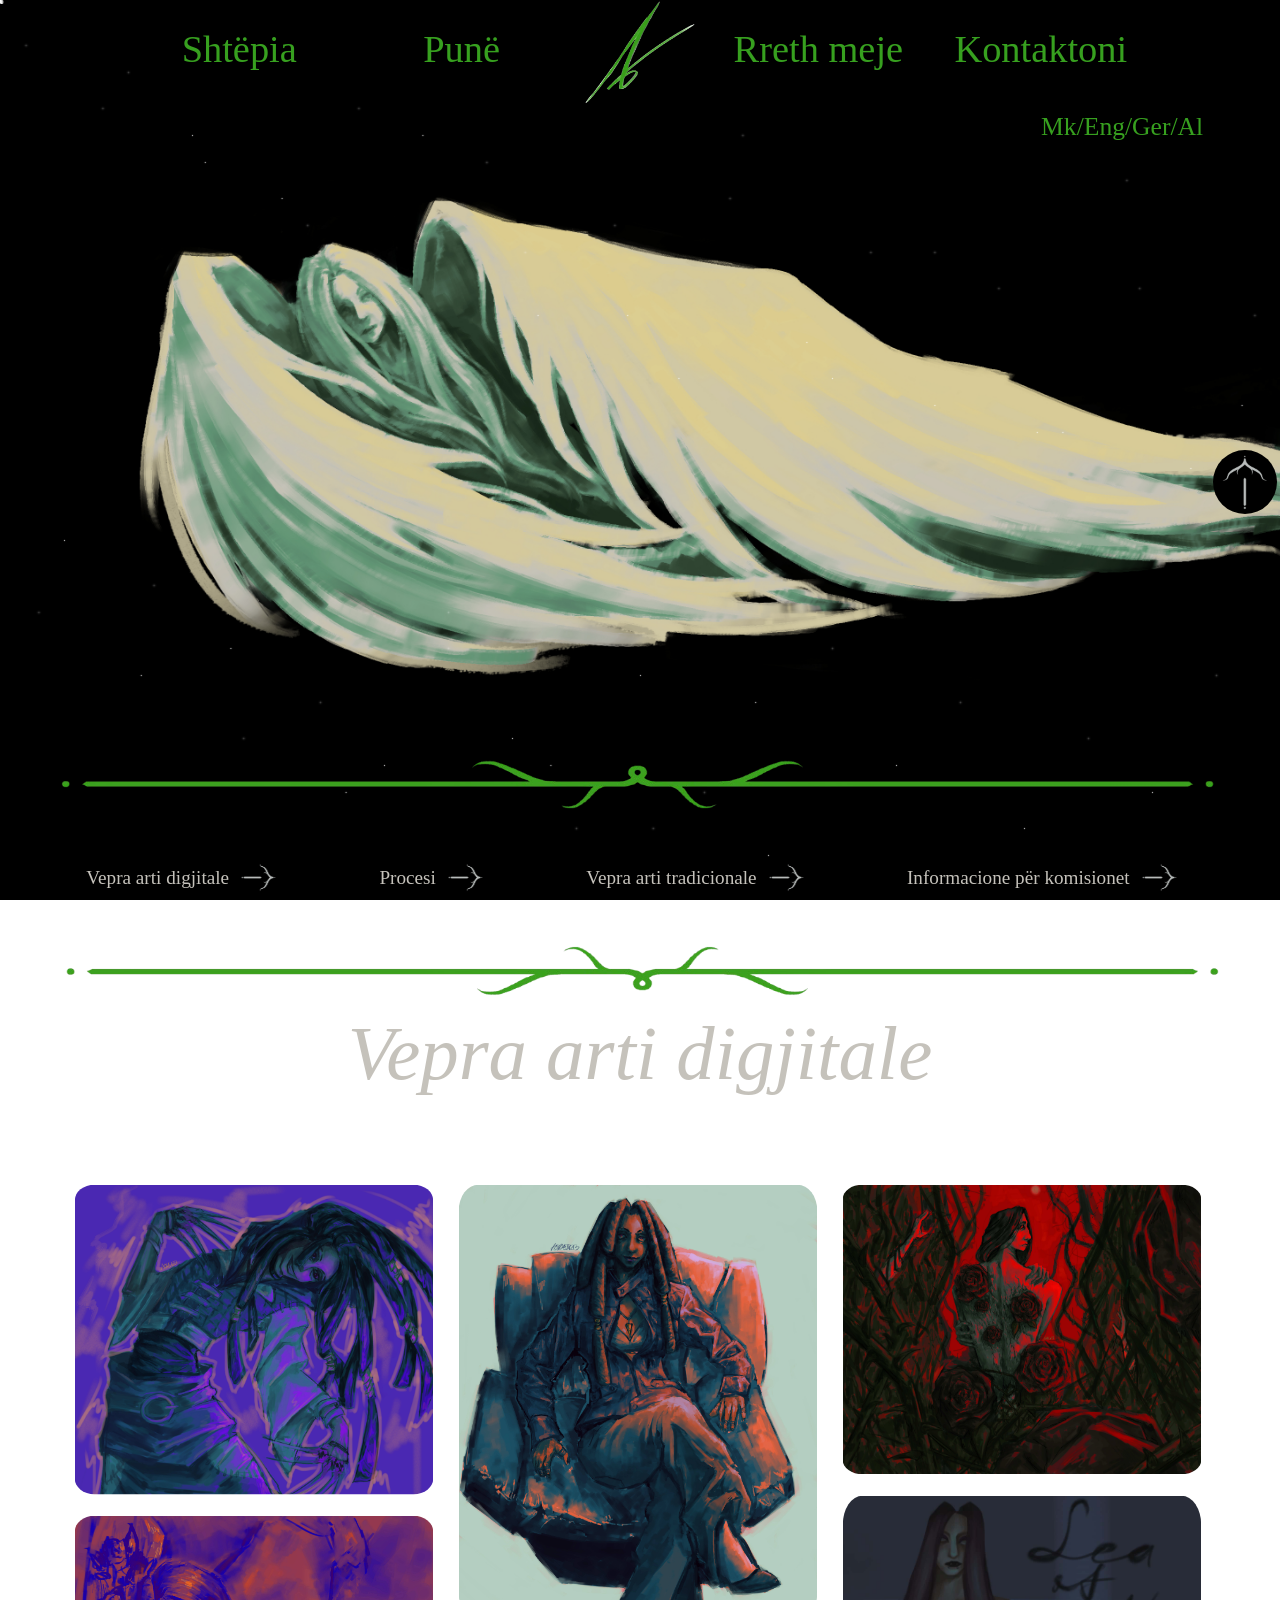
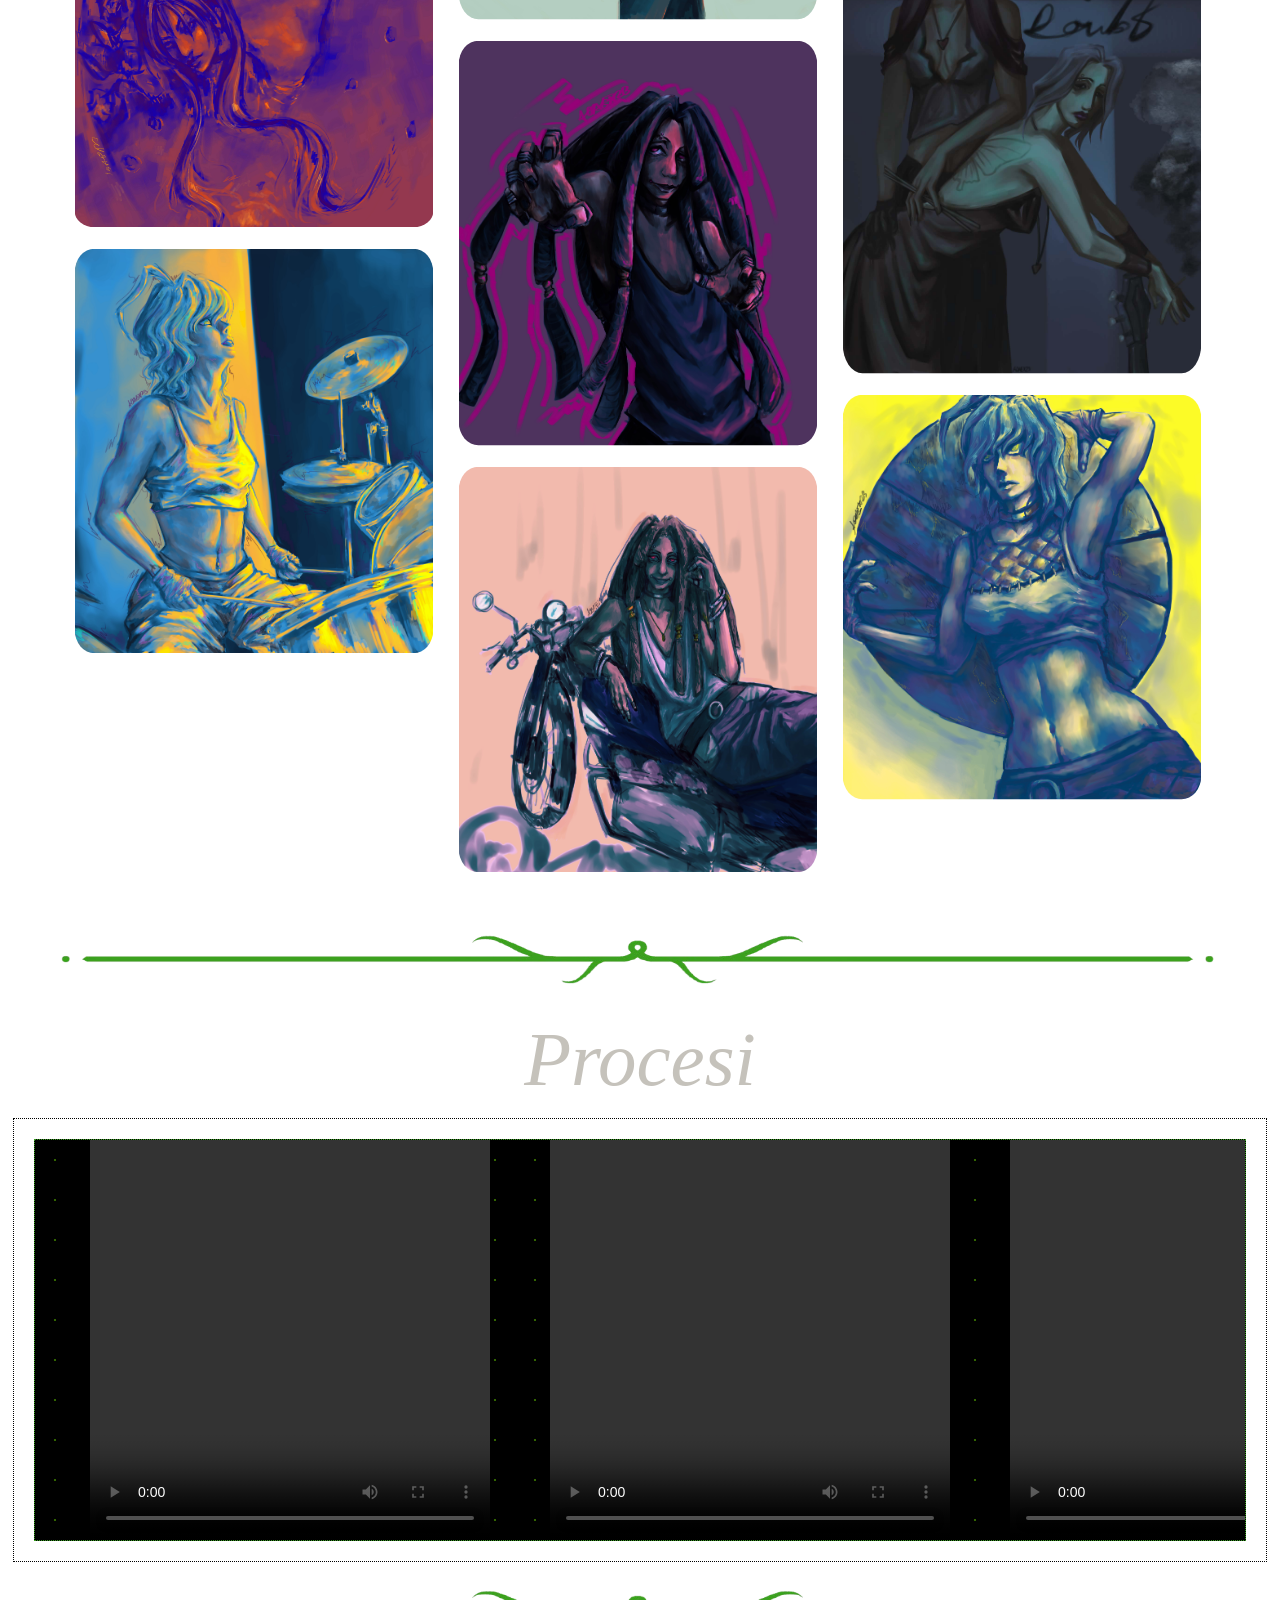
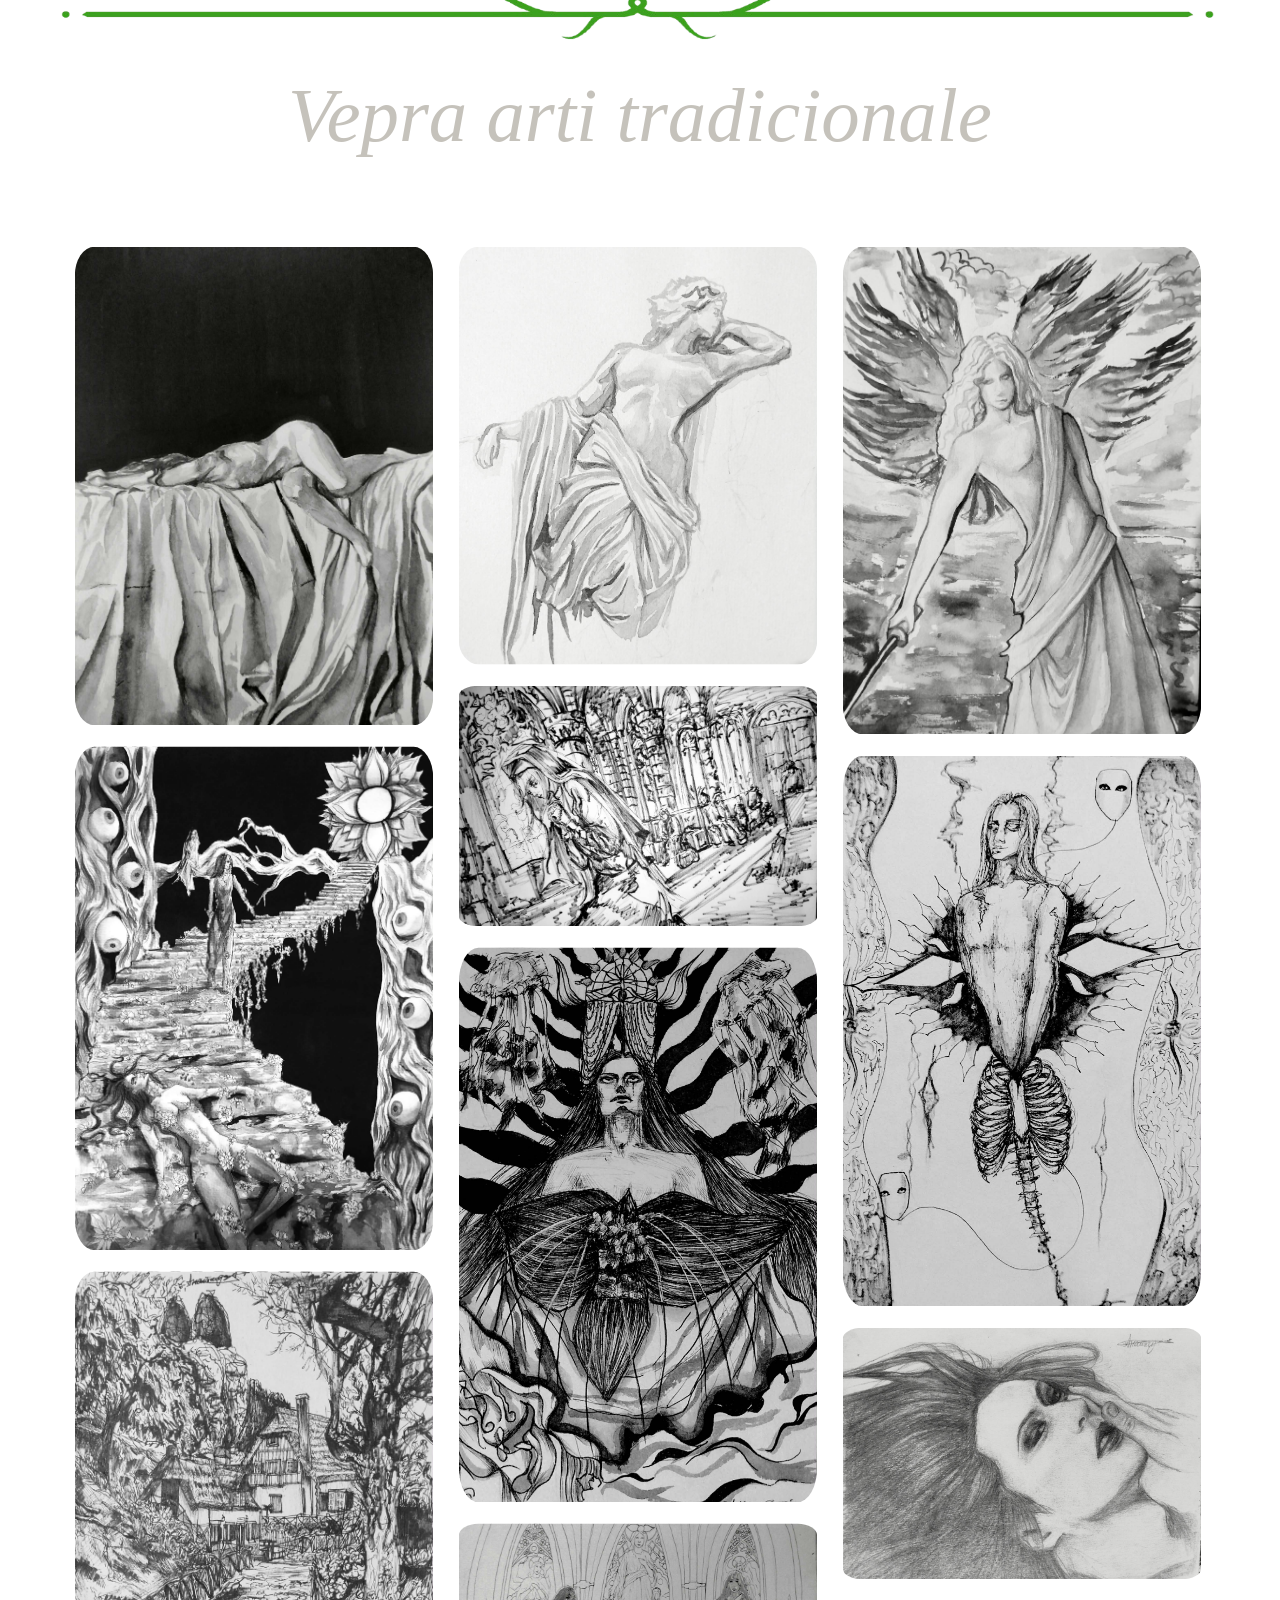
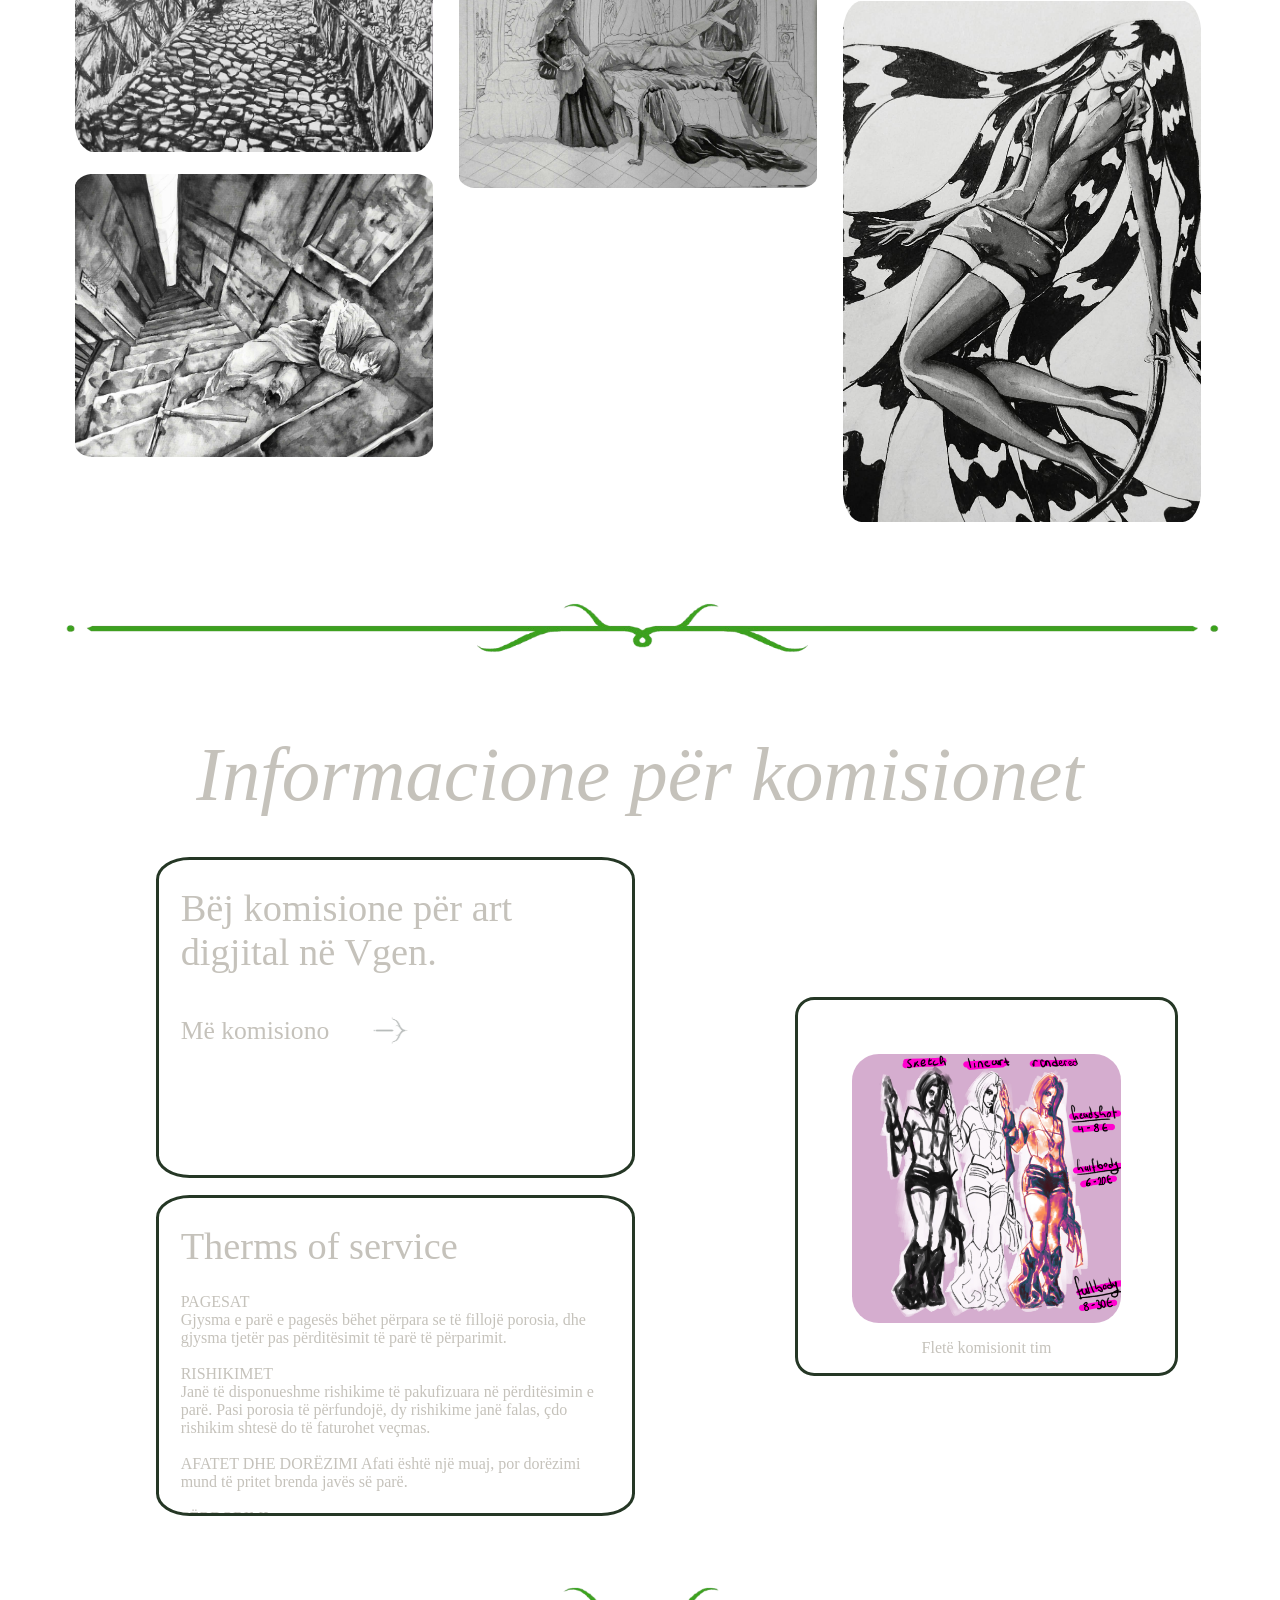
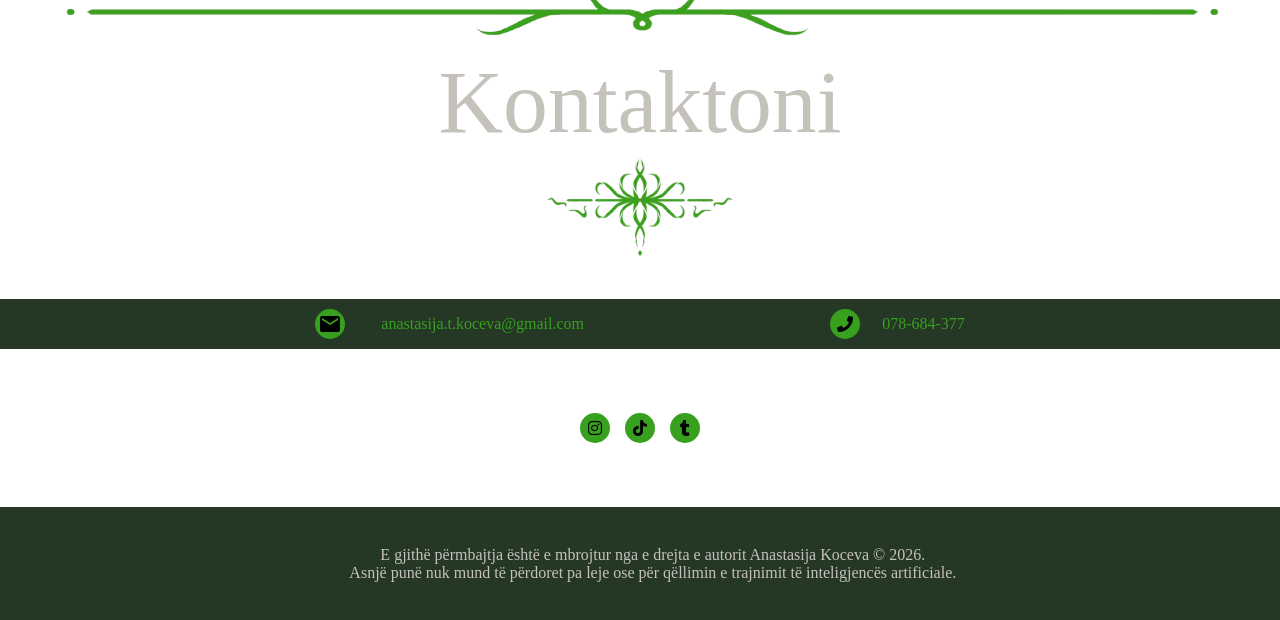
<file: work.alb.html>
<html>
    <head>
        <title>Work</title>
        <link rel="stylesheet" href="work.css" >
        <link rel="stylesheet"  href="https://cdnjs.cloudflare.com/ajax/libs/font-awesome/5.15.3/css/all.min.css">
<link href="https://fonts.googleapis.com/icon?family=Material+Icons" rel="stylesheet">

    </head>
    </head>
    <body>
       <div class="stars"></div>
<div class="shooting-star"></div>
<div class="shooting-star"></div>
<div class="shooting-star"></div>
<div class="shooting-star"></div>
<div class="shooting-star"></div>
        <div class="header">
<div class="options">
            <a class="option" href="home page.alb.html" >Shtëpia</a>
            <a class="option" href="work.alb.html">Punë</a>
            <img id="mainlogo" src="photos/logo-removebg-preview.png" >
            <a class="option" href="about me.alb.html">Rreth meje</a>
            <a class="option" href="#contacts">Kontaktoni</a>

         </div>   <div class="jazik">
          <a href="work.mk.html" class="jz">Mk</a>/<a href="work.html" class="jz">Eng</a>
          /<a href="work.ger.html" class="jz">Ger</a>/<a href="work.alb.html" class="jz">Al</a></div>    
               <div class="logo">
               <a href="#mainlogo"><img id="up" src="photos/strelkaup-removebg-preview.png"></a>
         </div>
                 </div>
                         <div>
            <img id="divid1" src="photos/line1-removebg-preview.png">
        </div>
         <div class="work">
           <div class="contents">
                <div class="clink"><a href="#sectionone" class="conten">Vepra arti digjitale</a>            
                 <a href="#sectionone"><img id="strelka1" src="photos/strelkaoposite-removebg-preview.png"></a></div>
                                   <div class="clink"><a href="#sectionfour" class="conten">Procesi</a>
                 <a href="#sectionfour"><img id="strelka1" src="photos/strelkaoposite-removebg-preview.png"></a></div>
                <div class="clink"><a href="#sectiontwo" class="conten">Vepra arti tradicionale</a>
                 <a href="#sectiontwo"><img id="strelka1" src="photos/strelkaoposite-removebg-preview.png"></a></div>
                <div class="clink"><a href="#sectionthree" class="conten">Informacione për komisionet</a>
                 <a href="#sectionthree"><img id="strelka1" src="photos/strelkaoposite-removebg-preview.png"></a></div>

                </div>
            <div class="examples">
                   <div>
            <img id="divid1" src="photos/line12-removebg-preview.png">
        </div>
                <h1 class="ime" id="sectionone">Vepra arti digjitale</h1>
                <div class="digitalart">
                     <div class="container">

               <div class="column">
                 <img src="photos/,kjhgfd.jpg" style="width:100%" onclick="openModal();currentSlide(1)" class="hover-shadow">
                 <img src="photos/annn.jpg" style="width:100%" onclick="openModal();currentSlide(2)" class="hover-shadow">
                 <img src="photos/cithoni.jpg" style="width:100%" onclick="openModal();currentSlide(3)" class="hover-shadow">
               </div>
                <div class="column">
                 <img src="photos/femmm.jpg" style="width:100%" onclick="openModal();currentSlide(4)" class="hover-shadow">
                 <img src="photos/jab.jpg" style="width:100%" onclick="openModal();currentSlide(5)" class="hover-shadow">
                 <img src="photos/kkkkkk.jpg" style="width:100%" onclick="openModal();currentSlide(6)" class="hover-shadow" >
               </div>
                <div class="column">
                 <img src="photos/xxxs.jpg" style="width:100%" onclick="openModal();currentSlide(7)" class="hover-shadow">
                 <img src="photos/3a078c64-26b4-4f03-8c2b-e7a61367e272.jpeg" style="width:100%" onclick="openModal();currentSlide(8)" class="hover-shadow">
                 <img src="photos/gg.jpg" style="width:100%" onclick="openModal();currentSlide(9)" class="hover-shadow">
               </div>

                </div>
<div id="myModal" class="modal">

  <div class="modal-content">
      <span class="close cursor" onclick="closeModal()"><img id="x" src="photos/xxxx-removebg-preview.png"></span>
    <div class="photosdiv">
    <div class="mySlides">
  <img class="slideshowimg"  src="photos/,kjhgfd.jpg" >
    </div>
    <div class="mySlides">
  <img class="slideshowimg" src="photos/annn.jpg" >
    </div>
    <div class="mySlides">
  <img class="slideshowimg" src="photos/cithoni.jpg" >
    </div>
    <div class="mySlides">
    <img class="slideshowimg" src="photos/femmm.jpg" >
    </div>
    <div class="mySlides">
  <img class="slideshowimg" src="photos/jab.jpg" > 
    </div> 
    <div class="mySlides">
  <img class="slideshowimg" src="photos/kkkkkk.jpg" > 
    </div>
    <div class="mySlides">
  <img class="slideshowimg" src="photos/xxxs.jpg" >
    </div>
    <div class="mySlides">
  <img class="slideshowimg" src="photos/3a078c64-26b4-4f03-8c2b-e7a61367e272.jpeg" >
    </div>  
    <div class="mySlides">
  <img class="slideshowimg" src="photos/gg.jpg" style="width:100%"> 
    </div></div>
    <a class="prev" onclick="plusSlides(-1)"><img id="strelka" src="photos/strelka-removebg-preview.png"></a>
    <a class="next" onclick="plusSlides(1)"><img id="strelka" src="photos/strelkaoposite-removebg-preview.png"></a>
    </div>
  </div>

</div>
<div>            <img id="divid1" src="photos/line1-removebg-preview.png">
        </div>
        <div class="ime" id="sectionfour">Procesi</div>
<div id="mz-gallery-container">

  <div id="mz-gallery">

    <figure>
      <video width="400" height="400" controls onclick="this.paused ? this.play() : this.pause();">
        <source src="photos/speedpaint_jEIlK2zc.mp4" type="video/mp4" >
      </video>
      <div></div>
      <div></div>
      <div></div>
      <div></div>
    </figure>




    <figure>
  <video width="400" height="400" controls onclick="this.paused ? this.play() : this.pause();">
        <source src="photos/b793a762-14c6-4f05-89d5-6e5ec12f2ae2_P3fN61uI.mp4" type="video/mp4" >
      </video>
      <div></div>
      <div></div>
      <div></div>
      <div></div>
    </figure>

    <figure>
  <video width="400" height="400" controls onclick="this.paused ? this.play() : this.pause();">
        <source src="photos/yaayyy_lrFz23Z6.mp4" type="video/mp4" >
      </video>
      <div></div>
      <div></div>
      <div></div>
      <div></div>
    </figure>
        <figure>
  <video width="400" height="400" controls onclick="this.paused ? this.play() : this.pause();">
        <source src="photos/9981a478-c7d6-4cda-a0f4-0cba2c00c783_nuy4kk7v.mp4" type="video/mp4" >
      </video>
      <div></div>
      <div></div>
      <div></div>
      <div></div>
    </figure>
    <figure>
  <video width="400" height="400" controls onclick="this.paused ? this.play() : this.pause();">
        <source src="photos/cac5d143-6699-47c2-bf1e-db99d5c6af64_s0iQVBNz.mp4" type="video/mp4" >
      </video>
      <div></div>
      <div></div>
      <div></div>
      <div></div>
    </figure>
    
    
    <figure>
  <video width="400" height="400" controls onclick="this.paused ? this.play() : this.pause();">
        <source src="photos/ytfv_9v6E5quR.mp4" type="video/mp4" >
      </video>
      <div></div>
      <div></div>
      <div></div>
      <div></div>
    </figure>
    </div>
</div>
<div>
          <img id="divid1" src="photos/line1-removebg-preview.png">
        </div>
            
                <div class="tradisionalart" id="sectiontwo"></div>
                             <h1 class="ime" >Vepra arti tradicionale</h1>
                                             <div class="digitalart">
                     <div class="container">

               <div class="column">
                 <img src="photos/tra1.jpeg" style="width:100%" onclick="openModal2();currentSlide2(1)" class="hover-shadow">
                 <img src="photos/tra2.jpeg" style="width:100%" onclick="openModal2();currentSlide2(2)" class="hover-shadow">
                 <img src="photos/tra3.jpeg" style="width:100%" onclick="openModal2();currentSlide2(3)" class="hover-shadow">
                  <img src="photos/tra4.jpeg" style="width:100%" onclick="openModal2();currentSlide2(4)" class="hover-shadow">
               </div>
                <div class="column">
                 <img src="photos/tra5.jpeg" style="width:100%" onclick="openModal2();currentSlide2(5)" class="hover-shadow">
                 <img src="photos/tra6.jpeg" style="width:100%" onclick="openModal2();currentSlide2(6)" class="hover-shadow" >
                  <img src="photos/tra7.jpeg" style="width:100%" onclick="openModal2();currentSlide2(7)" class="hover-shadow">
                 <img src="photos/tra8.jpeg" style="width:100%" onclick="openModal2();currentSlide2(8)" class="hover-shadow">
               </div>
                <div class="column">
                 <img src="photos/tra9.jpeg" style="width:100%" onclick="openModal2();currentSlide2(9)" class="hover-shadow">
                <img src="photos/tra10.jpeg" style="width:100%" onclick="openModal2();currentSlide2(10)" class="hover-shadow">
                <img src="photos/tra11.jpeg" style="width:100%" onclick="openModal2();currentSlide2(11)" class="hover-shadow">
                <img src="photos/tra12.jpeg" style="width:100%" onclick="openModal2();currentSlide2(12)" class="hover-shadow">
               </div>

                </div>
<div id="myModal2" class="modal2">

  <div class="modal-content">
      <span class="close cursor" onclick="closeModal2()"><img id="x" src="photos/xxxx-removebg-preview.png"></span>
    <div class="photosdiv">
    <div class="mySlides2">
  <img class="slideshowimg2"  src="photos/tra1.jpeg" >
    </div>
    <div class="mySlides2">
  <img class="slideshowimg2" src="photos/tra2.jpeg" >
    </div>
    <div class="mySlides2">
  <img class="slideshowimg2" src="photos/tra3.jpeg" >
    </div>
    <div class="mySlides2">
    <img class="slideshowimg2" src="photos/tra4.jpeg" >
    </div>
    <div class="mySlides2">
  <img class="slideshowimg2" src="photos/tra5.jpeg" > 
    </div> 
    <div class="mySlides2">
  <img class="slideshowimg2" src="photos/tra6.jpeg" > 
    </div>
    <div class="mySlides2">
  <img class="slideshowimg2" src="photos/tra7.jpeg" >
    </div>
    <div class="mySlides2">
  <img class="slideshowimg2" src="photos/tra8.jpeg" >
    </div>  
    <div class="mySlides2">
  <img class="slideshowimg2" src="photos/tra9.jpeg" > 
    </div>
    <div class="mySlides2">
  <img class="slideshowimg2"  src="photos/tra10.jpeg" >
    </div>
        <div class="mySlides2">
  <img class="slideshowimg2"  src="photos/tra11.jpeg" >
    </div>
        <div class="mySlides2">
  <img class="slideshowimg2"  src="photos/tra12.jpeg" >
    </div>
</div>
    <a class="prev" onclick="plusSlides2(-1)"><img id="strelka" src="photos/strelka-removebg-preview.png"></a>
    <a class="next" onclick="plusSlides2(1)"><img id="strelka" src="photos/strelkaoposite-removebg-preview.png"></a>
    </div>
  </div>

</div>
                           <div>
            <img id="divid1" src="photos/line12-removebg-preview.png">
        </div> <div class="commisioninfo" id="sectionthree"></div>
                             <h1 class="ime" style="padding-top: 5%;">Informacione për komisionet</h1>
                                     <div class="main">
            <div class="description"><div class="ts">
                <p class="introduction">Bëj komisione për art digjital në Vgen.
                </p>
                            <div class="moree">
                        <a href="https://vgen.co/AoAex_23" class="more">Më komisiono</a>
                        <a href="https://vgen.co/AoAex_23"><img id="strelka" src="photos/strelkaoposite-removebg-preview.png"></a>
                                     </div >   </div> 
                                     <div class="tos" style="  margin-top: 4%;"><p class="introduction">Therms of service<div >
PAGESAT<br>
Gjysma e parë e pagesës bëhet përpara se të fillojë porosia, dhe gjysma tjetër pas përditësimit të parë të përparimit.
<br><br>
RISHIKIMET<br>
Janë të disponueshme rishikime të pakufizuara në përditësimin e parë. Pasi porosia të përfundojë, dy rishikime janë falas, çdo rishikim shtesë do të faturohet veçmas.
<br><br>
AFATET DHE DORËZIMI
Afati është një muaj, por dorëzimi mund të pritet brenda javës së parë.
<br><br>
PËRDORIMI<br>
Komisionet janë vetëm për përdorim personal.
Nuk lejohet përdorimi i artit si ushqim për AI.
Kam të drejtë të postoj punën online duke deklaruar qartë se është një komision. Nëse klienti nuk pajtohet me këtë, ju lutem më informoni paraprakisht.
<br><br>
KTHIMET E PARAVE<br>
Kthimet e parave janë të mundshme vetëm nëse nuk mund ta përfundoj një komision brenda afatit të dhënë dhe nëse kërkesa për kthimin e parave bëhet para çdo përditësimi mbi përparimin.
<br><br>
KOMUNIKIMI<br>
Përditësime të rregullta dhe reagime të pritshme nga klienti para se të vazhdohet me komisionin.
 </div></p>                                  </div>  </div>          
            <div class="PicMe">
              <p style="color: rgba(197, 194, 187)">Fletë komisionit tim</p>
                <img id="me" src="photos/comshe.jpg">
            </div>

        </div>
                    <img id="divid1" src="photos/line12-removebg-preview.png">
        </div>

              
                </div>
            </div>
         </div>
        <h1 class="imeGallery" id="contacts" >Kontaktoni</h1>
                               <div class="endpic">
          <img id="end" src="photos/end.-removebg-preview.png">
        </div>
        <div class="telgmail">
            <div class="tgdiv">
        <div class="divg"><i class="material-icons">mail</i><a href="mailto:anastasija.t.koceva@gmail.com" class="tg">anastasija.t.koceva@gmail.com</a></div>
        <div class="divt"><i class="fa fa-phone"></i><p class="tg">078-684-377</p></div>
            </div>
        </div>
        <div class="contact">
            <div class="media">
            <a href="https://www.instagram.com/aoaex.232?utm_source=ig_web_button_share_sheet&igsh=ZDNlZDc0MzIxNw==" class="fab fa-instagram"></a>
            <a href="https://www.tiktok.com/@aoaex.23?is_from_webapp=1&sender_device=pc" class="fab fa-tiktok"></a>
            <a href="https://www.tumblr.com/aoaex23?source=share" class="fab fa-tumblr"></a>
            </div>
        </div>
        <div class="rights">
        <div class="tg"  style="color:rgba(197, 194, 187);">E gjithë përmbajtja është e mbrojtur nga e drejta e autorit Anastasija Koceva © 2026. </div>
        <div class="tg"  style="color:rgba(197, 194, 187);">Asnjë punë nuk mund të përdoret pa leje ose për qëllimin e trajnimit të inteligjencës artificiale.</div>
        </div>
            <script>

// Open the Modal
function openModal() {
  document.getElementById("myModal").style.display = "block";
}

// Close the Modal
function closeModal() {
  document.getElementById("myModal").style.display = "none";
}

var slideIndex = 1;
showSlides(slideIndex);

// Next/previous controls
function plusSlides(n) {
  showSlides(slideIndex += n);
}

// Thumbnail image controls
function currentSlide(n) {
  showSlides(slideIndex = n);
}

function showSlides(n) {
  var i;
  var slides = document.getElementsByClassName("mySlides");
  var dots = document.getElementsByClassName("slideshowimg");
  if (n > slides.length) {slideIndex = 1}
  if (n < 1) {slideIndex = slides.length}
  for (i = 0; i < slides.length; i++) {
    slides[i].style.display = "none";
  }
  for (i = 0; i < dots.length; i++) {
    dots[i].className = dots[i].className.replace(" active", "");
  }
  slides[slideIndex-1].style.display = "block";
  dots[slideIndex-1].className += " active";
}
// Open the Modal
function openModal2() {
  document.getElementById("myModal2").style.display = "block";
}

// Close the Modal
function closeModal2() {
  document.getElementById("myModal2").style.display = "none";
}

var slideIndex2 = 1;
showSlides2(slideIndex2);

// Next/previous controls
function plusSlides2(m) {
  showSlides2(slideIndex2 += m);
}

// Thumbnail image controls
function currentSlide2(m) {
  showSlides2(slideIndex2 = m);
}

function showSlides2(m) {
  var x;
  var slides2 = document.getElementsByClassName("mySlides2");
  var dots2 = document.getElementsByClassName("slideshowimg2");
  if (m > slides2.length) {slideIndex2 = 1}
  if (m< 1) {slideIndex2 = (slides2.length)}
  for (x = 0; x < (slides2.length); x++) {
    slides2[x].style.display = "none";
  }
  for (x =0; x < (dots2.length); x++) {
    dots2[x].className = dots2[x].className.replace(" active", "");
  }
  slides2[slideIndex2-1].style.display = "block";
  dots2[slideIndex2-1].className += " active";
}


</script>
    </body>
</html>
</file>
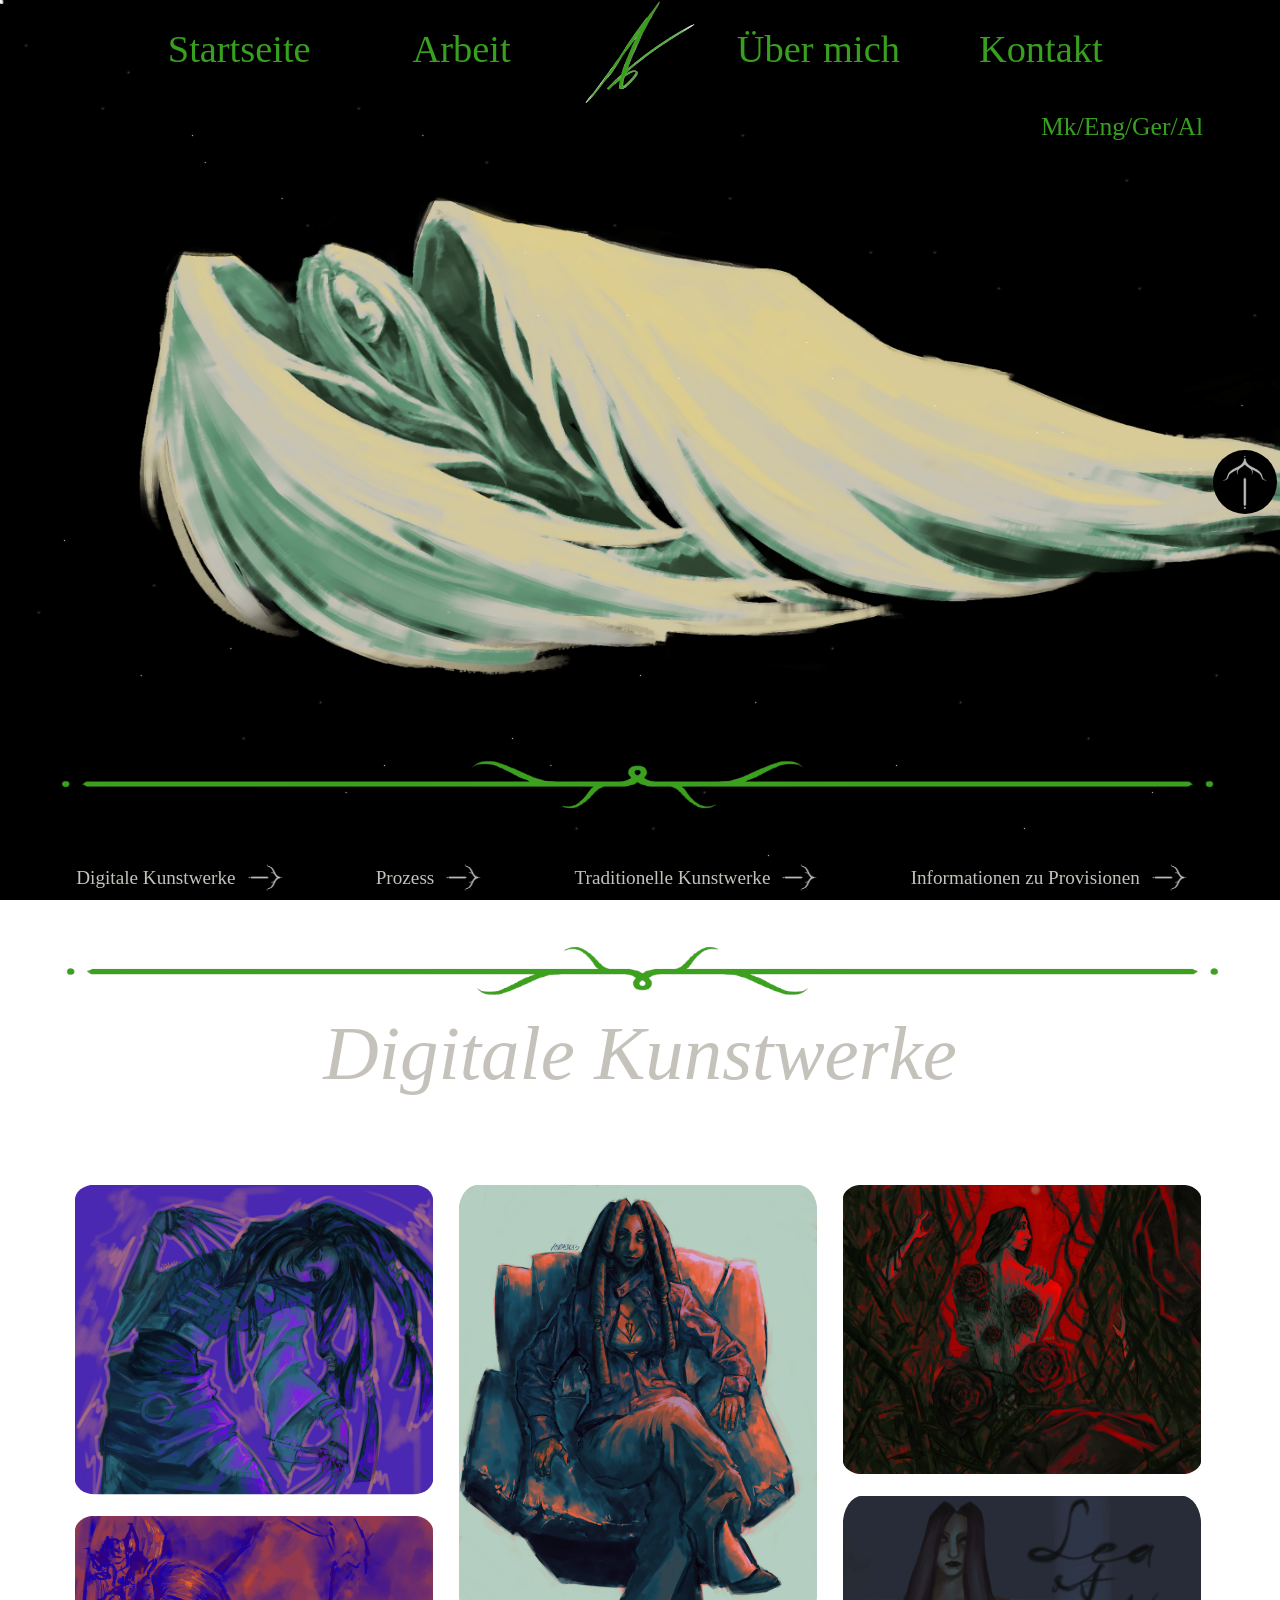
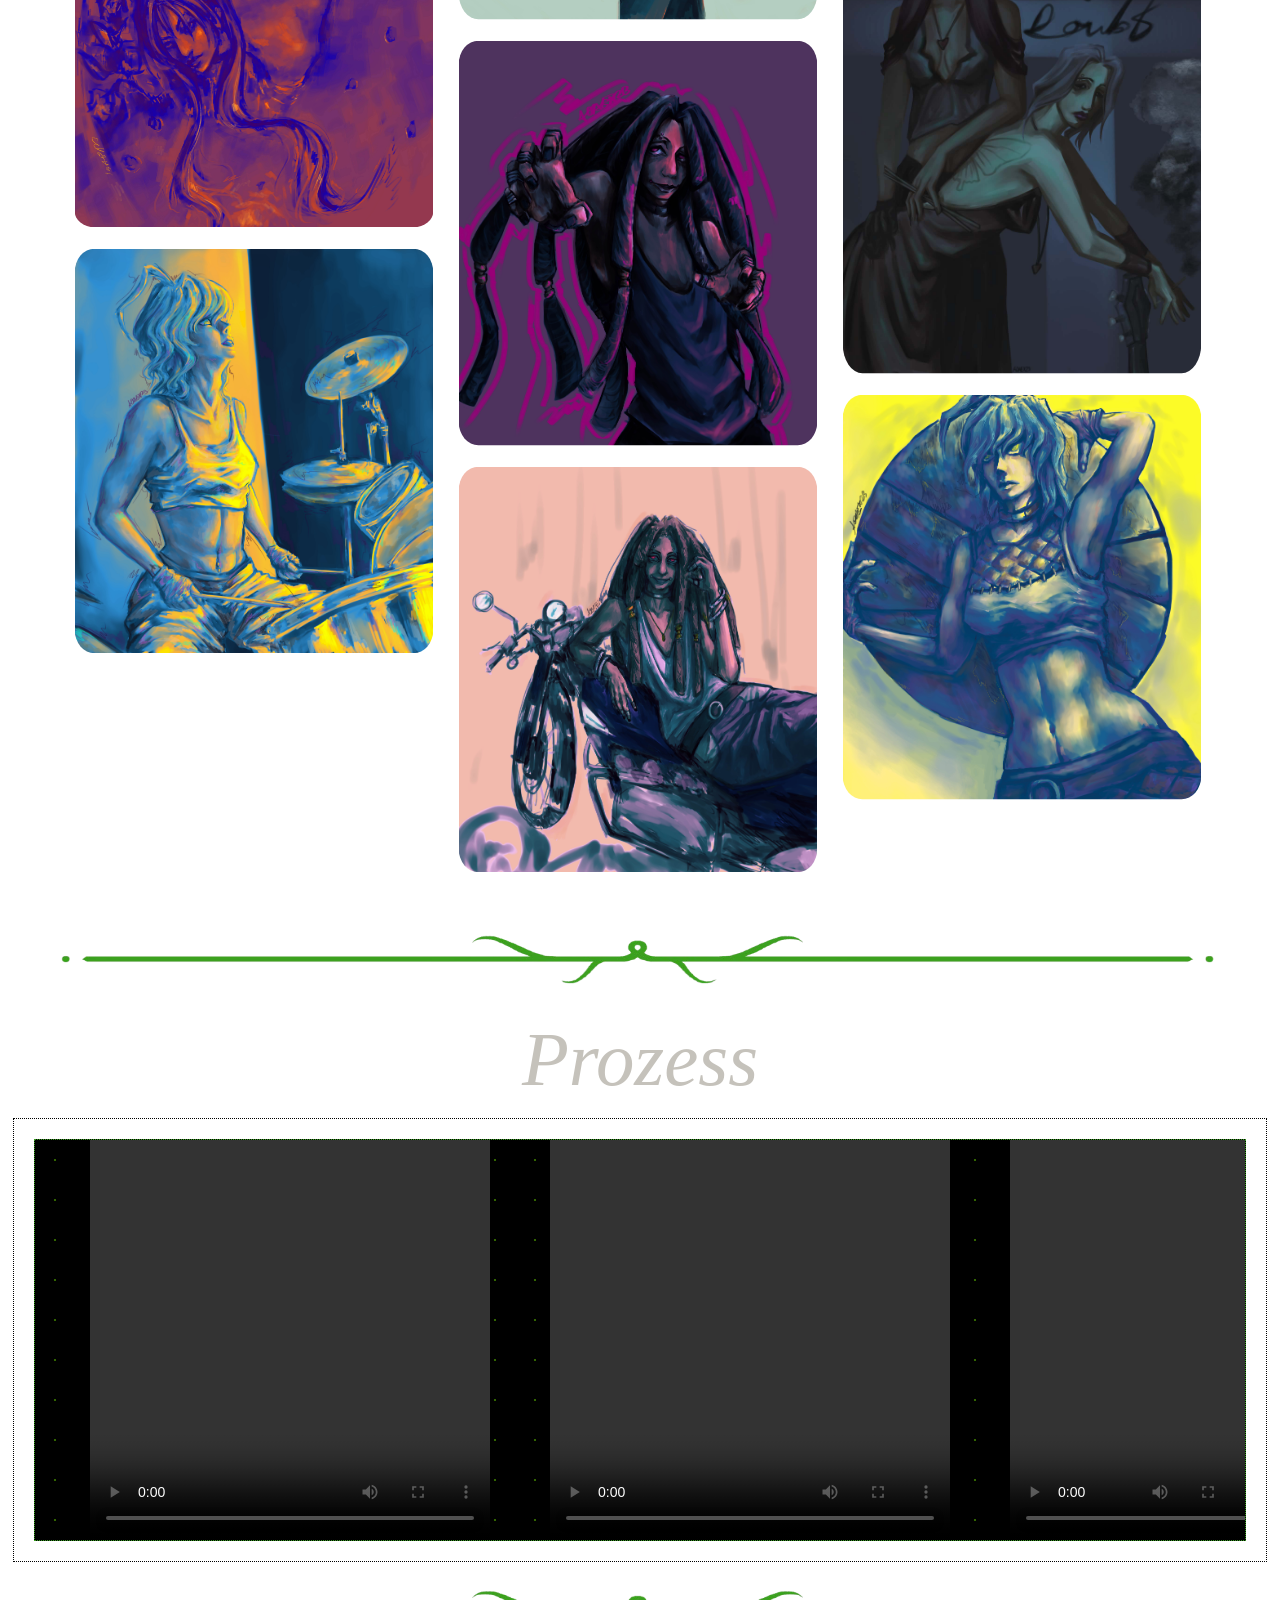
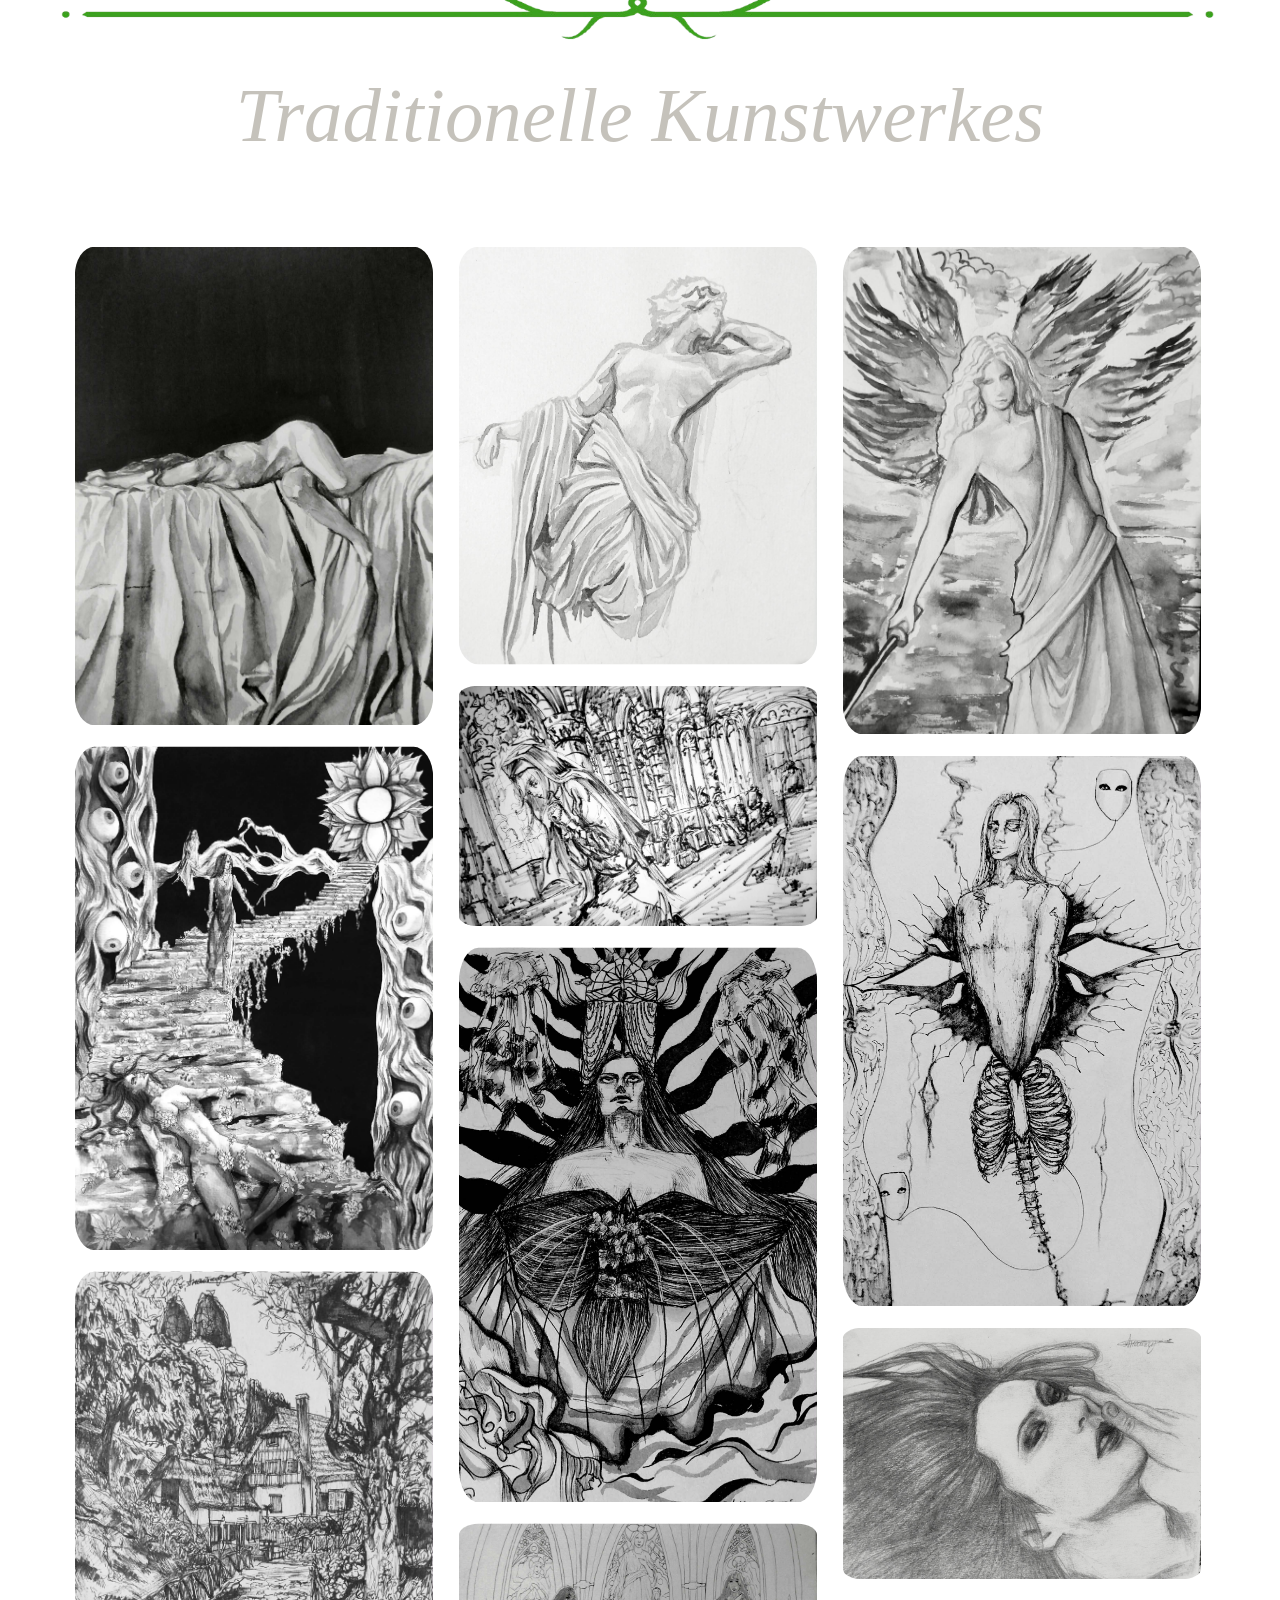
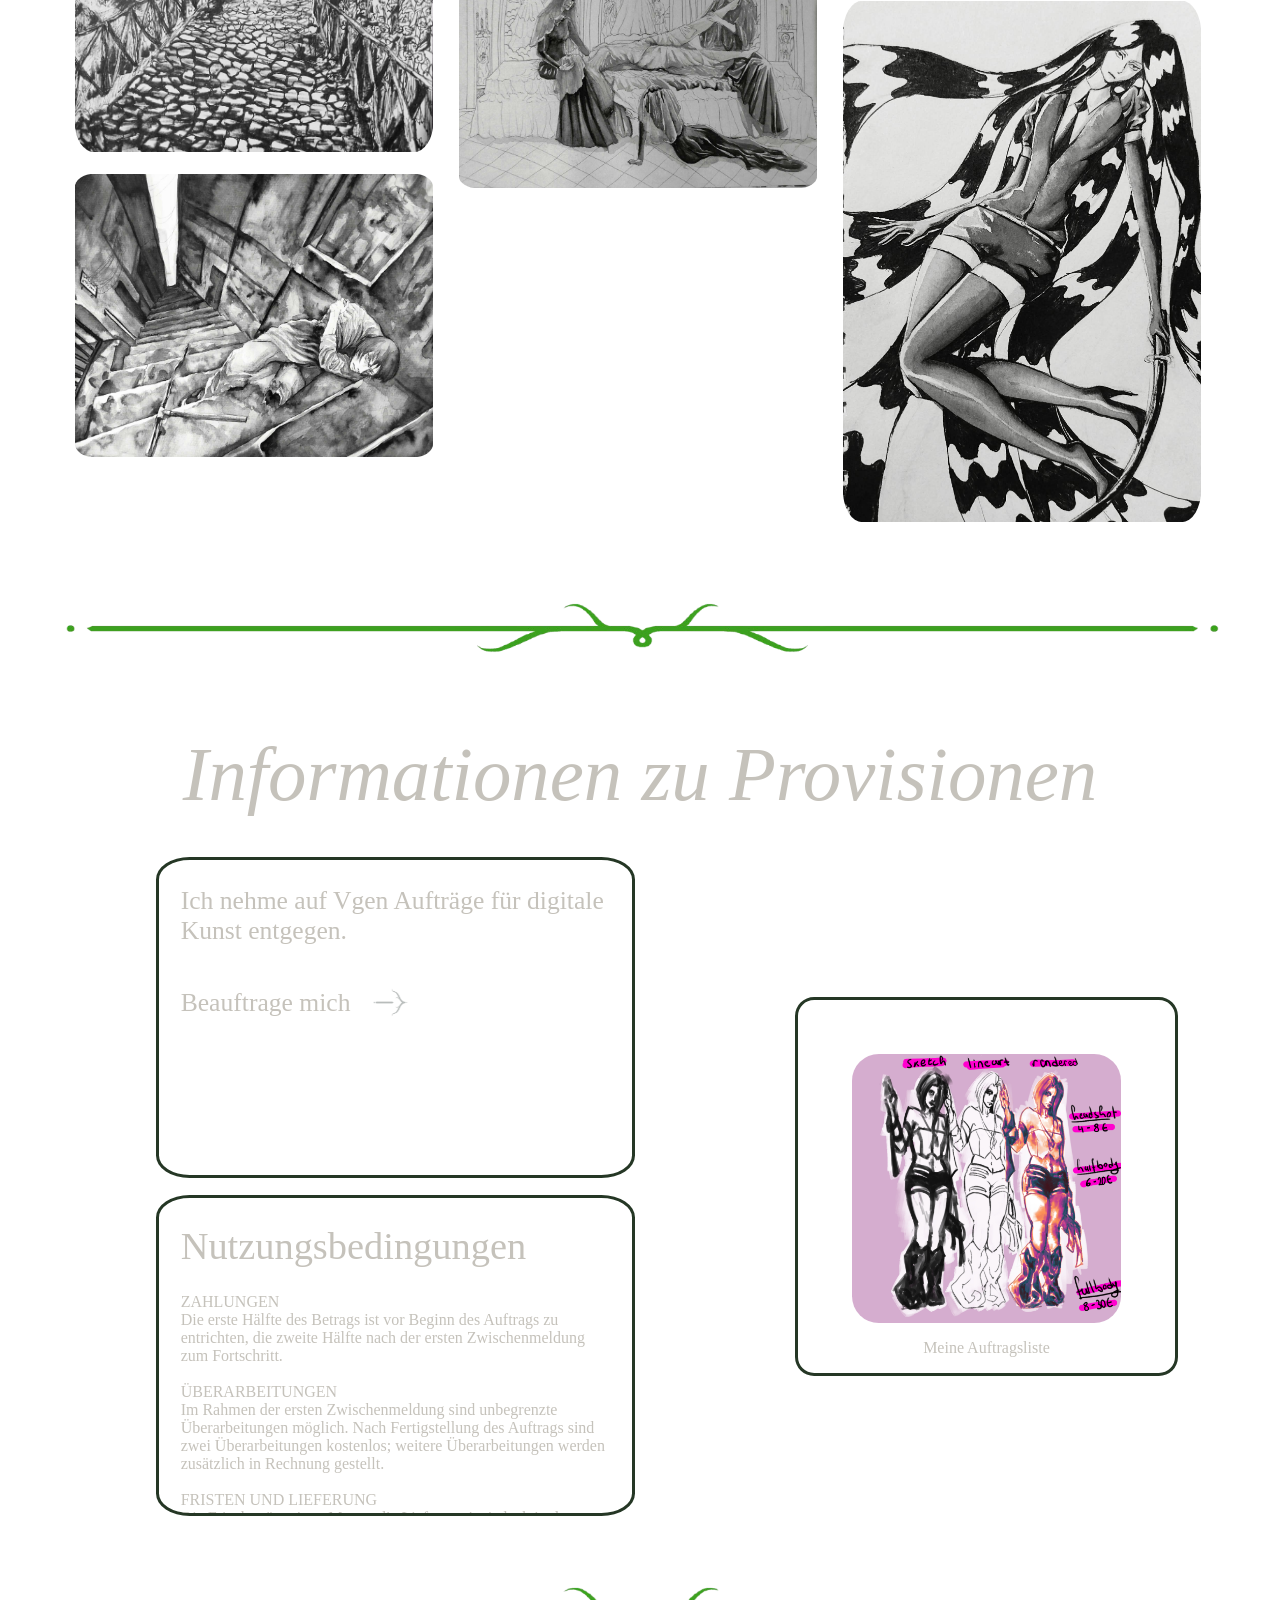
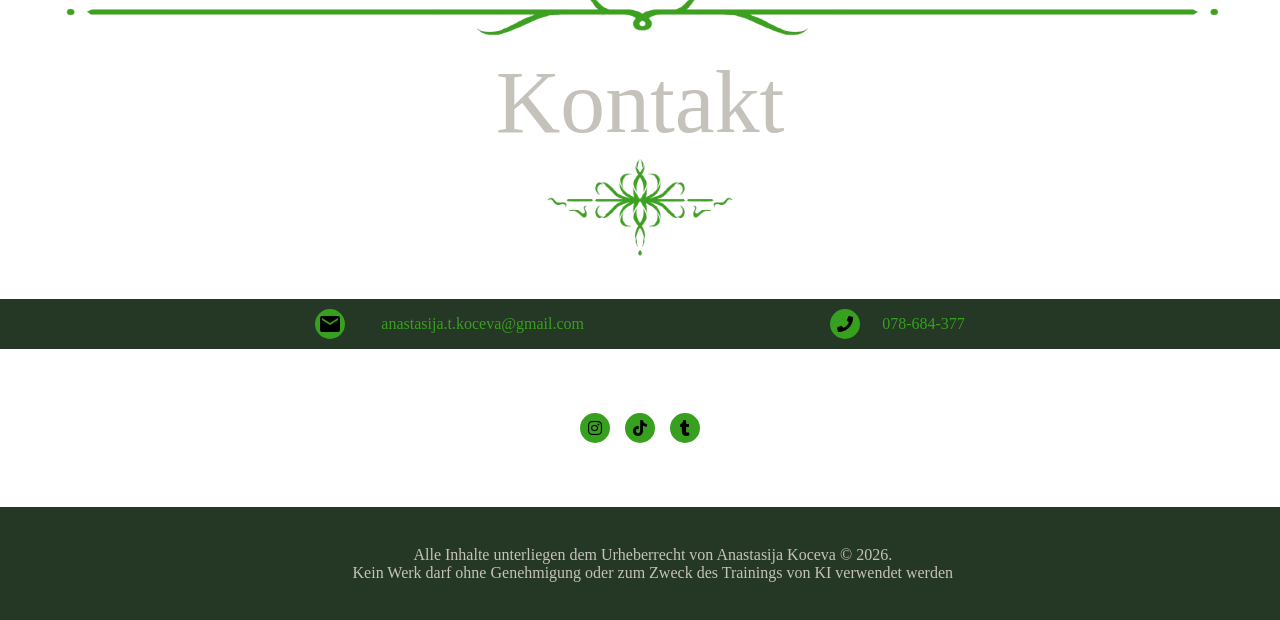
<file: work.ger.html>
<html>
    <head>
        <title>Work</title>
        <link rel="stylesheet" href="work.css" >
        <link rel="stylesheet"  href="https://cdnjs.cloudflare.com/ajax/libs/font-awesome/5.15.3/css/all.min.css">
<link href="https://fonts.googleapis.com/icon?family=Material+Icons" rel="stylesheet">

    </head>
    </head>
    <body>
       <div class="stars"></div>
<div class="shooting-star"></div>
<div class="shooting-star"></div>
<div class="shooting-star"></div>
<div class="shooting-star"></div>
<div class="shooting-star"></div>
        <div class="header">
<div class="options">
            <a class="option" href="home page.ger.html" >Startseite</a>
            <a class="option" href="work.ger.html">Arbeit</a>
            <img id="mainlogo" src="photos/logo-removebg-preview.png" >
            <a class="option" href="about me.ger.html">Über mich</a>
            <a class="option" href="#contacts">Kontakt</a>


         </div>   <div class="jazik">
           <a href="work.mk.html" class="jz">Mk</a>/<a href="work.html" class="jz">Eng</a>/<a href="work.ger.html" class="jz">
            Ger</a>/<a href="work.alb.html" class="jz">Al</a></div>
            <div class="logo">
               <a href="#mainlogo"><img id="up" src="photos/strelkaup-removebg-preview.png"></a>
         </div>
                 </div>
                         <div>
            <img id="divid1" src="photos/line1-removebg-preview.png">
        </div>
         <div class="work">
                      <div class="contents">
                <div class="clink"><a href="#sectionone" class="conten">Digitale Kunstwerke</a>            
                 <a href="#sectionone"><img id="strelka1" src="photos/strelkaoposite-removebg-preview.png"></a></div>
                                   <div class="clink"><a href="#sectionfour" class="conten">Prozess</a>
                 <a href="#sectionfour"><img id="strelka1" src="photos/strelkaoposite-removebg-preview.png"></a></div>
                <div class="clink"><a href="#sectiontwo" class="conten">Traditionelle Kunstwerke</a>
                 <a href="#sectiontwo"><img id="strelka1" src="photos/strelkaoposite-removebg-preview.png"></a></div>
                <div class="clink"><a href="#sectionthree" class="conten">Informationen zu Provisionen</a>
                 <a href="#sectionthree"><img id="strelka1" src="photos/strelkaoposite-removebg-preview.png"></a></div>

            </div>
            <div class="examples">
                   <div>
            <img id="divid1" src="photos/line12-removebg-preview.png">
        </div>
                <h1 class="ime" id="sectionone">Digitale Kunstwerke</h1>
                <div class="digitalart">
                     <div class="container">

               <div class="column">
                 <img src="photos/,kjhgfd.jpg" style="width:100%" onclick="openModal();currentSlide(1)" class="hover-shadow">
                 <img src="photos/annn.jpg" style="width:100%" onclick="openModal();currentSlide(2)" class="hover-shadow">
                 <img src="photos/cithoni.jpg" style="width:100%" onclick="openModal();currentSlide(3)" class="hover-shadow">
               </div>
                <div class="column">
                 <img src="photos/femmm.jpg" style="width:100%" onclick="openModal();currentSlide(4)" class="hover-shadow">
                 <img src="photos/jab.jpg" style="width:100%" onclick="openModal();currentSlide(5)" class="hover-shadow">
                 <img src="photos/kkkkkk.jpg" style="width:100%" onclick="openModal();currentSlide(6)" class="hover-shadow" >
               </div>
                <div class="column">
                 <img src="photos/xxxs.jpg" style="width:100%" onclick="openModal();currentSlide(7)" class="hover-shadow">
                 <img src="photos/3a078c64-26b4-4f03-8c2b-e7a61367e272.jpeg" style="width:100%" onclick="openModal();currentSlide(8)" class="hover-shadow">
                 <img src="photos/gg.jpg" style="width:100%" onclick="openModal();currentSlide(9)" class="hover-shadow">
               </div>

                </div>
<div id="myModal" class="modal">

  <div class="modal-content">
      <span class="close cursor" onclick="closeModal()"><img id="x" src="photos/xxxx-removebg-preview.png"></span>
    <div class="photosdiv">
    <div class="mySlides">
  <img class="slideshowimg"  src="photos/,kjhgfd.jpg" >
    </div>
    <div class="mySlides">
  <img class="slideshowimg" src="photos/annn.jpg" >
    </div>
    <div class="mySlides">
  <img class="slideshowimg" src="photos/cithoni.jpg" >
    </div>
    <div class="mySlides">
    <img class="slideshowimg" src="photos/femmm.jpg" >
    </div>
    <div class="mySlides">
  <img class="slideshowimg" src="photos/jab.jpg" > 
    </div> 
    <div class="mySlides">
  <img class="slideshowimg" src="photos/kkkkkk.jpg" > 
    </div>
    <div class="mySlides">
  <img class="slideshowimg" src="photos/xxxs.jpg" >
    </div>
    <div class="mySlides">
  <img class="slideshowimg" src="photos/3a078c64-26b4-4f03-8c2b-e7a61367e272.jpeg" >
    </div>  
    <div class="mySlides">
  <img class="slideshowimg" src="photos/gg.jpg" style="width:100%"> 
    </div></div>
    <a class="prev" onclick="plusSlides(-1)"><img id="strelka" src="photos/strelka-removebg-preview.png"></a>
    <a class="next" onclick="plusSlides(1)"><img id="strelka" src="photos/strelkaoposite-removebg-preview.png"></a>
    </div>
  </div>

</div><div>            <img id="divid1" src="photos/line1-removebg-preview.png">
        </div>
        <div class="ime" id="sectionfour">Prozess</div>
<div id="mz-gallery-container">

  <div id="mz-gallery">

    <figure>
      <video width="400" height="400" controls onclick="this.paused ? this.play() : this.pause();">
        <source src="photos/speedpaint_jEIlK2zc.mp4" type="video/mp4" >
      </video>
      <div></div>
      <div></div>
      <div></div>
      <div></div>
    </figure>




    <figure>
  <video width="400" height="400" controls onclick="this.paused ? this.play() : this.pause();">
        <source src="photos/b793a762-14c6-4f05-89d5-6e5ec12f2ae2_P3fN61uI.mp4" type="video/mp4" >
      </video>
      <div></div>
      <div></div>
      <div></div>
      <div></div>
    </figure>

    <figure>
  <video width="400" height="400" controls onclick="this.paused ? this.play() : this.pause();">
        <source src="photos/yaayyy_lrFz23Z6.mp4" type="video/mp4" >
      </video>
      <div></div>
      <div></div>
      <div></div>
      <div></div>
    </figure>
        <figure>
  <video width="400" height="400" controls onclick="this.paused ? this.play() : this.pause();">
        <source src="photos/9981a478-c7d6-4cda-a0f4-0cba2c00c783_nuy4kk7v.mp4" type="video/mp4" >
      </video>
      <div></div>
      <div></div>
      <div></div>
      <div></div>
    </figure>
    <figure>
  <video width="400" height="400" controls onclick="this.paused ? this.play() : this.pause();">
        <source src="photos/cac5d143-6699-47c2-bf1e-db99d5c6af64_s0iQVBNz.mp4" type="video/mp4" >
      </video>
      <div></div>
      <div></div>
      <div></div>
      <div></div>
    </figure>
    
    
    <figure>
  <video width="400" height="400" controls onclick="this.paused ? this.play() : this.pause();">
        <source src="photos/ytfv_9v6E5quR.mp4" type="video/mp4" >
      </video>
      <div></div>
      <div></div>
      <div></div>
      <div></div>
    </figure>
    </div>
</div>
<div>
          <img id="divid1" src="photos/line1-removebg-preview.png">
        </div>
            
                <div class="tradisionalart" id="sectiontwo"></div>
                             <h1 class="ime" >Traditionelle Kunstwerkes</h1>
                                             <div class="digitalart">
                     <div class="container">

               <div class="column">
                 <img src="photos/tra1.jpeg" style="width:100%" onclick="openModal2();currentSlide2(1)" class="hover-shadow">
                 <img src="photos/tra2.jpeg" style="width:100%" onclick="openModal2();currentSlide2(2)" class="hover-shadow">
                 <img src="photos/tra3.jpeg" style="width:100%" onclick="openModal2();currentSlide2(3)" class="hover-shadow">
                  <img src="photos/tra4.jpeg" style="width:100%" onclick="openModal2();currentSlide2(4)" class="hover-shadow">
               </div>
                <div class="column">
                 <img src="photos/tra5.jpeg" style="width:100%" onclick="openModal2();currentSlide2(5)" class="hover-shadow">
                 <img src="photos/tra6.jpeg" style="width:100%" onclick="openModal2();currentSlide2(6)" class="hover-shadow" >
                  <img src="photos/tra7.jpeg" style="width:100%" onclick="openModal2();currentSlide2(7)" class="hover-shadow">
                 <img src="photos/tra8.jpeg" style="width:100%" onclick="openModal2();currentSlide2(8)" class="hover-shadow">
               </div>
                <div class="column">
                 <img src="photos/tra9.jpeg" style="width:100%" onclick="openModal2();currentSlide2(9)" class="hover-shadow">
                <img src="photos/tra10.jpeg" style="width:100%" onclick="openModal2();currentSlide2(10)" class="hover-shadow">
                <img src="photos/tra11.jpeg" style="width:100%" onclick="openModal2();currentSlide2(11)" class="hover-shadow">
                <img src="photos/tra12.jpeg" style="width:100%" onclick="openModal2();currentSlide2(12)" class="hover-shadow">
               </div>

                </div>
<div id="myModal2" class="modal2">

  <div class="modal-content">
      <span class="close cursor" onclick="closeModal2()"><img id="x" src="photos/xxxx-removebg-preview.png"></span>
    <div class="photosdiv">
    <div class="mySlides2">
  <img class="slideshowimg2"  src="photos/tra1.jpeg" >
    </div>
    <div class="mySlides2">
  <img class="slideshowimg2" src="photos/tra2.jpeg" >
    </div>
    <div class="mySlides2">
  <img class="slideshowimg2" src="photos/tra3.jpeg" >
    </div>
    <div class="mySlides2">
    <img class="slideshowimg2" src="photos/tra4.jpeg" >
    </div>
    <div class="mySlides2">
  <img class="slideshowimg2" src="photos/tra5.jpeg" > 
    </div> 
    <div class="mySlides2">
  <img class="slideshowimg2" src="photos/tra6.jpeg" > 
    </div>
    <div class="mySlides2">
  <img class="slideshowimg2" src="photos/tra7.jpeg" >
    </div>
    <div class="mySlides2">
  <img class="slideshowimg2" src="photos/tra8.jpeg" >
    </div>  
    <div class="mySlides2">
  <img class="slideshowimg2" src="photos/tra9.jpeg" > 
    </div>
    <div class="mySlides2">
  <img class="slideshowimg2"  src="photos/tra10.jpeg" >
    </div>
        <div class="mySlides2">
  <img class="slideshowimg2"  src="photos/tra11.jpeg" >
    </div>
        <div class="mySlides2">
  <img class="slideshowimg2"  src="photos/tra12.jpeg" >
    </div>
</div>
    <a class="prev" onclick="plusSlides2(-1)"><img id="strelka" src="photos/strelka-removebg-preview.png"></a>
    <a class="next" onclick="plusSlides2(1)"><img id="strelka" src="photos/strelkaoposite-removebg-preview.png"></a>
    </div>
  </div>

</div>
                           <div>
            <img id="divid1" src="photos/line12-removebg-preview.png">
        </div> <div class="commisioninfo" id="sectionthree"></div>
                             <h1 class="ime" style="padding-top: 5%;">Informationen zu Provisionen</h1>
                                     <div class="main">
            <div class="description"><div class="ts">
                <p class="introduction" style="font-size: 2vw;">Ich nehme auf Vgen Aufträge für digitale Kunst entgegen.
                </p>
                            <div class="moree">
                        <a href="https://vgen.co/AoAex_23" class="more">Beauftrage mich</a>
                        <a href="https://vgen.co/AoAex_23"><img id="strelka" src="photos/strelkaoposite-removebg-preview.png"></a>
                                     </div >   </div> 
                                     <div class="tos" style="  margin-top: 4%;"><p class="introduction">Nutzungsbedingungen<div>
                                      ZAHLUNGEN<br>
Die erste Hälfte des Betrags ist vor Beginn des Auftrags zu entrichten, die zweite Hälfte nach der ersten Zwischenmeldung zum Fortschritt.
<br>
<br>

ÜBERARBEITUNGEN<br>
Im Rahmen der ersten Zwischenmeldung sind unbegrenzte Überarbeitungen möglich. Nach Fertigstellung des Auftrags sind zwei Überarbeitungen kostenlos; weitere Überarbeitungen werden zusätzlich in Rechnung gestellt.
<br><br>

FRISTEN UND LIEFERUNG<br>
Die Frist beträgt einen Monat, die Lieferung ist jedoch in der ersten Woche zu erwarten. 
<br><br>

NUTZUNG<br>
Aufträge sind ausschließlich für den persönlichen Gebrauch bestimmt.
Keine Verwendung der Kunstwerke als Eingabematerial für KI.
Ich bin berechtigt, das Werk online zu veröffentlichen, sofern ich deutlich darauf hinweise, dass es sich um einen Auftrag handelt. Sollte der Auftraggeber damit nicht einverstanden sein, bitte ich um vorherige Benachrichtigung.
<br><br>



RÜCKERSTATTUNGEN<br>
Rückerstattungen sind nur möglich, wenn ich einen Auftrag nicht innerhalb der vorgegebenen Frist fertigstellen kann und wenn die Rückerstattung vor jeglichen Updates zum Fortschritt beantragt wird.
<br><br>



KOMMUNIKATION<br>
Regelmäßige Updates und erwartetes Feedback vom Kunden, bevor ich mit dem Auftrag fortfahre.
</div>
                                     </p>  </div>   </div>     
            <div class="PicMe">
              <p style="color: rgba(197, 194, 187)">Meine Auftragsliste</p>
                <img id="me" src="photos/comshe.jpg">
            </div>

        </div>
                    <img id="divid1" src="photos/line12-removebg-preview.png">
        </div>

              
                
            </div>
         </div>
       <h1 class="imeGallery" id="contacts" >Kontakt</h1>
                              <div class="endpic">
          <img id="end" src="photos/end.-removebg-preview.png">
        </div>
        <div class="telgmail">
            <div class="tgdiv">
        <div class="divg"><i class="material-icons">mail</i><a href="mailto:anastasija.t.koceva@gmail.com" class="tg">anastasija.t.koceva@gmail.com</a></div>
        <div class="divt"><i class="fa fa-phone"></i><p class="tg">078-684-377</p></div>
            </div>
        </div>
        <div class="contact">
            <div class="media">
            <a href="https://www.instagram.com/aoaex.232?utm_source=ig_web_button_share_sheet&igsh=ZDNlZDc0MzIxNw==" class="fab fa-instagram"></a>
            <a href="https://www.tiktok.com/@aoaex.23?is_from_webapp=1&sender_device=pc" class="fab fa-tiktok"></a>
            <a href="https://www.tumblr.com/aoaex23?source=share" class="fab fa-tumblr"></a>
            </div>
        </div>
        <div class="rights">
        <div class="tg" style="color:rgba(197, 194, 187);">Alle Inhalte unterliegen dem Urheberrecht von Anastasija Koceva © 2026. </div>
        <div class="tg" style="color:rgba(197, 194, 187);">Kein Werk darf ohne Genehmigung oder zum Zweck des Trainings von KI verwendet werden</div>
        </div>
            <script>

// Open the Modal
function openModal() {
  document.getElementById("myModal").style.display = "block";
}

// Close the Modal
function closeModal() {
  document.getElementById("myModal").style.display = "none";
}

var slideIndex = 1;
showSlides(slideIndex);

// Next/previous controls
function plusSlides(n) {
  showSlides(slideIndex += n);
}

// Thumbnail image controls
function currentSlide(n) {
  showSlides(slideIndex = n);
}

function showSlides(n) {
  var i;
  var slides = document.getElementsByClassName("mySlides");
  var dots = document.getElementsByClassName("slideshowimg");
  if (n > slides.length) {slideIndex = 1}
  if (n < 1) {slideIndex = slides.length}
  for (i = 0; i < slides.length; i++) {
    slides[i].style.display = "none";
  }
  for (i = 0; i < dots.length; i++) {
    dots[i].className = dots[i].className.replace(" active", "");
  }
  slides[slideIndex-1].style.display = "block";
  dots[slideIndex-1].className += " active";
}
// Open the Modal
function openModal2() {
  document.getElementById("myModal2").style.display = "block";
}

// Close the Modal
function closeModal2() {
  document.getElementById("myModal2").style.display = "none";
}

var slideIndex2 = 1;
showSlides2(slideIndex2);

// Next/previous controls
function plusSlides2(m) {
  showSlides2(slideIndex2 += m);
}

// Thumbnail image controls
function currentSlide2(m) {
  showSlides2(slideIndex2 = m);
}

function showSlides2(m) {
  var x;
  var slides2 = document.getElementsByClassName("mySlides2");
  var dots2 = document.getElementsByClassName("slideshowimg2");
  if (m > slides2.length) {slideIndex2 = 1}
  if (m< 1) {slideIndex2 = (slides2.length)}
  for (x = 0; x < (slides2.length); x++) {
    slides2[x].style.display = "none";
  }
  for (x =0; x < (dots2.length); x++) {
    dots2[x].className = dots2[x].className.replace(" active", "");
  }
  slides2[slideIndex2-1].style.display = "block";
  dots2[slideIndex2-1].className += " active";
}


</script>
    </body>
</html>
</file>
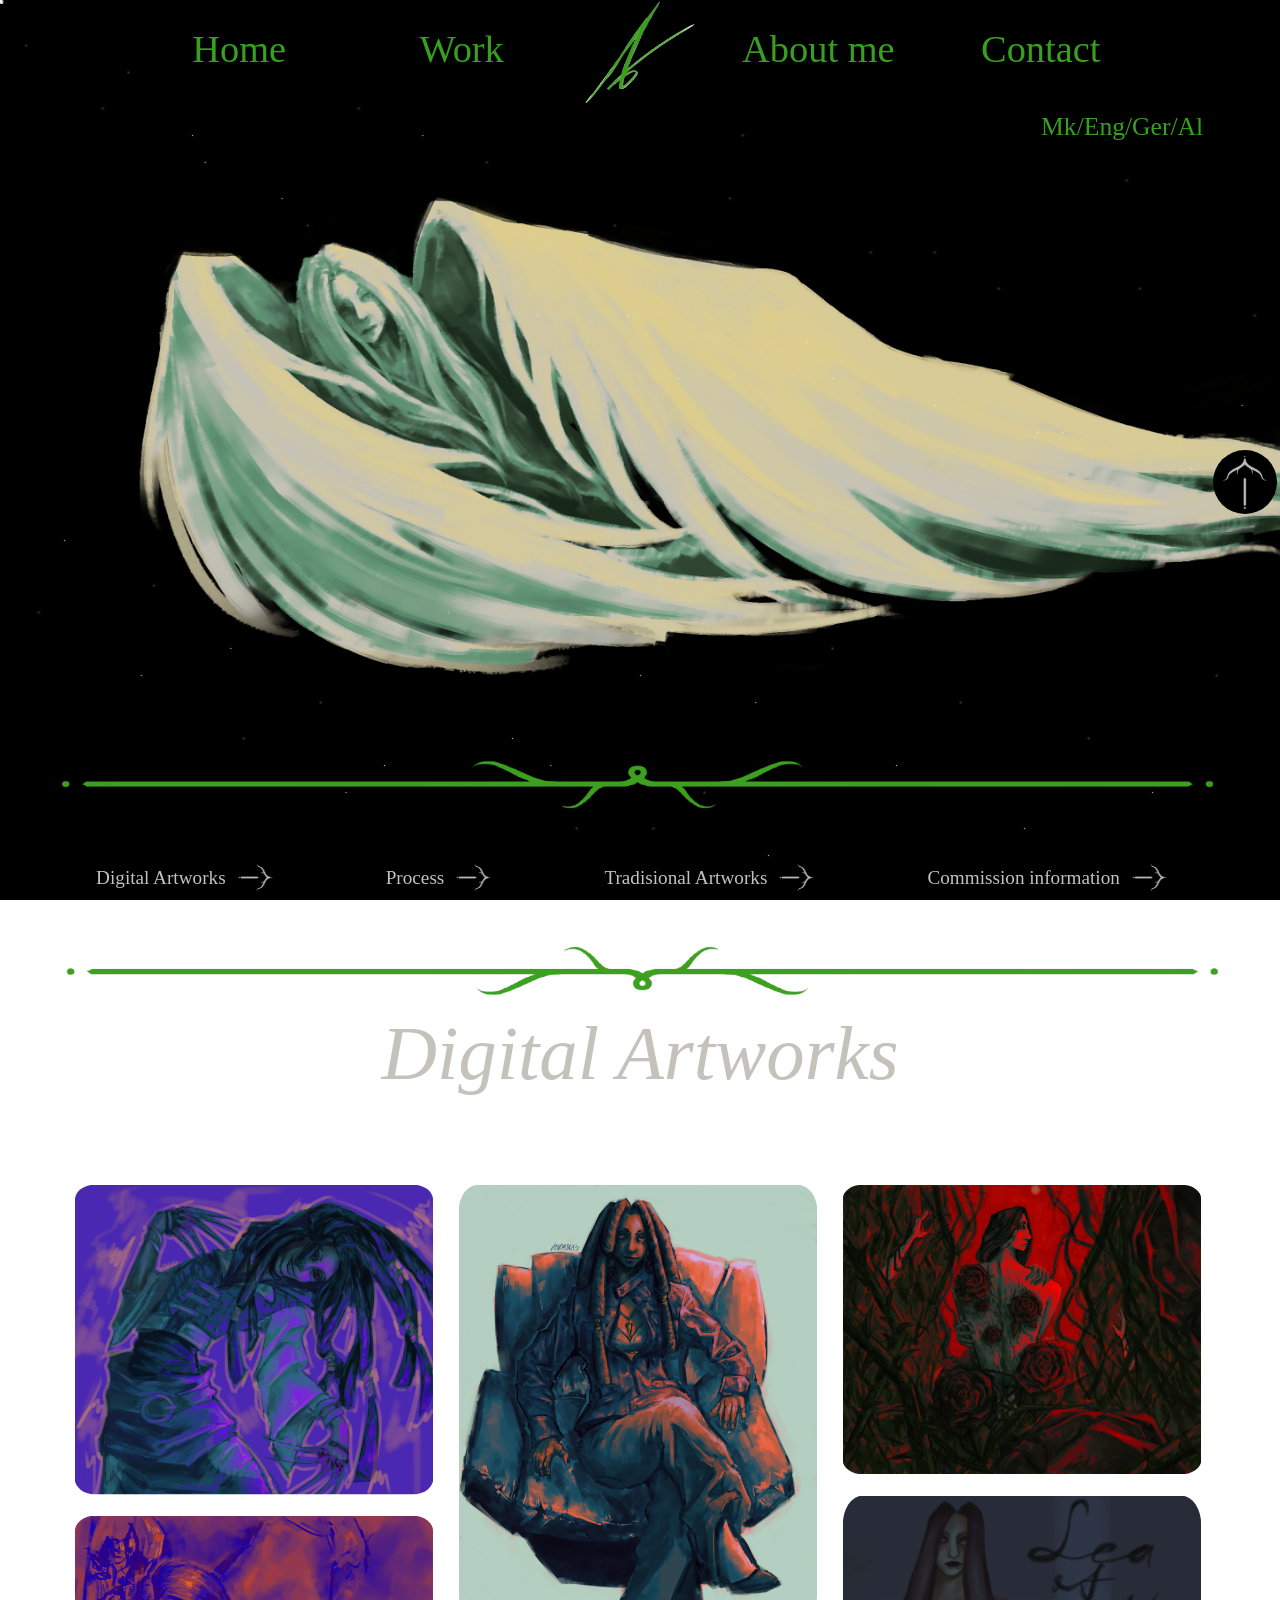
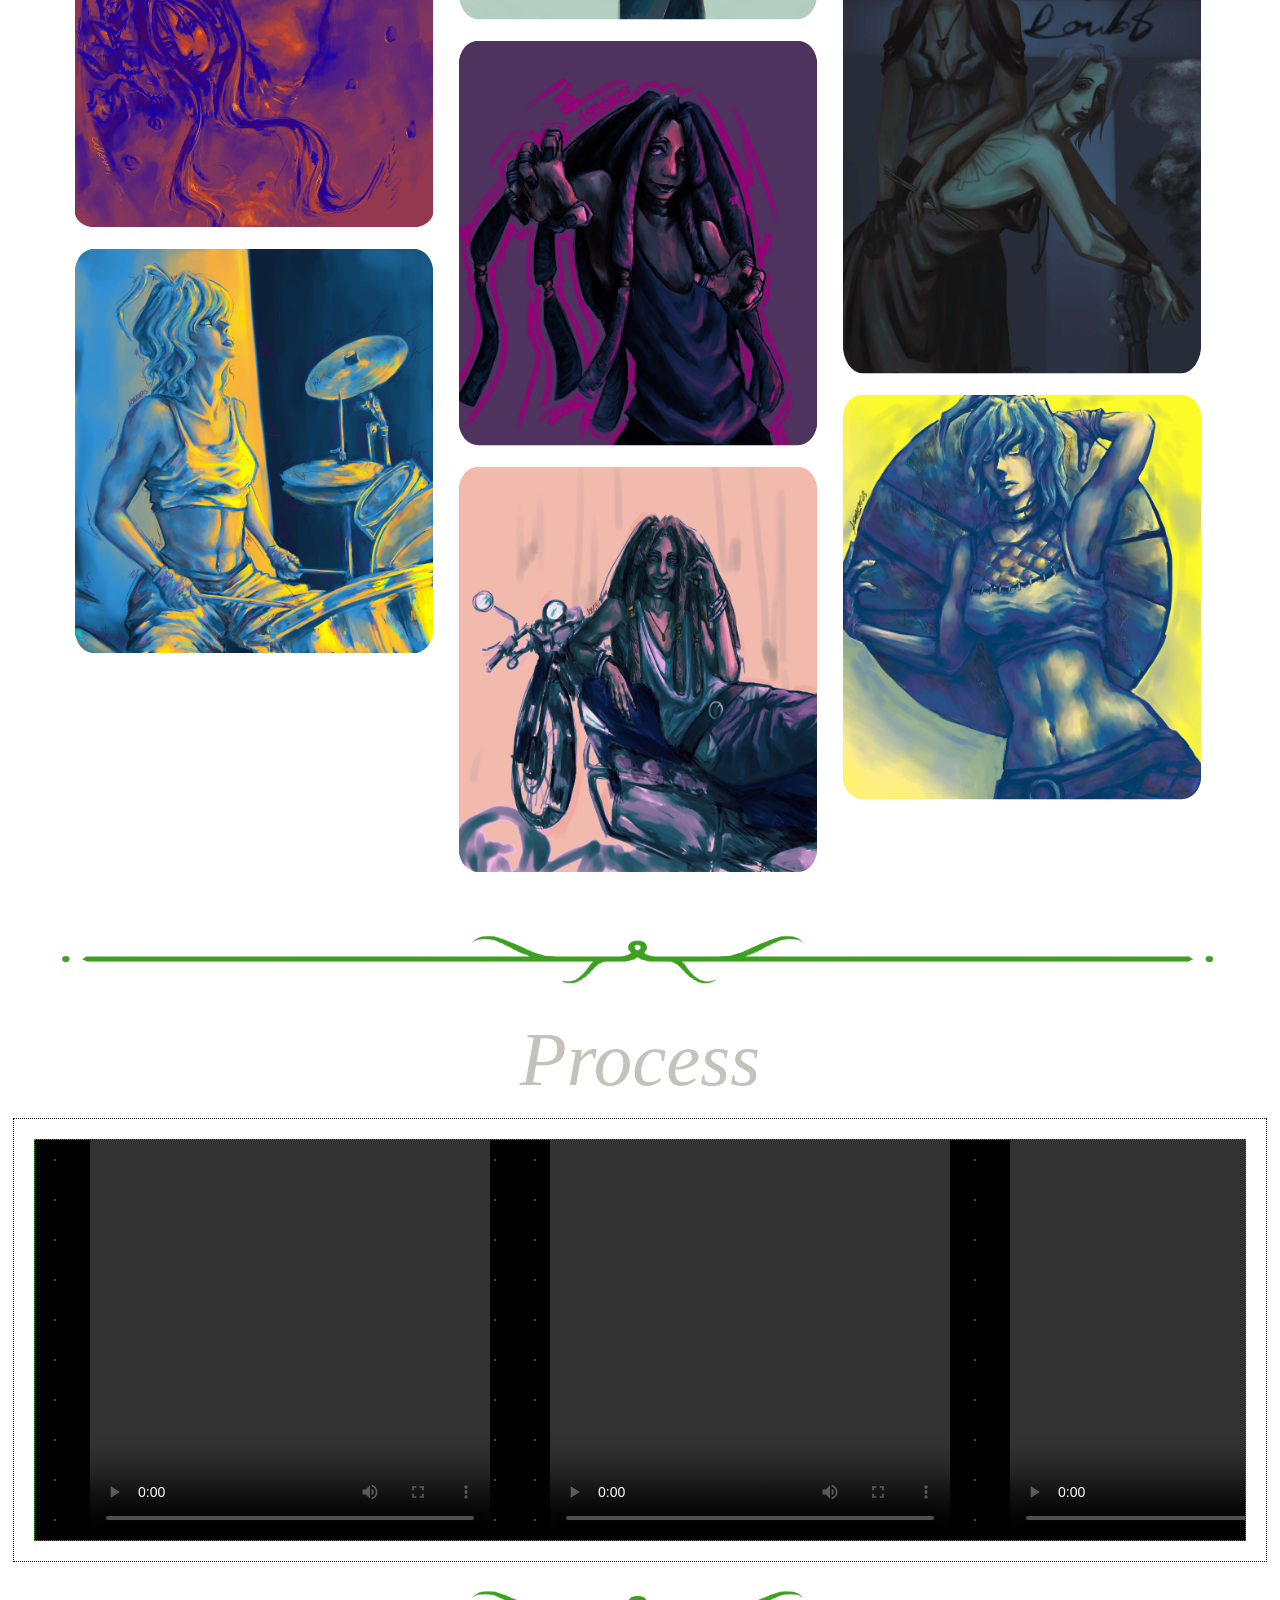
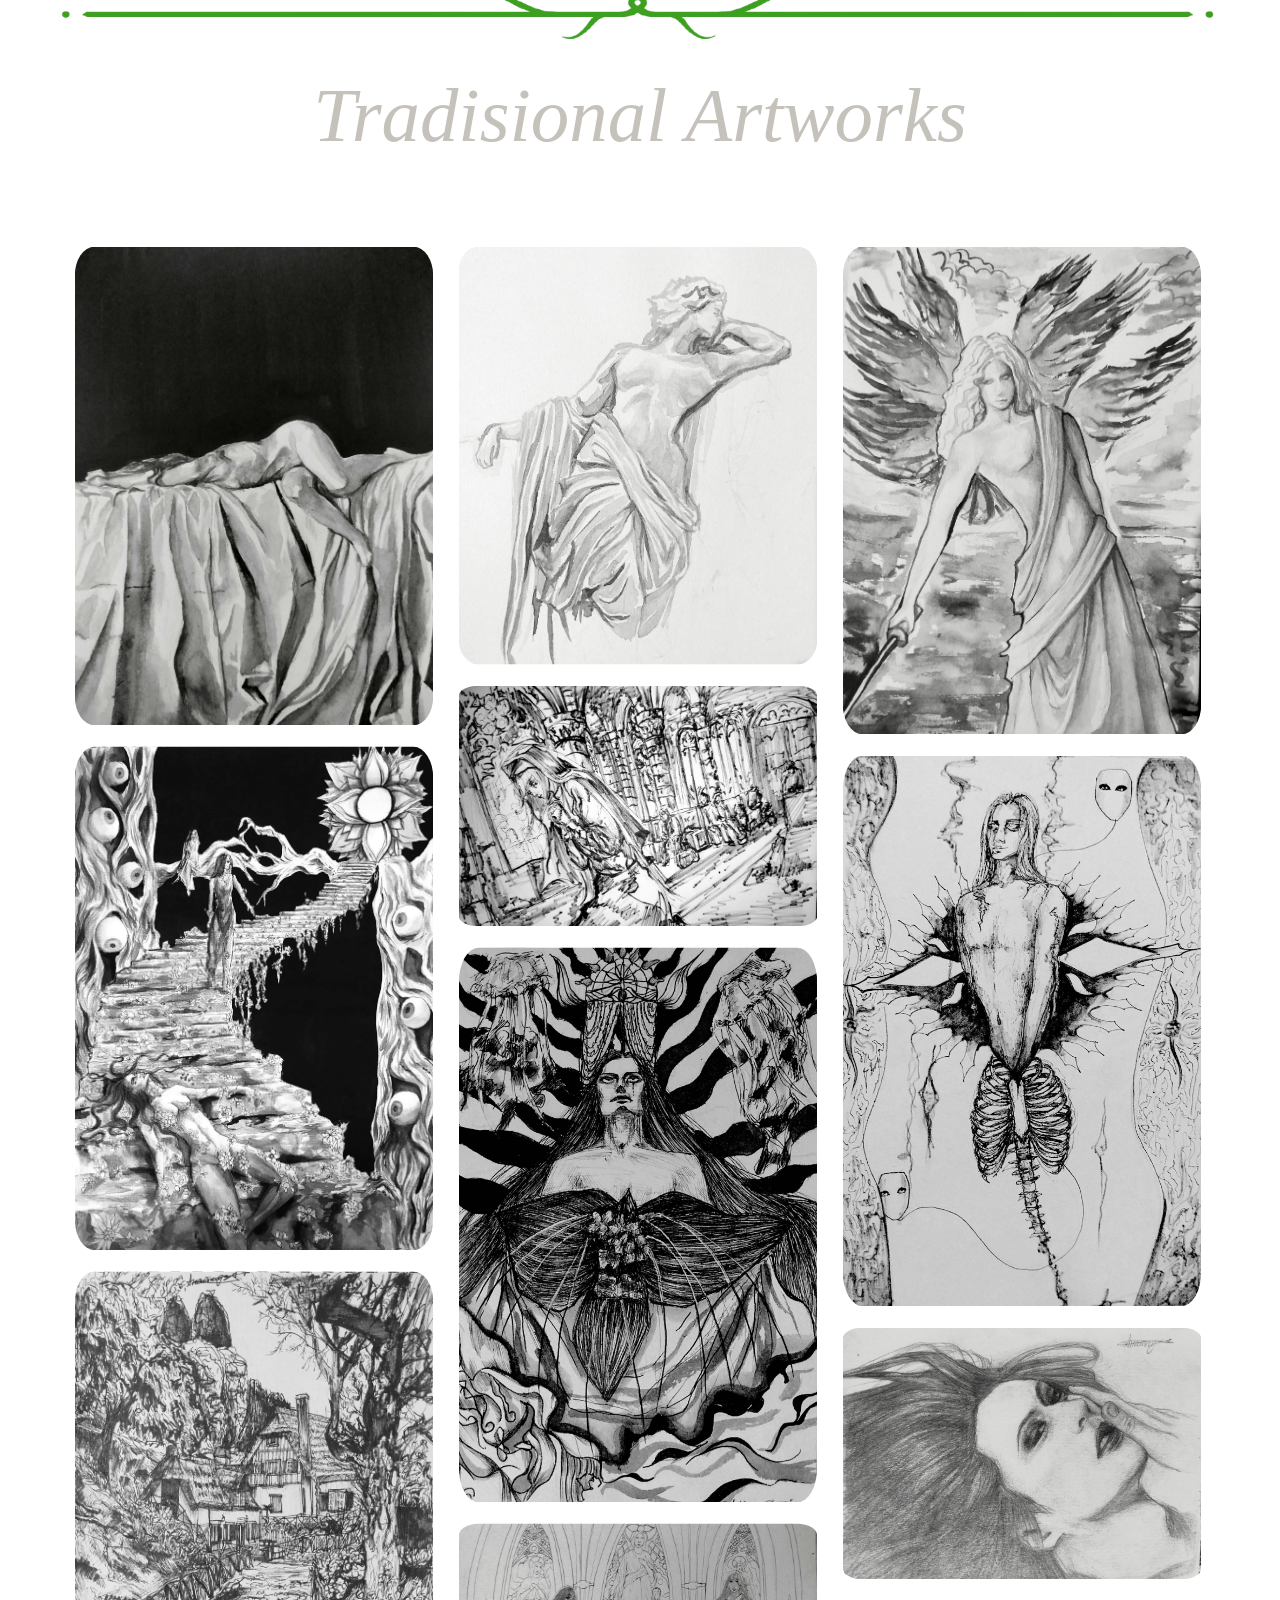
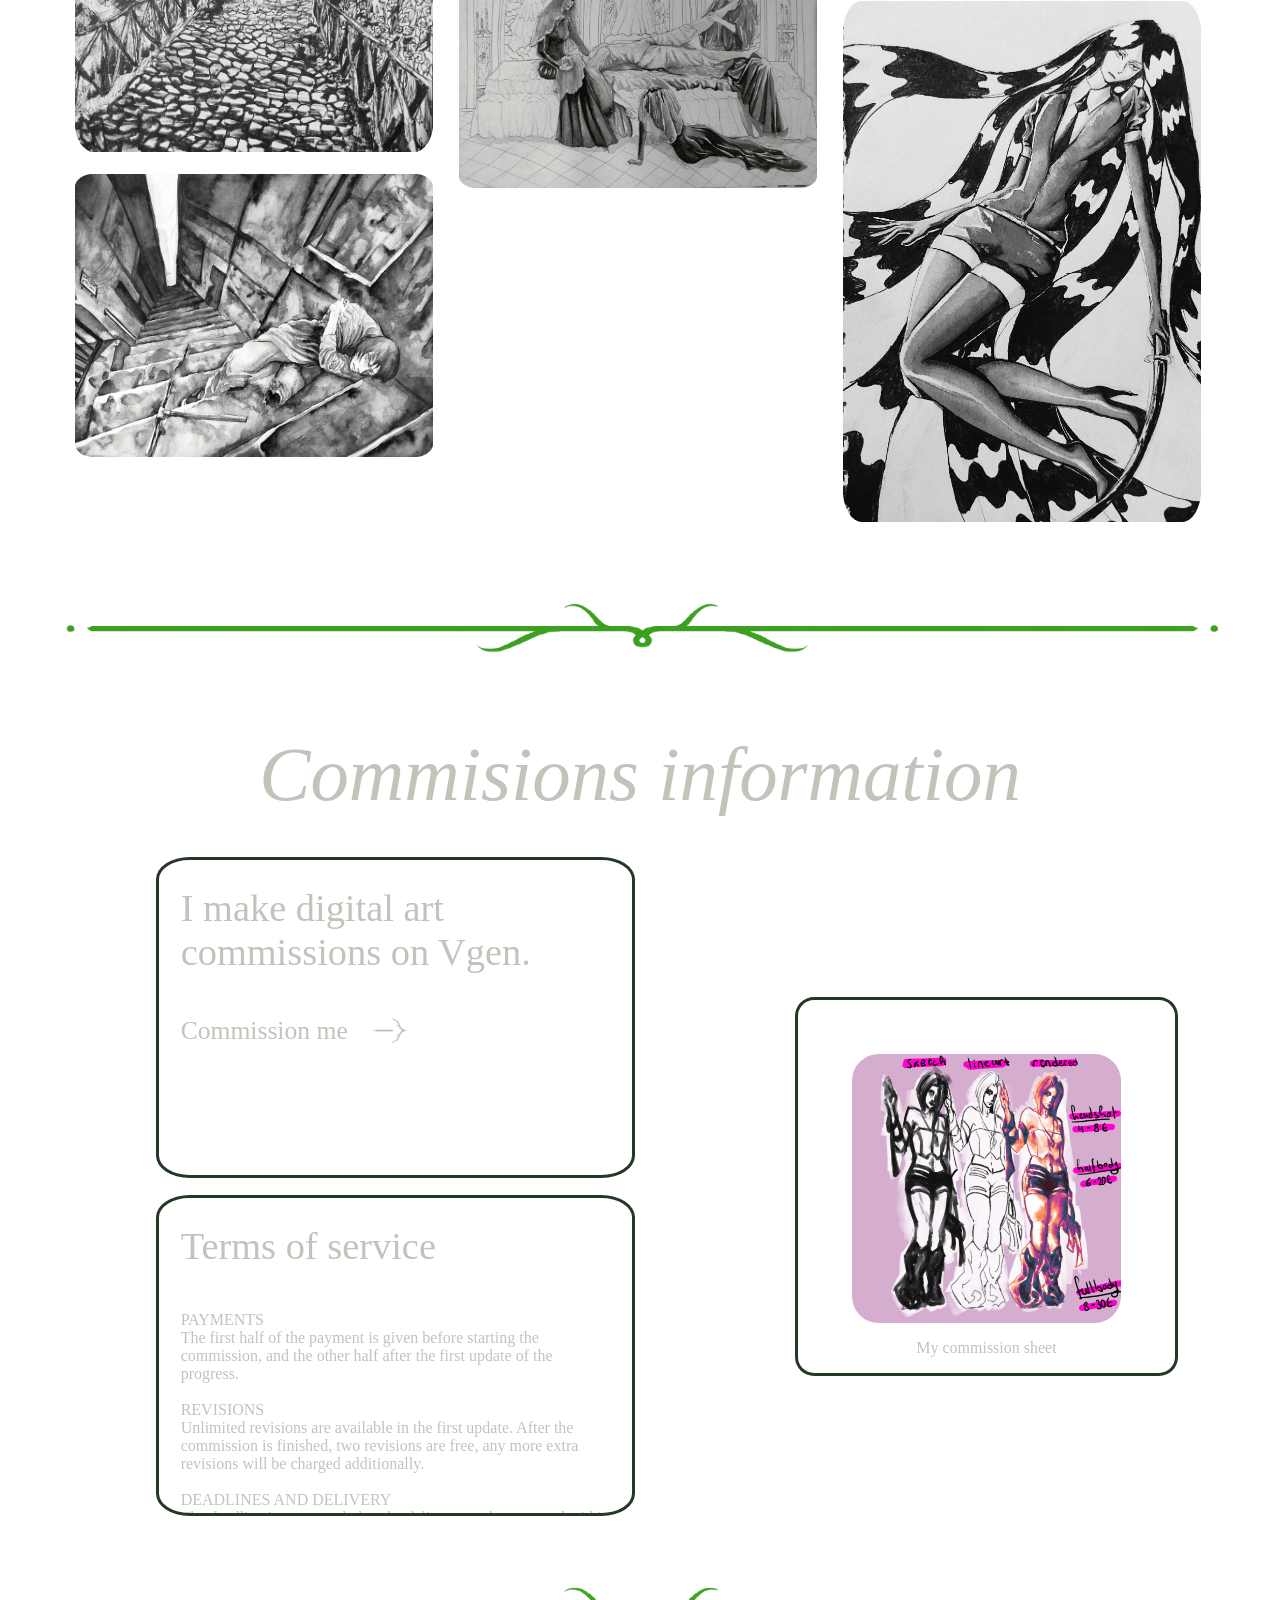
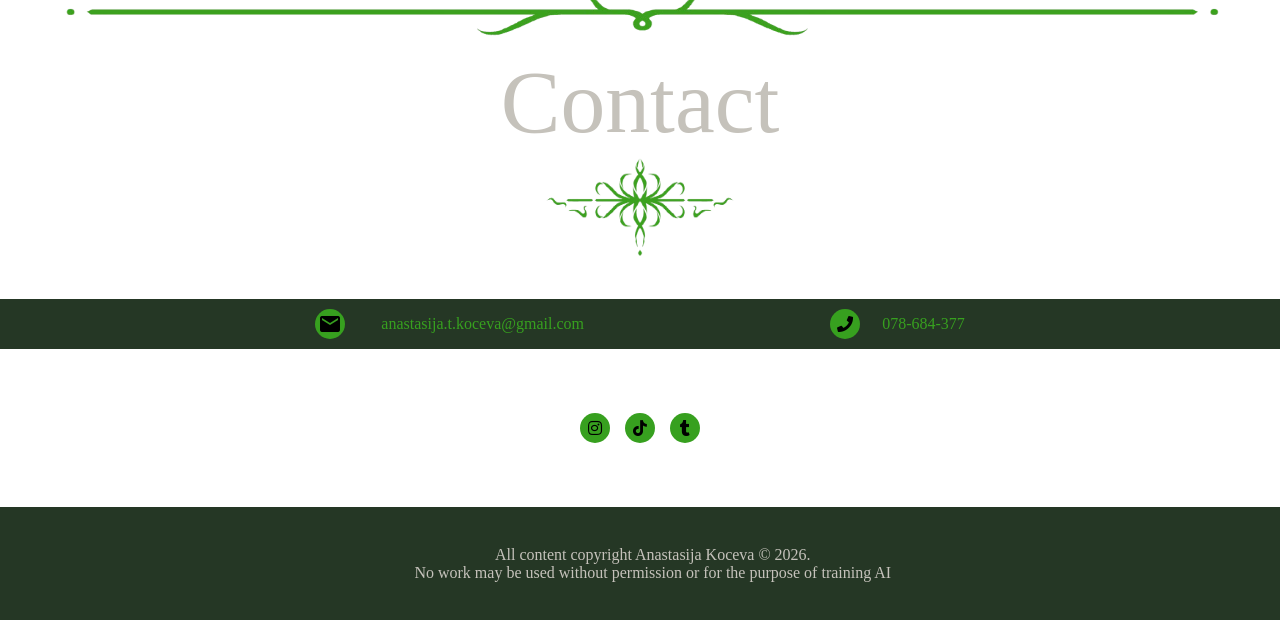
<file: work.html>
<html>
    <head>
        <title>Work</title>
        <link rel="stylesheet" href="work.css" >
        <link rel="stylesheet"  href="https://cdnjs.cloudflare.com/ajax/libs/font-awesome/5.15.3/css/all.min.css">
<link href="https://fonts.googleapis.com/icon?family=Material+Icons" rel="stylesheet">

    </head>
    </head>
    <body>
      <div class="stars"></div>
<div class="shooting-star"></div>
<div class="shooting-star"></div>
<div class="shooting-star"></div>
<div class="shooting-star"></div>
<div class="shooting-star"></div>
        <div class="header">
         <div class="options">
            <a class="option" href="home page.html" >Home</a>
            <a class="option" href="work.html">Work</a>
            <img id="mainlogo" src="photos/logo-removebg-preview.png">
            <a class="option" href="about me.html">About me</a>
            <a class="option" href="#contacts">Contact</a>

         </div>   <div class="jazik">
          <a href="work.mk.html" class="jz">Mk</a>/<a href="work.html" class="jz">Eng</a>
          /<a href="work.ger.html" class="jz">Ger</a>/<a href="work.alb.html" class="jz">Al</a></div>    
               <div class="logo">
               <a href="#mainlogo"><img id="up" src="photos/strelkaup-removebg-preview.png"></a>
         </div>
                 </div>
                         <div>
            <img id="divid1" src="photos/line1-removebg-preview.png">
        </div>
         <div class="work">
            <div class="contents">
                <div class="clink"><a href="#sectionone" class="conten">Digital Artworks</a>            
                 <a href="#sectionone"><img id="strelka1" src="photos/strelkaoposite-removebg-preview.png"></a></div>
                                   <div class="clink"><a href="#sectionfour" class="conten">Process</a>
                 <a href="#sectionfour"><img id="strelka1" src="photos/strelkaoposite-removebg-preview.png"></a></div>
                <div class="clink"><a href="#sectiontwo" class="conten">Tradisional Artworks</a>
                 <a href="#sectiontwo"><img id="strelka1" src="photos/strelkaoposite-removebg-preview.png"></a></div>
                <div class="clink"><a href="#sectionthree" class="conten">Commission information</a>
                 <a href="#sectionthree"><img id="strelka1" src="photos/strelkaoposite-removebg-preview.png"></a></div>

            </div>
            <div class="examples">
                   <div>
            <img id="divid1" src="photos/line12-removebg-preview.png">
        </div>
                <h1 class="ime" id="sectionone">Digital Artworks</h1>
                <div class="digitalart">
                     <div class="container">

               <div class="column">
                 <img src="photos/,kjhgfd.jpg" style="width:100%" onclick="openModal();currentSlide(1)" class="hover-shadow">
                 <img src="photos/annn.jpg" style="width:100%" onclick="openModal();currentSlide(2)" class="hover-shadow">
                 <img src="photos/cithoni.jpg" style="width:100%" onclick="openModal();currentSlide(3)" class="hover-shadow">
               </div>
                <div class="column">
                 <img src="photos/femmm.jpg" style="width:100%" onclick="openModal();currentSlide(4)" class="hover-shadow">
                 <img src="photos/jab.jpg" style="width:100%" onclick="openModal();currentSlide(5)" class="hover-shadow">
                 <img src="photos/kkkkkk.jpg" style="width:100%" onclick="openModal();currentSlide(6)" class="hover-shadow" >
               </div>
                <div class="column">
                 <img src="photos/xxxs.jpg" style="width:100%" onclick="openModal();currentSlide(7)" class="hover-shadow">
                 <img src="photos/3a078c64-26b4-4f03-8c2b-e7a61367e272.jpeg" style="width:100%" onclick="openModal();currentSlide(8)" class="hover-shadow">
                 <img src="photos/gg.jpg" style="width:100%" onclick="openModal();currentSlide(9)" class="hover-shadow">
               </div>

                </div>
<div id="myModal" class="modal">

  <div class="modal-content">
      <span class="close cursor" onclick="closeModal()"><img id="x" src="photos/xxxx-removebg-preview.png"></span>
    <div class="photosdiv">
    <div class="mySlides">
  <img class="slideshowimg"  src="photos/,kjhgfd.jpg" >
    </div>
    <div class="mySlides">
  <img class="slideshowimg" src="photos/annn.jpg" >
    </div>
    <div class="mySlides">
  <img class="slideshowimg" src="photos/cithoni.jpg" >
    </div>
    <div class="mySlides">
    <img class="slideshowimg" src="photos/femmm.jpg" >
    </div>
    <div class="mySlides">
  <img class="slideshowimg" src="photos/jab.jpg" > 
    </div> 
    <div class="mySlides">
  <img class="slideshowimg" src="photos/kkkkkk.jpg" > 
    </div>
    <div class="mySlides">
  <img class="slideshowimg" src="photos/xxxs.jpg" >
    </div>
    <div class="mySlides">
  <img class="slideshowimg" src="photos/3a078c64-26b4-4f03-8c2b-e7a61367e272.jpeg" >
    </div>  
    <div class="mySlides">
  <img class="slideshowimg" src="photos/gg.jpg" style="width:100%"> 
    </div></div>
    <a class="prev" onclick="plusSlides(-1)"><img id="strelka" src="photos/strelka-removebg-preview.png"></a>
    <a class="next" onclick="plusSlides(1)"><img id="strelka" src="photos/strelkaoposite-removebg-preview.png"></a>
    </div>
  </div></div>
                           <div>
            <img id="divid1" src="photos/line1-removebg-preview.png">
        </div>
        <div class="ime" id="sectionfour">Process</div>
<div id="mz-gallery-container">

  <div id="mz-gallery">

    <figure>
      <video width="400" height="400" controls onclick="this.paused ? this.play() : this.pause();">
        <source src="photos/speedpaint_jEIlK2zc.mp4" type="video/mp4" >
      </video>
      <div></div>
      <div></div>
      <div></div>
      <div></div>
    </figure>




    <figure>
  <video width="400" height="400" controls onclick="this.paused ? this.play() : this.pause();">
        <source src="photos/b793a762-14c6-4f05-89d5-6e5ec12f2ae2_P3fN61uI.mp4" type="video/mp4" >
      </video>
      <div></div>
      <div></div>
      <div></div>
      <div></div>
    </figure>

    <figure>
  <video width="400" height="400" controls onclick="this.paused ? this.play() : this.pause();">
        <source src="photos/yaayyy_lrFz23Z6.mp4" type="video/mp4" >
      </video>
      <div></div>
      <div></div>
      <div></div>
      <div></div>
    </figure>
        <figure>
  <video width="400" height="400" controls onclick="this.paused ? this.play() : this.pause();">
        <source src="photos/9981a478-c7d6-4cda-a0f4-0cba2c00c783_nuy4kk7v.mp4" type="video/mp4" >
      </video>
      <div></div>
      <div></div>
      <div></div>
      <div></div>
    </figure>
    <figure>
  <video width="400" height="400" controls onclick="this.paused ? this.play() : this.pause();">
        <source src="photos/cac5d143-6699-47c2-bf1e-db99d5c6af64_s0iQVBNz.mp4" type="video/mp4" >
      </video>
      <div></div>
      <div></div>
      <div></div>
      <div></div>
    </figure>
    
    
    <figure>
  <video width="400" height="400" controls onclick="this.paused ? this.play() : this.pause();">
        <source src="photos/ytfv_9v6E5quR.mp4" type="video/mp4" >
      </video>
      <div></div>
      <div></div>
      <div></div>
      <div></div>
    </figure>
    </div>
</div>
<div>
          <img id="divid1" src="photos/line1-removebg-preview.png">
        </div>
            
                <div class="tradisionalart" id="sectiontwo"></div>
                             <h1 class="ime" >Tradisional Artworks</h1>
                                             <div class="digitalart">
                     <div class="container">

               <div class="column">
                 <img src="photos/tra1.jpeg" style="width:100%" onclick="openModal2();currentSlide2(1)" class="hover-shadow">
                 <img src="photos/tra2.jpeg" style="width:100%" onclick="openModal2();currentSlide2(2)" class="hover-shadow">
                 <img src="photos/tra3.jpeg" style="width:100%" onclick="openModal2();currentSlide2(3)" class="hover-shadow">
                  <img src="photos/tra4.jpeg" style="width:100%" onclick="openModal2();currentSlide2(4)" class="hover-shadow">
               </div>
                <div class="column">
                 <img src="photos/tra5.jpeg" style="width:100%" onclick="openModal2();currentSlide2(5)" class="hover-shadow">
                 <img src="photos/tra6.jpeg" style="width:100%" onclick="openModal2();currentSlide2(6)" class="hover-shadow" >
                  <img src="photos/tra7.jpeg" style="width:100%" onclick="openModal2();currentSlide2(7)" class="hover-shadow">
                 <img src="photos/tra8.jpeg" style="width:100%" onclick="openModal2();currentSlide2(8)" class="hover-shadow">
               </div>
                <div class="column">
                 <img src="photos/tra9.jpeg" style="width:100%" onclick="openModal2();currentSlide2(9)" class="hover-shadow">
                <img src="photos/tra10.jpeg" style="width:100%" onclick="openModal2();currentSlide2(10)" class="hover-shadow">
                <img src="photos/tra11.jpeg" style="width:100%" onclick="openModal2();currentSlide2(11)" class="hover-shadow">
                <img src="photos/tra12.jpeg" style="width:100%" onclick="openModal2();currentSlide2(12)" class="hover-shadow">
               </div>

                </div>
<div id="myModal2" class="modal2">

  <div class="modal-content">
      <span class="close cursor" onclick="closeModal2()"><img id="x" src="photos/xxxx-removebg-preview.png"></span>
    <div class="photosdiv">
    <div class="mySlides2">
  <img class="slideshowimg2"  src="photos/tra1.jpeg" >
    </div>
    <div class="mySlides2">
  <img class="slideshowimg2" src="photos/tra2.jpeg" >
    </div>
    <div class="mySlides2">
  <img class="slideshowimg2" src="photos/tra3.jpeg" >
    </div>
    <div class="mySlides2">
    <img class="slideshowimg2" src="photos/tra4.jpeg" >
    </div>
    <div class="mySlides2">
  <img class="slideshowimg2" src="photos/tra5.jpeg" > 
    </div> 
    <div class="mySlides2">
  <img class="slideshowimg2" src="photos/tra6.jpeg" > 
    </div>
    <div class="mySlides2">
  <img class="slideshowimg2" src="photos/tra7.jpeg" >
    </div>
    <div class="mySlides2">
  <img class="slideshowimg2" src="photos/tra8.jpeg" >
    </div>  
    <div class="mySlides2">
  <img class="slideshowimg2" src="photos/tra9.jpeg" > 
    </div>
    <div class="mySlides2">
  <img class="slideshowimg2"  src="photos/tra10.jpeg" >
    </div>
        <div class="mySlides2">
  <img class="slideshowimg2"  src="photos/tra11.jpeg" >
    </div>
        <div class="mySlides2">
  <img class="slideshowimg2"  src="photos/tra12.jpeg" >
    </div>
</div>
    <a class="prev" onclick="plusSlides2(-1)"><img id="strelka" src="photos/strelka-removebg-preview.png"></a>
    <a class="next" onclick="plusSlides2(1)"><img id="strelka" src="photos/strelkaoposite-removebg-preview.png"></a>
    </div>
  </div>

</div>
                           <div>
            <img id="divid1" src="photos/line12-removebg-preview.png">
        </div> <div class="commisioninfo" id="sectionthree"></div>
                             <h1 class="ime" style="padding-top: 5%;">Commisions information</h1>
                                     <div class="main">
            <div class="description"><div class="ts">
                <p class="introduction">I make digital art commissions on Vgen.
                </p>
                            <div class="moree">
                        <a href="https://vgen.co/AoAex_23" class="more">Commission me</a>
                        <a href="https://vgen.co/AoAex_23"><img id="strelka" src="photos/strelkaoposite-removebg-preview.png"></a>
                                     </div >   </div> 
                                     <div class="tos" style="  margin-top: 4%;"><p class="introduction">Terms of service<div id="toss" >
<br>PAYMENTS<br>
The first half of the payment is given before starting the commission, and the other half after the first update of the progress.
<br>
<br>
REVISIONS<br>
Unlimited revisions are available in the first update. After the commission is finished, two revisions are free, any more extra revisions will be charged additionally.
<br>
<br>
DEADLINES AND DELIVERY<br>
The deadline is one month, but the delivery can be expected within the first week. 
<br>
<br>
USE<br>
Commissions are only for personal use.
No feeding art in AI.
I'm allowed to post the work online while clearly stating that it's a commission. If the client is not okay with this, please inform me beforehand.
<br>
<br>
REFUNDS<br>
Refunds are available only if I'm unable to finish a commission by the given deadline and if the refund is requested before any updates on the progress.
<br>
<br>
COMMUNICATION<br>
Regular updates and expected feedback from the client before continuing with the commission.
</div>
</p></div>   
                                     </div>          
            <div class="PicMe">
              <p style="color: rgba(197, 194, 187)">My commission sheet</p>
                <img id="me" src="photos/comshe.jpg">
            </div>

        </div>
                    <img id="divid1" src="photos/line12-removebg-preview.png">
        </div>

              
                </div>
            </div>
         </div>

        <h1 class="imeGallery" id="contacts" >Contact</h1>
                                    <div class="endpic">
          <img id="end" src="photos/end.-removebg-preview.png">
        </div>
        <div class="telgmail">
            <div class="tgdiv">
        <div class="divg"><i class="material-icons">mail</i><a href="mailto:anastasija.t.koceva@gmail.com" class="tg">anastasija.t.koceva@gmail.com</a></div>
        <div class="divt"><i class="fa fa-phone"></i><p class="tg">078-684-377</p></div>
            </div>
        </div>
        <div class="contact">
            <div class="media">
            <a href="https://www.instagram.com/aoaex.232?utm_source=ig_web_button_share_sheet&igsh=ZDNlZDc0MzIxNw==" class="fab fa-instagram"></a>
            <a href="https://www.tiktok.com/@aoaex.23?is_from_webapp=1&sender_device=pc" class="fab fa-tiktok"></a>
            <a href="https://www.tumblr.com/aoaex23?source=share" class="fab fa-tumblr"></a>
            </div>
        </div>
        <div class="rights">
        <div class="tg" style="color:rgba(197, 194, 187);">All content copyright Anastasija Koceva © 2026. </div>
        <div class="tg" style="color:rgba(197, 194, 187);">No work may be used without permission or for the purpose of training AI</div>
        </div>
            <script>

// Open the Modal
function openModal() {
  document.getElementById("myModal").style.display = "block";
}

// Close the Modal
function closeModal() {
  document.getElementById("myModal").style.display = "none";
}

var slideIndex = 1;
showSlides(slideIndex);

// Next/previous controls
function plusSlides(n) {
  showSlides(slideIndex += n);
}

// Thumbnail image controls
function currentSlide(n) {
  showSlides(slideIndex = n);
}

function showSlides(n) {
  var i;
  var slides = document.getElementsByClassName("mySlides");
  var dots = document.getElementsByClassName("slideshowimg");
  if (n > slides.length) {slideIndex = 1}
  if (n < 1) {slideIndex = slides.length}
  for (i = 0; i < slides.length; i++) {
    slides[i].style.display = "none";
  }
  for (i = 0; i < dots.length; i++) {
    dots[i].className = dots[i].className.replace(" active", "");
  }
  slides[slideIndex-1].style.display = "block";
  dots[slideIndex-1].className += " active";
}
// Open the Modal
function openModal2() {
  document.getElementById("myModal2").style.display = "block";
}

// Close the Modal
function closeModal2() {
  document.getElementById("myModal2").style.display = "none";
}

var slideIndex2 = 1;
showSlides2(slideIndex2);

// Next/previous controls
function plusSlides2(m) {
  showSlides2(slideIndex2 += m);
}

// Thumbnail image controls
function currentSlide2(m) {
  showSlides2(slideIndex2 = m);
}

function showSlides2(m) {
  var x;
  var slides2 = document.getElementsByClassName("mySlides2");
  var dots2 = document.getElementsByClassName("slideshowimg2");
  if (m > slides2.length) {slideIndex2 = 1}
  if (m< 1) {slideIndex2 = (slides2.length)}
  for (x = 0; x < (slides2.length); x++) {
    slides2[x].style.display = "none";
  }
  for (x =0; x < (dots2.length); x++) {
    dots2[x].className = dots2[x].className.replace(" active", "");
  }
  slides2[slideIndex2-1].style.display = "block";
  dots2[slideIndex2-1].className += " active";
}
</script>
    </body>
</html>
</file>
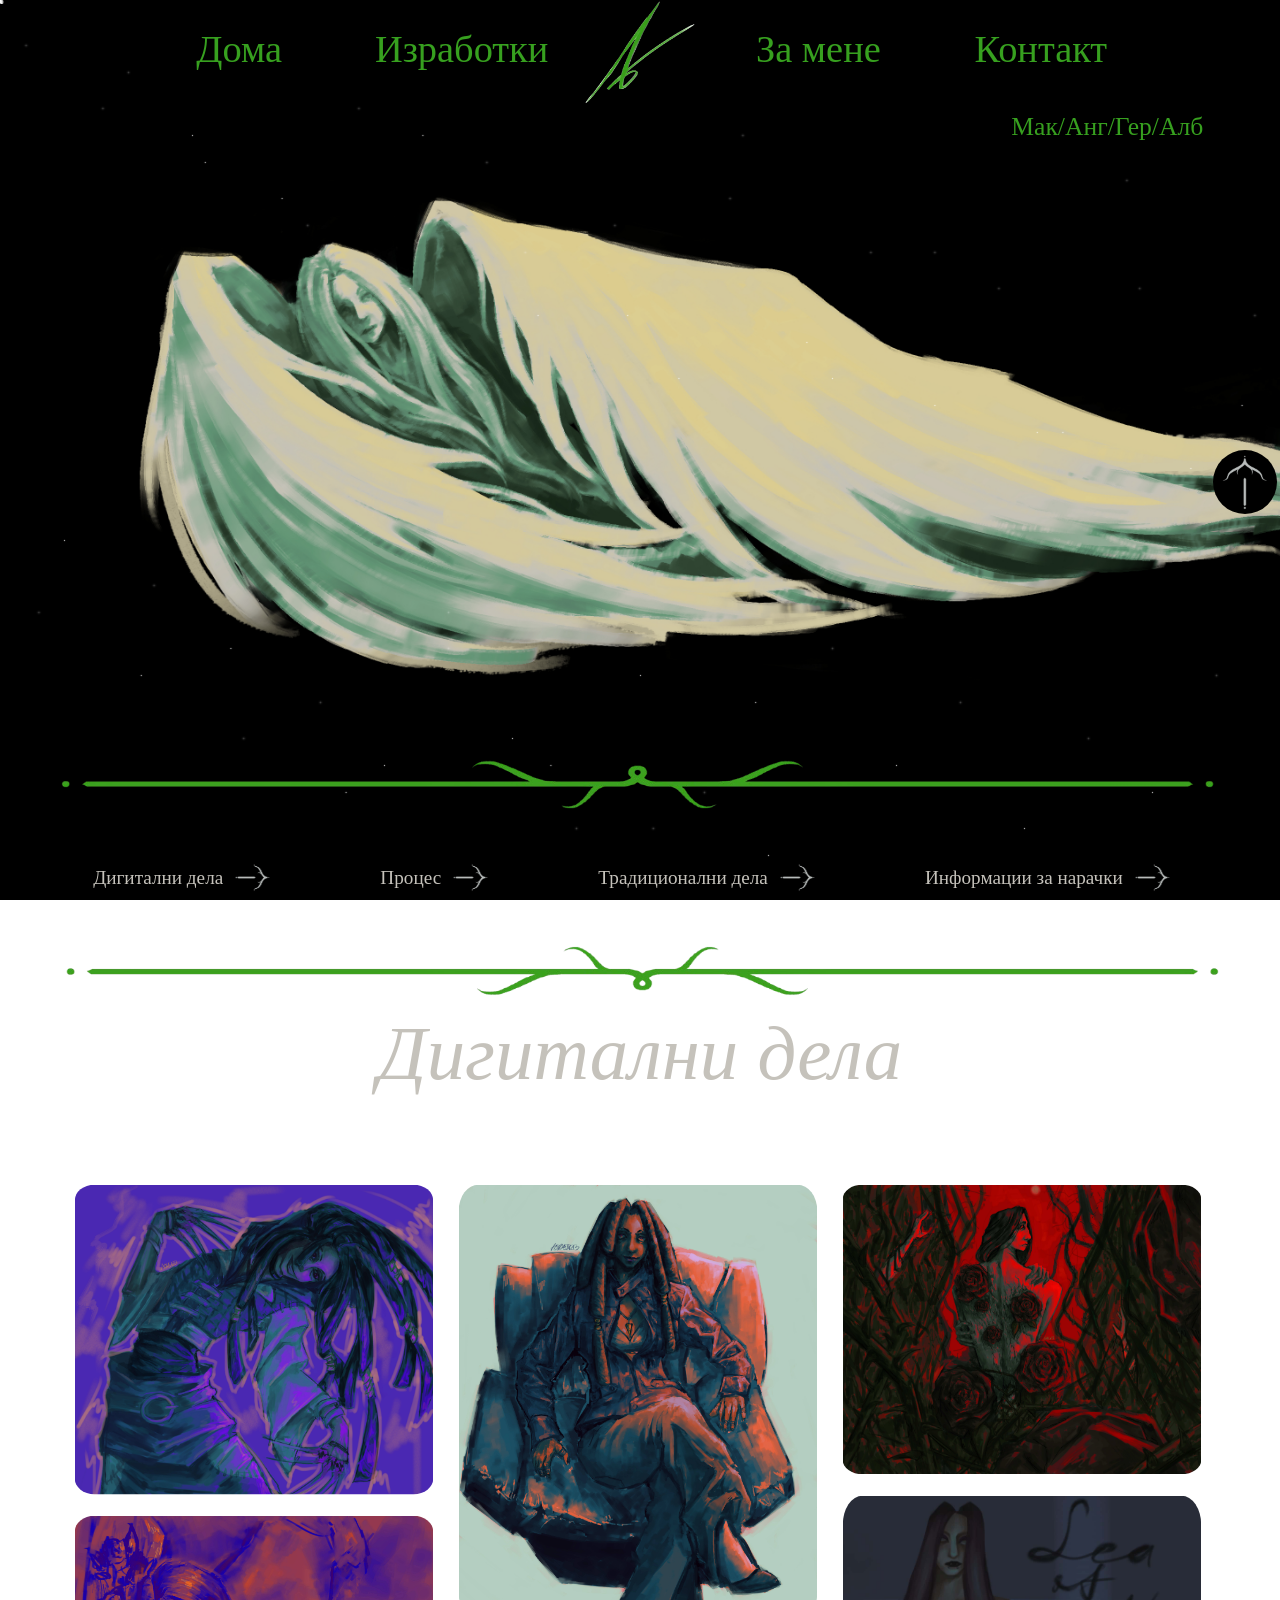
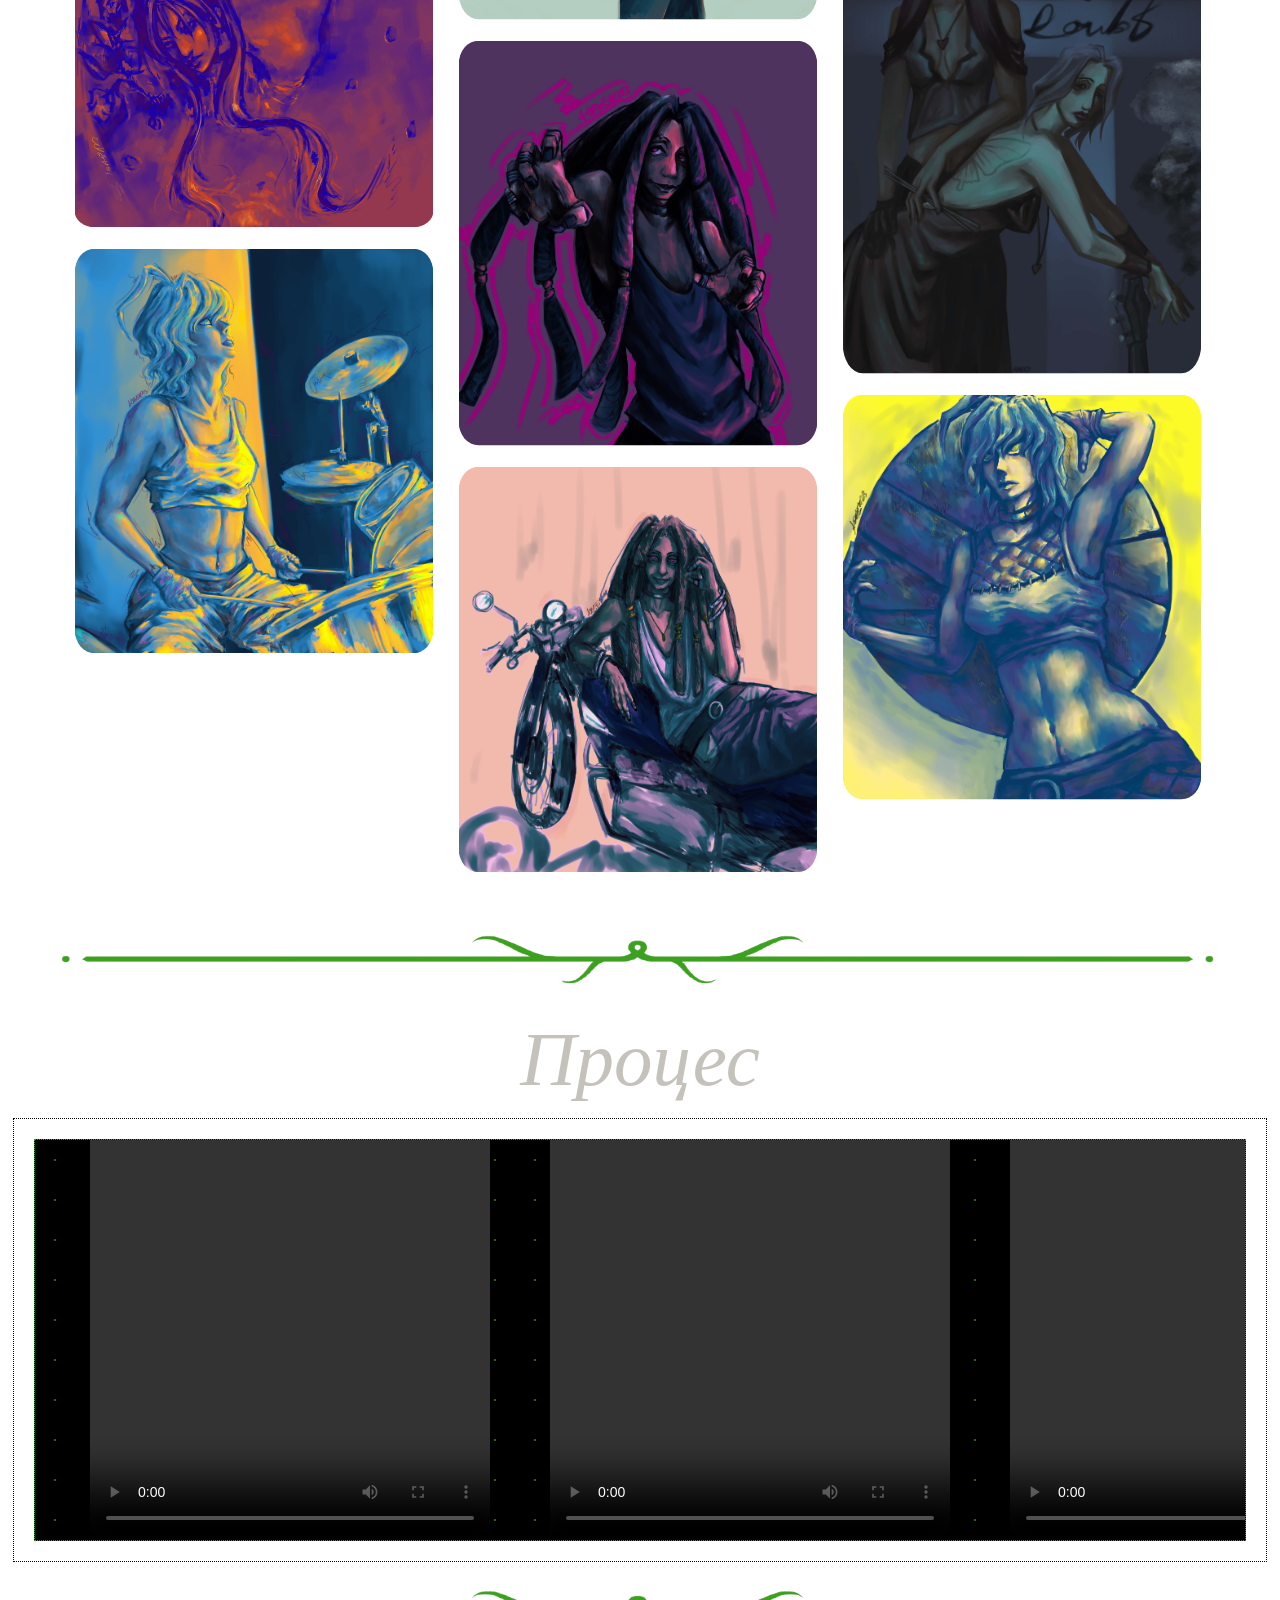
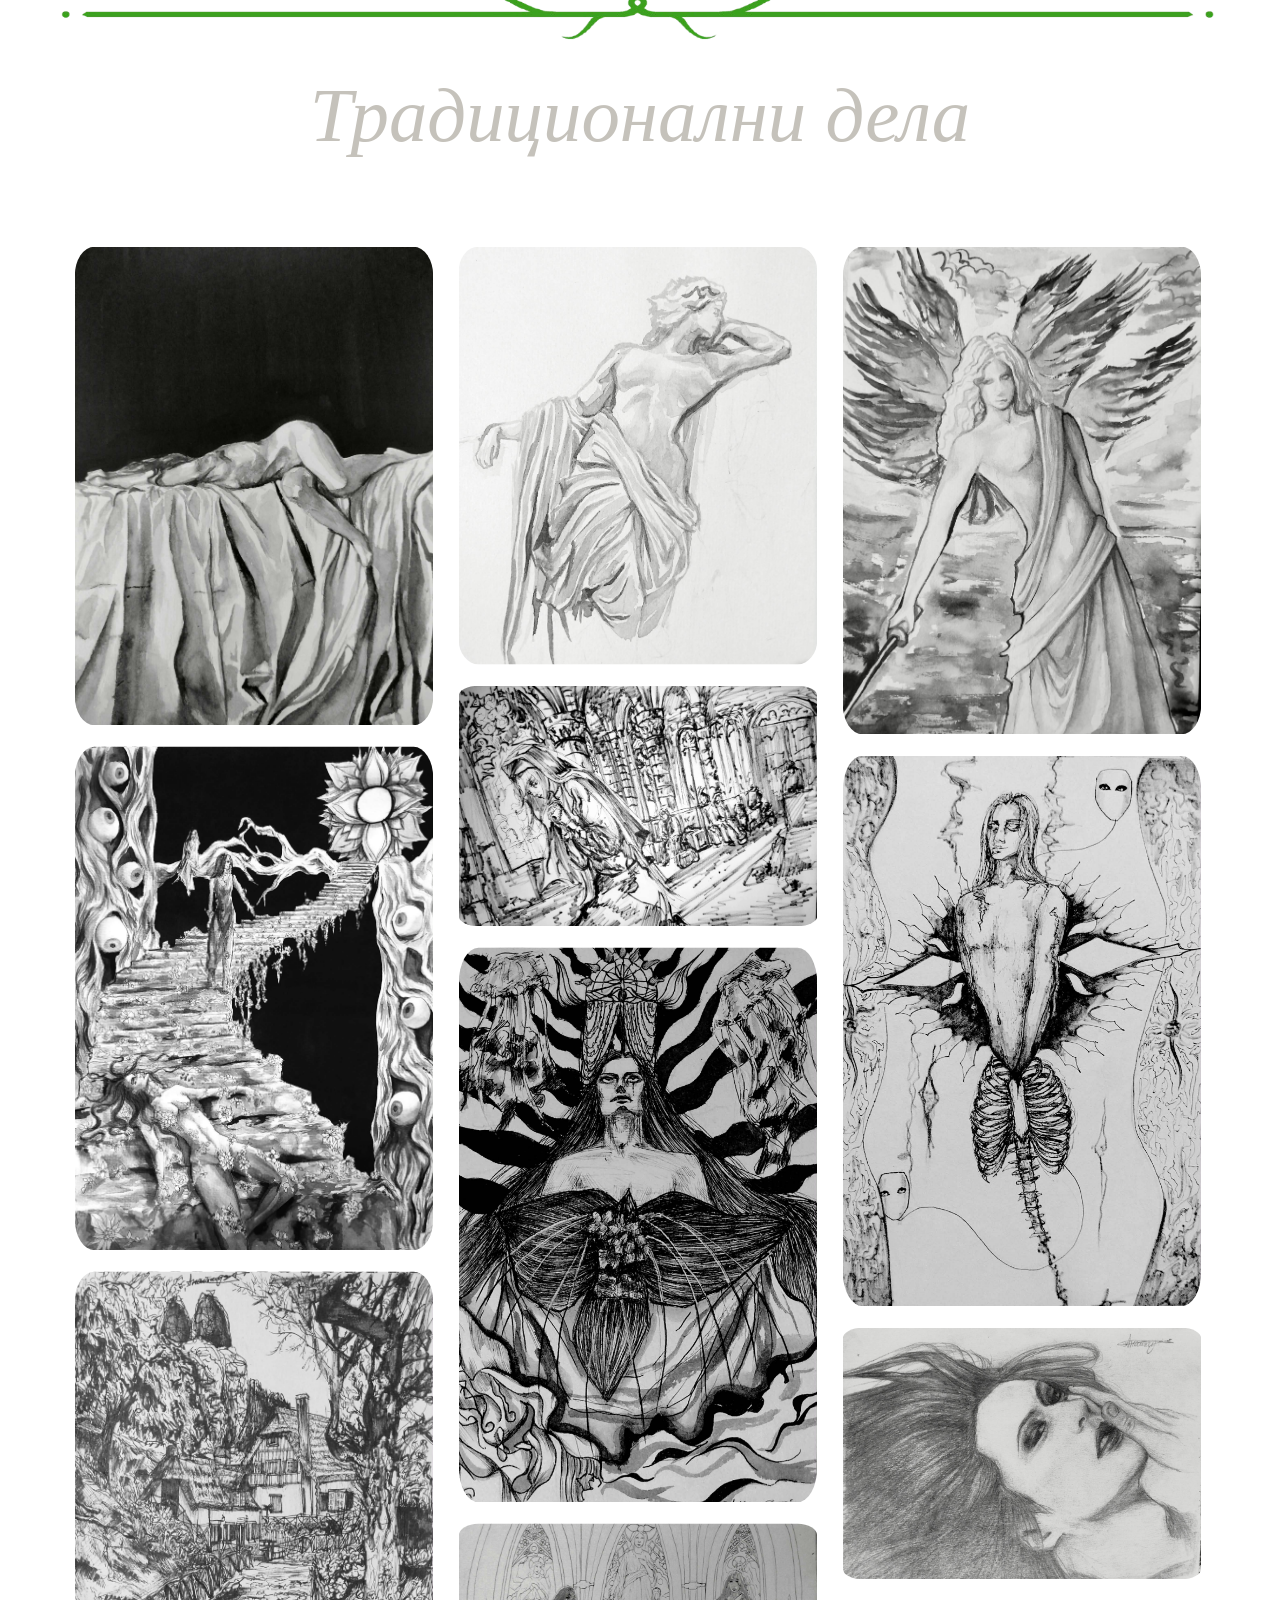
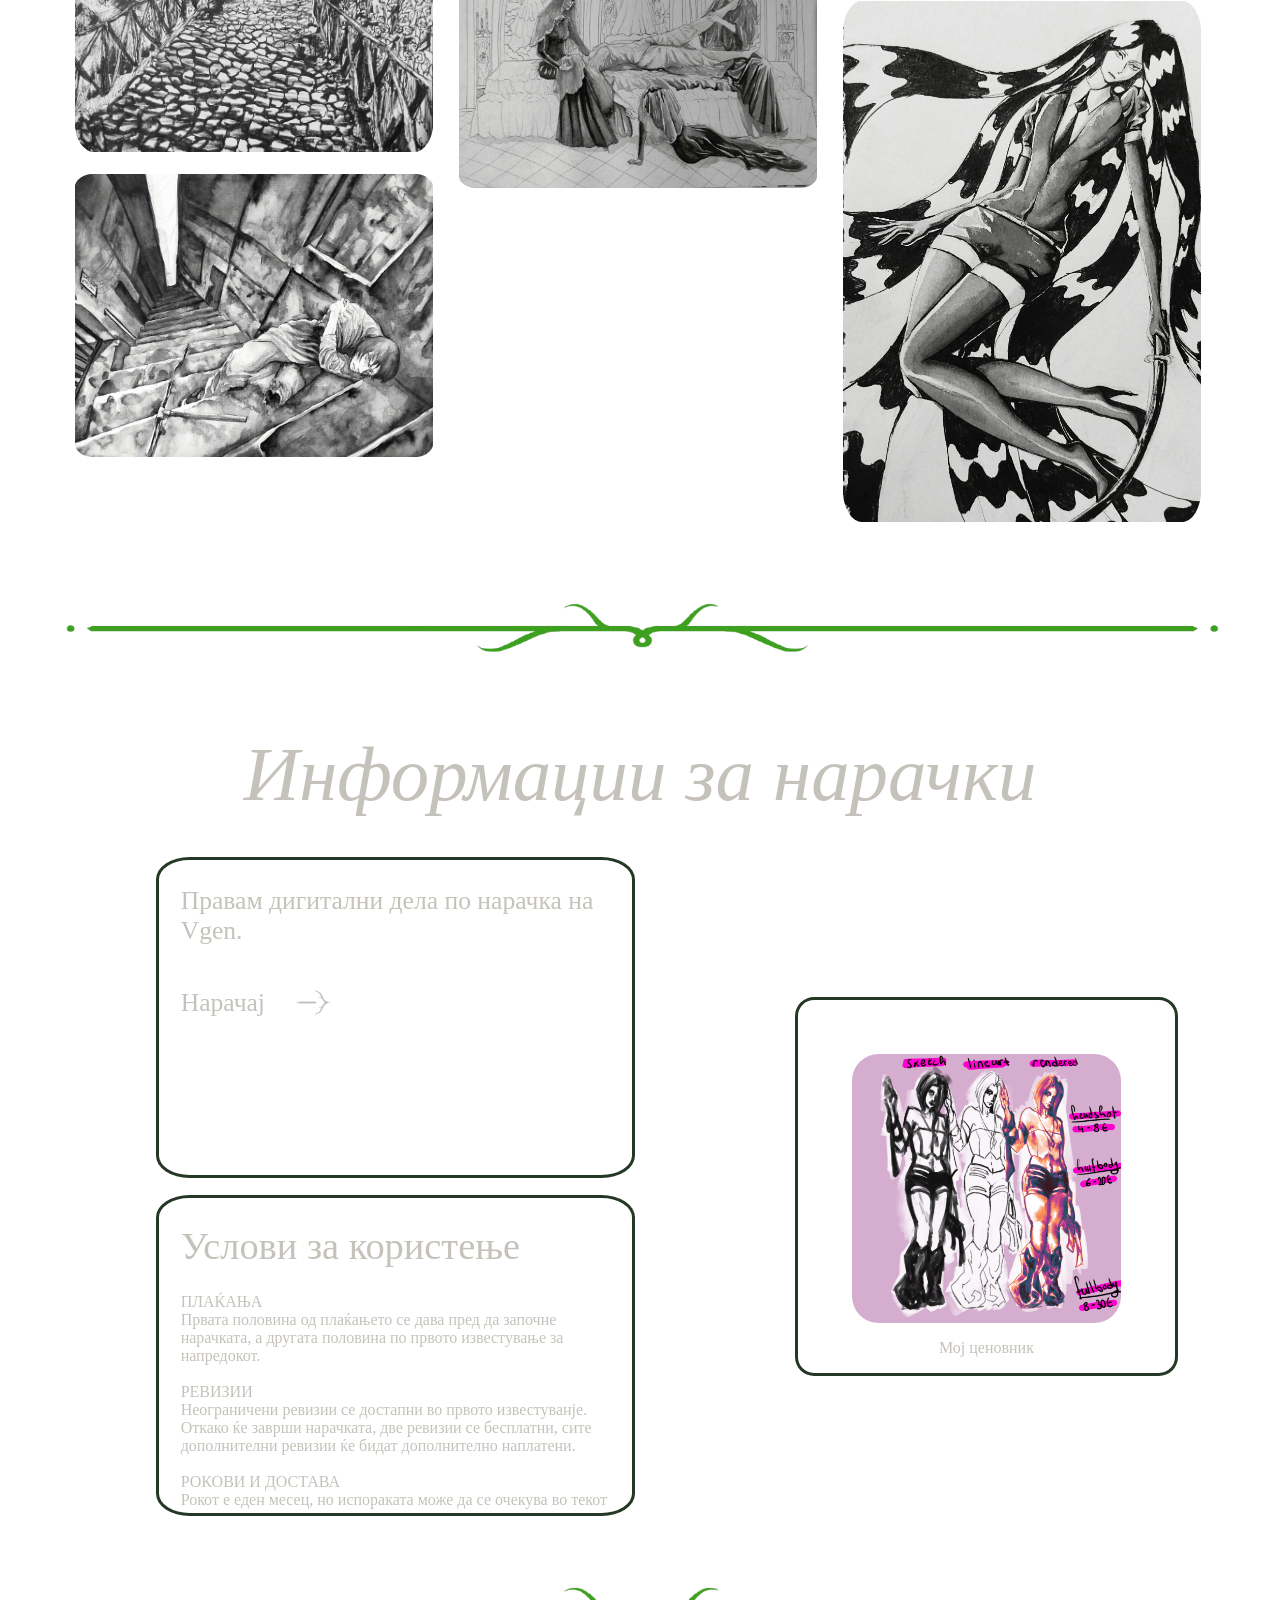
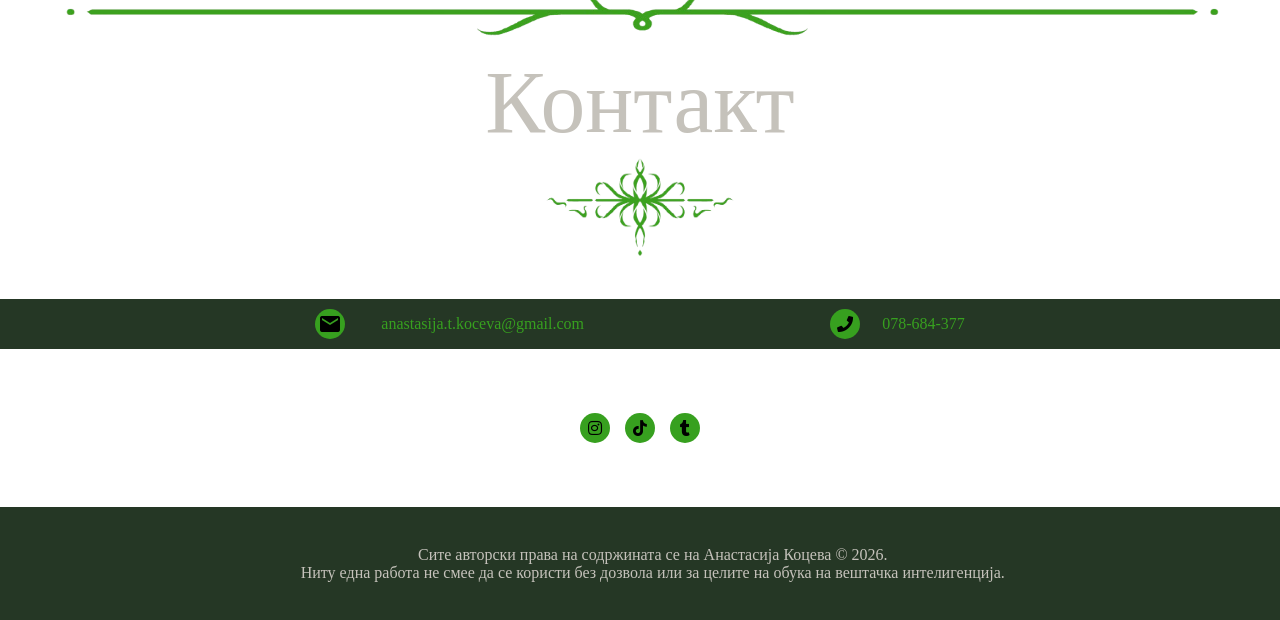
<file: work.mk.html>
<html>
    <head>
        <title>Work</title>
        <link rel="stylesheet" href="work.css" >
        <link rel="stylesheet"  href="https://cdnjs.cloudflare.com/ajax/libs/font-awesome/5.15.3/css/all.min.css">
<link href="https://fonts.googleapis.com/icon?family=Material+Icons" rel="stylesheet">

    </head>
    </head>
    <body>
       <div class="stars"></div>
<div class="shooting-star"></div>
<div class="shooting-star"></div>
<div class="shooting-star"></div>
<div class="shooting-star"></div>
<div class="shooting-star"></div>
        <div class="header">
<div class="options">
            <a class="option" href="index.html" >Дома</a>
            <a class="option" href="work.mk.html">Изработки</a>
            <img id="mainlogo" src="photos/logo-removebg-preview.png" >
            <a class="option" href="about me.mk.html">За мене</a>
            <a class="option" href="#contacts">Контакт</a>

         </div>   <div class="jazik">
          <a href="work.mk.html" class="jz">Мак</a>/<a href="work.html" class="jz">Анг</a>
          /<a href="work.ger.html" class="jz">Гер</a>/<a href="work.alb.html" class="jz">Алб</a></div>  
               <div class="logo">
               <a href="#mainlogo"><img id="up" src="photos/strelkaup-removebg-preview.png"></a>
         </div>
                 </div>
                         <div>
            <img id="divid1" src="photos/line1-removebg-preview.png">
        </div>
         <div class="work">
         <div class="contents">
                <div class="clink"><a href="#sectionone" class="conten">Дигитални дела</a>            
                 <a href="#sectionone"><img id="strelka1" src="photos/strelkaoposite-removebg-preview.png"></a></div>
                                   <div class="clink"><a href="#sectionfour" class="conten">Процес</a>
                 <a href="#sectionfour"><img id="strelka1" src="photos/strelkaoposite-removebg-preview.png"></a></div>
                <div class="clink"><a href="#sectiontwo" class="conten">Традиционални дела</a>
                 <a href="#sectiontwo"><img id="strelka1" src="photos/strelkaoposite-removebg-preview.png"></a></div>
                <div class="clink"><a href="#sectionthree" class="conten">Информации за нарачки</a>
                 <a href="#sectionthree"><img id="strelka1" src="photos/strelkaoposite-removebg-preview.png"></a></div>

            </div>
            <div class="examples">
                   <div>
            <img id="divid1" src="photos/line12-removebg-preview.png">
        </div>
                <h1 class="ime" id="sectionone">Дигитални дела</h1>
                <div class="digitalart">
                     <div class="container">

               <div class="column">
                 <img src="photos/,kjhgfd.jpg" style="width:100%" onclick="openModal();currentSlide(1)" class="hover-shadow">
                 <img src="photos/annn.jpg" style="width:100%" onclick="openModal();currentSlide(2)" class="hover-shadow">
                 <img src="photos/cithoni.jpg" style="width:100%" onclick="openModal();currentSlide(3)" class="hover-shadow">
               </div>
                <div class="column">
                 <img src="photos/femmm.jpg" style="width:100%" onclick="openModal();currentSlide(4)" class="hover-shadow">
                 <img src="photos/jab.jpg" style="width:100%" onclick="openModal();currentSlide(5)" class="hover-shadow">
                 <img src="photos/kkkkkk.jpg" style="width:100%" onclick="openModal();currentSlide(6)" class="hover-shadow" >
               </div>
                <div class="column">
                 <img src="photos/xxxs.jpg" style="width:100%" onclick="openModal();currentSlide(7)" class="hover-shadow">
                 <img src="photos/3a078c64-26b4-4f03-8c2b-e7a61367e272.jpeg" style="width:100%" onclick="openModal();currentSlide(8)" class="hover-shadow">
                 <img src="photos/gg.jpg" style="width:100%" onclick="openModal();currentSlide(9)" class="hover-shadow">
               </div>

                </div>
<div id="myModal" class="modal">

  <div class="modal-content">
      <span class="close cursor" onclick="closeModal()"><img id="x" src="photos/xxxx-removebg-preview.png"></span>
    <div class="photosdiv">
    <div class="mySlides">
  <img class="slideshowimg"  src="photos/,kjhgfd.jpg" >
    </div>
    <div class="mySlides">
  <img class="slideshowimg" src="photos/annn.jpg" >
    </div>
    <div class="mySlides">
  <img class="slideshowimg" src="photos/cithoni.jpg" >
    </div>
    <div class="mySlides">
    <img class="slideshowimg" src="photos/femmm.jpg" >
    </div>
    <div class="mySlides">
  <img class="slideshowimg" src="photos/jab.jpg" > 
    </div> 
    <div class="mySlides">
  <img class="slideshowimg" src="photos/kkkkkk.jpg" > 
    </div>
    <div class="mySlides">
  <img class="slideshowimg" src="photos/xxxs.jpg" >
    </div>
    <div class="mySlides">
  <img class="slideshowimg" src="photos/3a078c64-26b4-4f03-8c2b-e7a61367e272.jpeg" >
    </div>  
    <div class="mySlides">
  <img class="slideshowimg" src="photos/gg.jpg" style="width:100%"> 
    </div></div>
    <a class="prev" onclick="plusSlides(-1)"><img id="strelka" src="photos/strelka-removebg-preview.png"></a>
    <a class="next" onclick="plusSlides(1)"><img id="strelka" src="photos/strelkaoposite-removebg-preview.png"></a>
    </div>
  </div>

</div>
<div>            <img id="divid1" src="photos/line1-removebg-preview.png">
        </div>
        <div class="ime" id="sectionfour">Процес</div>
<div id="mz-gallery-container">

  <div id="mz-gallery">

    <figure>
      <video width="400" height="400" controls onclick="this.paused ? this.play() : this.pause();">
        <source src="photos/speedpaint_jEIlK2zc.mp4" type="video/mp4" >
      </video>
      <div></div>
      <div></div>
      <div></div>
      <div></div>
    </figure>




    <figure>
  <video width="400" height="400" controls onclick="this.paused ? this.play() : this.pause();">
        <source src="photos/b793a762-14c6-4f05-89d5-6e5ec12f2ae2_P3fN61uI.mp4" type="video/mp4" >
      </video>
      <div></div>
      <div></div>
      <div></div>
      <div></div>
    </figure>

    <figure>
  <video width="400" height="400" controls onclick="this.paused ? this.play() : this.pause();">
        <source src="photos/yaayyy_lrFz23Z6.mp4" type="video/mp4" >
      </video>
      <div></div>
      <div></div>
      <div></div>
      <div></div>
    </figure>
        <figure>
  <video width="400" height="400" controls onclick="this.paused ? this.play() : this.pause();">
        <source src="photos/9981a478-c7d6-4cda-a0f4-0cba2c00c783_nuy4kk7v.mp4" type="video/mp4" >
      </video>
      <div></div>
      <div></div>
      <div></div>
      <div></div>
    </figure>
    <figure>
  <video width="400" height="400" controls onclick="this.paused ? this.play() : this.pause();">
        <source src="photos/cac5d143-6699-47c2-bf1e-db99d5c6af64_s0iQVBNz.mp4" type="video/mp4" >
      </video>
      <div></div>
      <div></div>
      <div></div>
      <div></div>
    </figure>
    
    
    <figure>
  <video width="400" height="400" controls onclick="this.paused ? this.play() : this.pause();">
        <source src="photos/ytfv_9v6E5quR.mp4" type="video/mp4" >
      </video>
      <div></div>
      <div></div>
      <div></div>
      <div></div>
    </figure>
    </div>
</div>
<div>
          <img id="divid1" src="photos/line1-removebg-preview.png">
        </div>
            
                <div class="tradisionalart" id="sectiontwo"></div>
                             <h1 class="ime" >Традиционални дела</h1>
                                             <div class="digitalart">
                     <div class="container">

               <div class="column">
                 <img src="photos/tra1.jpeg" style="width:100%" onclick="openModal2();currentSlide2(1)" class="hover-shadow">
                 <img src="photos/tra2.jpeg" style="width:100%" onclick="openModal2();currentSlide2(2)" class="hover-shadow">
                 <img src="photos/tra3.jpeg" style="width:100%" onclick="openModal2();currentSlide2(3)" class="hover-shadow">
                  <img src="photos/tra4.jpeg" style="width:100%" onclick="openModal2();currentSlide2(4)" class="hover-shadow">
               </div>
                <div class="column">
                 <img src="photos/tra5.jpeg" style="width:100%" onclick="openModal2();currentSlide2(5)" class="hover-shadow">
                 <img src="photos/tra6.jpeg" style="width:100%" onclick="openModal2();currentSlide2(6)" class="hover-shadow" >
                  <img src="photos/tra7.jpeg" style="width:100%" onclick="openModal2();currentSlide2(7)" class="hover-shadow">
                 <img src="photos/tra8.jpeg" style="width:100%" onclick="openModal2();currentSlide2(8)" class="hover-shadow">
               </div>
                <div class="column">
                 <img src="photos/tra9.jpeg" style="width:100%" onclick="openModal2();currentSlide2(9)" class="hover-shadow">
                <img src="photos/tra10.jpeg" style="width:100%" onclick="openModal2();currentSlide2(10)" class="hover-shadow">
                <img src="photos/tra11.jpeg" style="width:100%" onclick="openModal2();currentSlide2(11)" class="hover-shadow">
                <img src="photos/tra12.jpeg" style="width:100%" onclick="openModal2();currentSlide2(12)" class="hover-shadow">
               </div>

                </div>
<div id="myModal2" class="modal2">

  <div class="modal-content">
      <span class="close cursor" onclick="closeModal2()"><img id="x" src="photos/xxxx-removebg-preview.png"></span>
    <div class="photosdiv">
    <div class="mySlides2">
  <img class="slideshowimg2"  src="photos/tra1.jpeg" >
    </div>
    <div class="mySlides2">
  <img class="slideshowimg2" src="photos/tra2.jpeg" >
    </div>
    <div class="mySlides2">
  <img class="slideshowimg2" src="photos/tra3.jpeg" >
    </div>
    <div class="mySlides2">
    <img class="slideshowimg2" src="photos/tra4.jpeg" >
    </div>
    <div class="mySlides2">
  <img class="slideshowimg2" src="photos/tra5.jpeg" > 
    </div> 
    <div class="mySlides2">
  <img class="slideshowimg2" src="photos/tra6.jpeg" > 
    </div>
    <div class="mySlides2">
  <img class="slideshowimg2" src="photos/tra7.jpeg" >
    </div>
    <div class="mySlides2">
  <img class="slideshowimg2" src="photos/tra8.jpeg" >
    </div>  
    <div class="mySlides2">
  <img class="slideshowimg2" src="photos/tra9.jpeg" > 
    </div>
    <div class="mySlides2">
  <img class="slideshowimg2"  src="photos/tra10.jpeg" >
    </div>
        <div class="mySlides2">
  <img class="slideshowimg2"  src="photos/tra11.jpeg" >
    </div>
        <div class="mySlides2">
  <img class="slideshowimg2"  src="photos/tra12.jpeg" >
    </div>
</div>
    <a class="prev" onclick="plusSlides2(-1)"><img id="strelka" src="photos/strelka-removebg-preview.png"></a>
    <a class="next" onclick="plusSlides2(1)"><img id="strelka" src="photos/strelkaoposite-removebg-preview.png"></a>
    </div>
  </div>

</div>
                           <div>
            <img id="divid1" src="photos/line12-removebg-preview.png">
        </div> <div class="commisioninfo" id="sectionthree"></div>
                             <h1 class="ime" style="padding-top: 5%;">Информации за нарачки</h1>
                                     <div class="main">
            <div class="description"><div class="ts">
                <p class="introduction" style="font-size: 2vw;">Правам дигитални дела по нарачка на Vgen.
                </p>
                            <div class="moree">
                        <a href="https://vgen.co/AoAex_23" class="more" style="width: 40%;">Нарачај</a>
                        <a href="https://vgen.co/AoAex_23"><img id="strelka" src="photos/strelkaoposite-removebg-preview.png"></a>
                                     </div >   </div> 
                                     <div class="tos" style="  margin-top: 4%;"><p class="introduction">Услови за користење<div >
                                      ПЛАЌАЊА<br>
Првата половина од плаќањето се дава пред да започне нарачката, а другата половина по првото известување за напредокот.
<br><br>
РЕВИЗИИ<br>
Неограничени ревизии се достапни во првото известуванје. Откако ќе заврши нарачката, две ревизии се бесплатни, сите дополнителни ревизии ќе бидат дополнително наплатени.
<br><br>
РОКОВИ И ДОСТАВА<br>
Рокот е еден месец, но испораката може да се очекува во текот на првата недела.
<br><br>
УПОТРЕБА<br>
Провизиите се само за лична употреба.
Не смее да се користи за обука на вештачка интелигенција.
Имам прево да ја објавам работата онлајн, јасно наведувајќи дека станува збор за нарачка. Доколку клиентот не е согласен со ова, ве молам однапред да биде изјаснето.
<br><br>
РЕФУНДАЦИИ<br>
Рефундации се достапни само ако не сум во можност да ја завршам нарачката до дадениот рок и ако враќањето на средствата е побарано пред какви било известувања за напредокот.
<br><br>
КОМУНИКАЦИЈА<br>
Редовни известувања и очекувани повратни информации од клиентот пред да продолжите со нарачката.<br>
</div>
</p></div>   
                                     </div>          
            <div class="PicMe">
              <p style="color: rgba(197, 194, 187)">Мој ценовник</p>
                <img id="me" src="photos/comshe.jpg">
            </div>

        </div>
                    <img id="divid1" src="photos/line12-removebg-preview.png">
        </div>

              
                </div>
            </div>
         </div>

        <h1 class="imeGallery" id="contacts" >Контакт</h1>
                                    <div class="endpic">
          <img id="end" src="photos/end.-removebg-preview.png">
        </div>
        <div class="telgmail">
            <div class="tgdiv">
        <div class="divg"><i class="material-icons">mail</i><a href="mailto:anastasija.t.koceva@gmail.com" class="tg">anastasija.t.koceva@gmail.com</a></div>
        <div class="divt"><i class="fa fa-phone"></i><p class="tg">078-684-377</p></div>
            </div>
        </div>
        <div class="contact">
            <div class="media">
            <a href="https://www.instagram.com/aoaex.232?utm_source=ig_web_button_share_sheet&igsh=ZDNlZDc0MzIxNw==" class="fab fa-instagram"></a>
            <a href="https://www.tiktok.com/@aoaex.23?is_from_webapp=1&sender_device=pc" class="fab fa-tiktok"></a>
            <a href="https://www.tumblr.com/aoaex23?source=share" class="fab fa-tumblr"></a>
            </div>
        </div>
        <div class="rights">
        <div class="tg" style="color:rgba(197, 194, 187);">Сите авторски права на содржината се на Анастасија Коцева © 2026. </div>
        <div class="tg" style="color:rgba(197, 194, 187);">Ниту една работа не смее да се користи без дозвола или за целите на обука на вештачка интелигенција.
</div>
        </div>
            <script>

// Open the Modal
function openModal() {
  document.getElementById("myModal").style.display = "block";
}

// Close the Modal
function closeModal() {
  document.getElementById("myModal").style.display = "none";
}

var slideIndex = 1;
showSlides(slideIndex);

// Next/previous controls
function plusSlides(n) {
  showSlides(slideIndex += n);
}

// Thumbnail image controls
function currentSlide(n) {
  showSlides(slideIndex = n);
}

function showSlides(n) {
  var i;
  var slides = document.getElementsByClassName("mySlides");
  var dots = document.getElementsByClassName("slideshowimg");
  if (n > slides.length) {slideIndex = 1}
  if (n < 1) {slideIndex = slides.length}
  for (i = 0; i < slides.length; i++) {
    slides[i].style.display = "none";
  }
  for (i = 0; i < dots.length; i++) {
    dots[i].className = dots[i].className.replace(" active", "");
  }
  slides[slideIndex-1].style.display = "block";
  dots[slideIndex-1].className += " active";
}
// Open the Modal
function openModal2() {
  document.getElementById("myModal2").style.display = "block";
}

// Close the Modal
function closeModal2() {
  document.getElementById("myModal2").style.display = "none";
}

var slideIndex2 = 1;
showSlides2(slideIndex2);

// Next/previous controls
function plusSlides2(m) {
  showSlides2(slideIndex2 += m);
}

// Thumbnail image controls
function currentSlide2(m) {
  showSlides2(slideIndex2 = m);
}

function showSlides2(m) {
  var x;
  var slides2 = document.getElementsByClassName("mySlides2");
  var dots2 = document.getElementsByClassName("slideshowimg2");
  if (m > slides2.length) {slideIndex2 = 1}
  if (m< 1) {slideIndex2 = (slides2.length)}
  for (x = 0; x < (slides2.length); x++) {
    slides2[x].style.display = "none";
  }
  for (x =0; x < (dots2.length); x++) {
    dots2[x].className = dots2[x].className.replace(" active", "");
  }
  slides2[slideIndex2-1].style.display = "block";
  dots2[slideIndex2-1].className += " active";
}


</script>
    </body>
</html>
</file>
<file: home page.css>
html {
  background-image: url(photos/Black.png.webp);
  background-repeat: repeat;
  background-attachment: fixed;
  background-size: cover;
  margin: 0%;
  scroll-behavior: smooth;
}

body{
  width: 100%;
  margin: 0%;
  height: 100%;
}

.header{
  margin: 0%;
  display: flex;
  flex-direction: column;
  gap:2%;
  padding-bottom: 2%;
  align-items:centers;
  width:100%;
  height:80%;
  font-size: 4vw;
}
.jazik{
  all: unset;
  gap:0%;
  display: flex;
  justify-content: flex-end;

  padding-right:6% ;
  font-size: 2vw;
  color: rgba(55, 160, 31);
  text-decoration: none;
}
.jz{
  all: unset;
    font-size: 2vw;
  color: rgba(55, 160, 31);
  text-decoration: none;
  cursor: pointer;
}
.jz:hover{
    opacity: 50%;
   transform: scale(0.9); 
}
.options{
  all:unset;
  top: gap 0%;
  display: flex;
  justify-content: space-between;
  align-items: center;
  margin-top: 1%;
  margin-bottom: 1%;
  margin-left: 10%;
  margin-right: 10%;
  text-align:  center;
  width: auto;
  height: 10%;
}

.option{
  all: unset;
  font-style: Raleway;
  width: 50rem;
  color: rgba(197, 194, 187);
  cursor: pointer;
      position: relative;
      display: block;
      text-decoration: none;
      color:rgba(55, 160, 31);
      font-size: 2.4rem;
      transition: .5s;
      z-index: 1;}
      .option:before {
        content: '';
        position: absolute;
        top: 0;
        left: 0;
        width: 100%;
        height: 100%;
        border-top: 2px solid #b7b7b7;
        border-bottom: 2px solid  #b7b7b7;
        transform: scaleY(2);
        opacity: 0;
        transition: .3s;
      }
      .option:after {
        content: '';
        position: absolute;
        top: 2px;
        left: 0;
        width: 100%;
        height: 100%;
        background-color:  #000000;
        transform: scale(0);
        opacity: 0;
        transition: .3s;
        z-index: -1;
      }
      .option:hover {
        color:  rgba(197, 194, 187);
        &:before {
          transform: scaleY(1);
          opacity: 1;
        }
        .option:after {
          transform: scaleY(1);
          opacity: 1;
        }
      }
.option:hover{
  opacity: 50%;
   transform: scale(0.9); 
}

 #mainlogo{
  object-fit: scale-down;
  width:auto ;
  height: 200%;
}

.logo{
  background-image: url(photos/header123.jpg);
  background-repeat: no-repeat;
  background-size: cover;
  width:auto;
  height:90%;
}
.upp{
  width: 100%;
  height: fit-content;
}

#up{
    position: fixed !important;
    z-index: 1000;
    right: 3px;
    top: 450;
    object-fit: scale-down;
    width: 5vw;
    height: 5vw;
    cursor: pointer;
    border-radius: 50%;
    background-color: black;
}
#up:hover{
    opacity: 90%;
   transform: scale(0.9); 
   outline: 1px solid rgba(55, 160, 31);

}
#divid1{
  display: flex;
  width: 100%;
  height: auto;
  object-fit: scale-down;
}

.main{
  all: unset;
  display: flex;
  flex-direction: row;
  padding-left: 10%;
  padding-right: 10%;
  width: 80%;
  height: auto;
  font-style: Raleway;
}

.description{
  all:unset;
  width: 50%;
  padding-left: 5%;
  padding-right: 5%;
  color: rgba(197, 194, 187);
}

.ime{
  all:unset;
  font-weight: lighter;
  font-size: 6vw;
  font-style: italic;
}

.introduction{
  all: unset;
  display: flex;
  padding-bottom: 2vw;
  padding-top: 2vw;
  font-size: 3vw;
}
.underline {
  font-size: 2rem;
  position: relative;
  display: inline-block;
}

.underline::after,
.underline::before {
  content: '';
  position: absolute;
  width: 100%;
  height: 2px;
  background: linear-gradient(to right,  rgba(197, 194, 187), rgba(55, 160, 31));
  bottom: -5px;
  left: 0;
  transform: scaleX(0);
  transform-origin: right;
  transition: transform 0.4s ease-out;
}

.underline::before {
  top: -5px;
  transform-origin: left;
}

.underline:hover::after,
.underline:hover::before {
  transform: scaleX(1);
}


.moree{
  display: flex;
  flex-direction: row;
  align-items: center;
  width: 50%;
  height: 20%;
}
.more:hover{
  opacity: 50%;
   transform: scale(0.9); 
}
#strelka:hover{
  opacity: 50%;
   transform: scale(0.9); 
}
.more{
  all: unset;
  font-size: 3vw;
  color: rgba(197, 194, 187);
}

#strelka{
  object-fit: scale-down;
  width: 7vw;
  height: 7vw;
}

.PicMe{
  padding-left: 5%;
  padding-right: 5%;
  width: 50%;
  height: 70%;
  display: flex;
  justify-content: center;
}
.PicMe {
  --s: 40%;   /* the size of the image */
  --b: 6px;     /* the border thickness*/
  --g: 8px;    /* the gap */
  --c: rgba(55, 160, 31); /* the color */
  
  width: var(--s);
  aspect-ratio: 1;
  outline: calc(var(--s)/2) solid #0009;
  outline-offset: calc(var(--s)/-2);
  cursor: pointer;
  transition: .5s;
}
.PicMe:hover {
  outline: var(--b) solid var(--c);
  outline-offset: var(--g);
}

.PicMe + .PicMe {
  border-radius: 50%;
}
#me{
  object-fit: scale-down;
  height: 100%;
  width: 100%;
  border-radius: 10%;
}

#divid2{
 display: flex;
 padding-bottom: 3%;
 width: 100%;
 height: auto;
 object-fit: scale-down;
}

.Gallery{
  display: flex;
  flex-direction:row;
  justify-content: center;
  align-items: center;
  width: 100%;
  height: auto;
}

.imeGallery{
  all: unset;
  display: flex;
  justify-content: center;
  font-size: 8vw;
  font-style: Raleway;
  color:  rgba(197, 194, 187);
}


.container {
  all: unset;
  display: flex;
  justify-content: center;
  align-items: flex-start;
 
  padding-top: 6% ;
  padding-bottom: 3%;
  flex-wrap: wrap;
  width: 80%;
}
.row > .column {
  padding: 0 8px;
}

.row:after {
  content: "";
  display: table;
  clear: both;
}

.column {
  float: left;
  width: 25%;
  
}

.modal {
  display: none;
  position: fixed;
  z-index: 1;
  left: 0;
  top: 0;
  width: 100%;
  height: 100%;
  background-color: transparent;
  backdrop-filter: blur(10px);
}

.modal-content {
  position: relative;
  padding: 0;
 height: 100%;
 width: 100%;
}

.close {
  color: white;
  position: absolute;
  top: 10px;
  size: 5px;
  right: 25px;
  font-weight: bold;
}
#x{
  object-fit: scale-down;
  width: 4vw;
  height: 4vw;
}

.close:hover,
.close:focus {
  opacity: 40%;
  text-decoration: none;
  cursor: pointer;
}
#x:hover
{
  opacity: 0.7;
}

.mySlides {
  display: none;
}

.prev,
.next {
  cursor: pointer;
  position: absolute;
  top: 50%;
  width: auto;
  padding: 16px;
  margin-top: -50px;
  color: white;
  font-weight: bold;
  font-size: 20px;
  transition: 0.6s ease;
  border-radius: 0 3px 3px 0;
  user-select: none;
  -webkit-user-select: none;
}

.next {
  right: 0;
  border-radius: 3px 0 0 3px;
}

.prev:hover,
.next:hover,
.prev:focus,
.next:focus {
  opacity: 50%;
}
.photosdiv{
  
  display: flex;
  justify-content: center;
  width: 100%;
  height: 100%;
  padding-top: 5%;
  padding-bottom: 5%;
}
.slideshowimg{
  max-height:80%;
  width: auto;
  border-radius: 8%;
}

img.hover-shadow {
  transition: 0.1s;
}

.hover-shadow:hover {
  box-shadow: 0 4px 8px 0 rgba(0, 0, 0, 0.2), 0 6px 20px 0 rgba(0, 0, 0, 0.19);
}
.column {
  flex: 28%;
  padding-right:2% ;
  max-width: 28%;
}
  
.column img {
  cursor: zoom-in;  
  padding: 3%;
  vertical-align: middle;
  border-radius: 8%;
}

.column img:hover
{
  opacity: 0.5;
     transform: scale(0.9); 
}
@media screen and (max-width: 600px) {
  .column {
    flex: 100%;
    max-width: 100%;}
}

.sidediv{
  display: flex;
  justify-content: center;
  width: 7%;
  height: 100%;
}

#leftsd{
  object-fit: scale-down;
  height: 100%;
  width: 100%;
}

#rightsd{
  object-fit: scale-down;
  height: 100%;
  width: 100%;
}

.moreee{
  display: flex;
  flex-direction: row;
  justify-content: center;
  align-items: center;
  width: 100%;
  height: 8%;
  padding-bottom: 5%;
}
.telgmail{
display: flex;
  justify-content: space-between;
  width: 100%;
  padding-top: 3%;
  height: auto;
}

.tgdiv{
  display: flex;
  padding-left: 15%;
  padding-right:15% ;
  justify-content: space-around;
  align-items: center;
  background-color: rgb(37, 55, 37);
  width: 70%;
}
.divt{
  display: flex;
  flex-direction: row;
  justify-content: space-between;
  align-items: center;
  width:15%
}

.divg{
  display: flex;
  flex-direction: row;
  justify-content: space-between;
  align-items: center;
  width: 30%;
}

.tg{
  display: flex;
  text-decoration: none;
  color: rgba(55, 160, 31);
  padding-left: 2%;
}

.material-icons{ 
  display: flex;
  align-content: center;
  text-align: center;
  width: 30px;
  height: 30px;
  text-decoration: none;
  border-radius: 50%;
  background: rgba(55, 160, 31);
  color: rgb(0, 0, 0); 
}

.contact{
  display: flex;
  justify-content: center;
  padding-top: 5%;
  padding-bottom: 5%;
  width: auto;
  height: auto;


}
.media{
    display: flex;
  justify-content: space-between;
    width: 120px;
    height: auto;
}
.fab {
  display: flex;
  align-content: center;
  text-align: center;
  width: 30px;
  height: 30px;
  text-decoration: none;
  border-radius: 50%;
}
.fa {
  display: flex;
  align-content: center;
  text-align: center;
  width: 30px;
  height: 30px;
  text-decoration: none;
  border-radius: 50%;
}

.fab:hover {
  opacity: 0.7;
}

.fa-instagram {
  background: rgba(55, 160, 31);
  color: rgb(0, 0, 0);
}

.fa-tiktok {
  background: rgba(55, 160, 31);
  color: rgb(0, 0, 0);
}
.fa-tumblr {
  background: rgba(55, 160, 31);
  color: rgb(0, 0, 0);
}
.fa-phone{
  background: rgba(55, 160, 31);
  color: rgb(0, 0, 0);
}
.fa:hover{
  opacity: 50%;
}
.rights{
  display: flex;
  flex-direction: column;
  align-items: center;
  justify-content: center;
  padding-bottom: 3%;
    padding-top: 3%;
  background-color: rgb(37, 55, 37);
  color:rgba(197, 194, 187);
}
.divg:hover,
.divt:hover
{
  opacity: 50%;
}
.endpic{
  display: flex;
  justify-content: center;
  width: 100%;
  height: 12%;
}
#end{
  width: 15%;
  height: 100%;
}

.stars {
  width: 1px;
  height: 1px;
  position: absolute;
  background: white;
  box-shadow: 2vw 5vh 2px white, 10vw 8vh 2px white, 15vw 15vh 1px white,
    22vw 22vh 1px white, 28vw 12vh 2px white, 32vw 32vh 1px white,
    38vw 18vh 2px white, 42vw 35vh 1px white, 48vw 25vh 2px white,
    53vw 42vh 1px white, 58vw 15vh 2px white, 63vw 38vh 1px white,
    68vw 28vh 2px white, 73vw 45vh 1px white, 78vw 32vh 2px white,
    83vw 48vh 1px white, 88vw 20vh 2px white, 93vw 52vh 1px white,
    98vw 35vh 2px white, 5vw 60vh 1px white, 12vw 65vh 2px white,
    18vw 72vh 1px white, 25vw 78vh 2px white, 30vw 85vh 1px white,
    35vw 68vh 2px white, 40vw 82vh 1px white, 45vw 92vh 2px white,
    50vw 75vh 1px white, 55vw 88vh 2px white, 60vw 95vh 1px white,
    65vw 72vh 2px white, 70vw 85vh 1px white, 75vw 78vh 2px white,
    80vw 92vh 1px white, 85vw 82vh 2px white, 90vw 88vh 1px white,
    95vw 75vh 2px white;
  animation: twinkle 8s infinite linear;
    animation:  flash ease infinite;
}

.shooting-star {
  position: absolute;
  width: 4px;
  height: 4px;
  border-radius: 2px;
  
  background: linear-gradient(90deg, rgb(255, 255, 255), transparent);
  animation: shoot 3s infinite ease-in;
}

.shooting-star:nth-child(1) {
  top: 20%;
  left: -100px;
  animation-delay: 0s;
}

.shooting-star:nth-child(2) {
  top: 35%;
  left: -100px;
  animation-delay: 1s;
}

.shooting-star:nth-child(3) {
  top: 50%;
  left: -100px;
  animation-delay: 2s;
}

@keyframes twinkle {
  0%,
  100% {
    opacity: 0.8;
  }
  50% {
    opacity: 0.4;
  }
}

@keyframes shoot {
  0% {
    transform: translateX(0) translateY(0) rotate(25deg);
    opacity: 1;
  }
  100% {
    transform: translateX(90vw) translateY(50vh) rotate(25deg);
    opacity: 0;
  }
}
@keyframes flash{
  0%,50%,100%{
    opacity: 0;
    box-shadow: 0 0 0vw 0vw rgb(255, 255, 255);}
  5%{
    opacity: 1;
    box-shadow: 0 0 2vw 0.4vw rgb(255, 255, 255);}}

/* Additional twinkling stars with different animation timing */
.stars::after {
  content: "";
  position: absolute;
  width: 1px;
  height: 1px;
  background: white;
  box-shadow: 8vw 12vh 2px white, 16vw 18vh 1px white, 24vw 25vh 2px white,
    33vw 15vh 1px white, 41vw 28vh 2px white, 49vw 35vh 1px white,
    57vw 22vh 2px white, 65vw 42vh 1px white, 73vw 28vh 2px white,
    81vw 48vh 1px white, 89vw 32vh 2px white, 97vw 45vh 1px white,
    3vw 68vh 2px white, 11vw 75vh 1px white, 19vw 82vh 2px white,
    27vw 88vh 1px white, 35vw 72vh 2px white, 43vw 85vh 1px white,
    51vw 92vh 2px white, 59vw 78vh 1px white;
  animation: twinkle 6s infinite linear reverse;
}
</file>
<file: about me.css>
html {
  background-image: url(photos/Black.png.webp);
  background-repeat: repeat;
  background-attachment: fixed;
  background-size: cover;
  margin: 0%;
  scroll-behavior: smooth;
}

body{
  width: 100%;
  margin: 0%;
  height: 100%;
}

.header{
  margin: 0%;
  display: flex;
  flex-direction: column;
  gap:2%;
  padding-bottom: 2%;
  align-items:centers;
  width:100%;
  height:80%;
  font-size: 4vw;
}
.jazik{
  all: unset;
  gap:0%;
  display: flex;
  justify-content: flex-end;

  padding-right:6% ;
  font-size: 2vw;
  color: rgba(55, 160, 31);
  text-decoration: none;
}
.jz{
  all: unset;
    font-size: 2vw;
  color: rgba(55, 160, 31);
  text-decoration: none;
  cursor: pointer;
}
.jz:hover{
    opacity: 50%;
   transform: scale(0.9); 
}
.options{
  all:unset;
  display: flex;
  justify-content: space-between;
  align-items: center;
  margin-top: 1%;
  margin-bottom: 1%;
  margin-left: 10%;
  margin-right: 10%;
  text-align:  center;
  width: auto;
  height: 10%;
}

.option{
  all: unset;
  font-style: Raleway;
  width: 50rem;
  color: rgba(197, 194, 187);
  cursor: pointer;
      position: relative;
      display: block;
      text-decoration: none;
      color:rgba(55, 160, 31);
      font-size: 2.4rem;
      transition: .5s;
      z-index: 1;}
      .option:before {
        content: '';
        position: absolute;
        top: 0;
        left: 0;
        width: 100%;
        height: 100%;
        border-top: 2px solid #b7b7b7;
        border-bottom: 2px solid  #b7b7b7;
        transform: scaleY(2);
        opacity: 0;
        transition: .3s;
      }
      .option:after {
        content: '';
        position: absolute;
        top: 2px;
        left: 0;
        width: 100%;
        height: 100%;
        background-color:  #000000;
        transform: scale(0);
        opacity: 0;
        transition: .3s;
        z-index: -1;
      }
      .option:hover {
        color:  rgba(197, 194, 187);
        &:before {
          transform: scaleY(1);
          opacity: 1;
        }
        .option:after {
          transform: scaleY(1);
          opacity: 1;
        }
      }
.option:hover{
  opacity: 50%;
   transform: scale(0.9); 
}

 #mainlogo{
  object-fit: scale-down;
  width:auto ;
  height: 200%;
}

.logo{
  background-image: url(photos/header123458.jpg);
  background-repeat: no-repeat;
  background-size: cover;
  width:auto;
  height:90%;
}
#up{
    position: fixed !important;
    z-index: 1000;
    right: 3px;
    top: 450;
    object-fit: scale-down;
    width: 5vw;
    height: 5vw;
    cursor: pointer;
    border-radius: 50%;
    background-color: black;
}
#up:hover{
    opacity: 90%;
   transform: scale(0.9); 
   outline: 1px solid rgba(55, 160, 31);

}
.about{
    height: 100%;
}

#divid1{
  display: flex;
  width: 100%;
  height: auto;
  object-fit: scale-down;
}

.ime{
      all: unset;
  display: flex;
  justify-content: center;
  font-size: 8vw;
  font-style: Raleway;
  color:  rgba(197, 194, 187);
}
.about{
    display: flex;
    flex-direction: row;
}
.small{
      display: flex;
  flex-direction: column;
  all:unset;
  width:30%;
  height: 85%;
  padding-left: 3%;
  padding-right: 3%;
  color: rgba(197, 194, 187);
  justify-content: flex-start;
  margin: 4%;
        border-style: solid;
  border-radius: 5%;
  border-color:  rgb(37, 55, 37);
}
.big{

  all:unset;
        display: flex;
  flex-direction: column;
  height: 85%;
  width: 54%;
  padding-left: 2%;
  padding-right: 2%;
  color: rgba(197, 194, 187);
  margin: 4%;
        border-style: solid;
  border-radius: 5%;
  border-color:  rgb(37, 55, 37);
}
.contents{
     all: unset;
  display: flex;
    flex-direction: row;
  justify-content: space-evenly;
  align-items: flex-start;
  flex-wrap: wrap;
  width: 100%;
  height: 10%;

}
.clink{
    display: flex;
    flex-direction: row;
    justify-content: flex-start;
    align-items: center;
    cursor: pointer;
}
.clink:hover{
      opacity: 50%;
   transform: scale(0.99); 
}
.llink{
  display: flex;
    flex-direction: row;
    justify-content: flex-start;
    align-items: center;
    cursor: pointer;
}
.llink:hover{
      opacity: 50%;
   transform: scale(0.99); 
}
.conten{
  display: flex;
    color: rgba(197, 194, 187);
  padding-bottom: 2vw;
  padding-top: 2vw;
  font-size: 1.5vw;
  align-items: center;
}
ul{
  list-style-type: none;
  padding: 0%;
}
.p1,
.p2,
.p3{
    padding-top: 5%;
}
.p2,
.p3{
    display: none;
}
.textt{
    padding: 2%;
    padding-left: 6%;
    padding-right: 6%;
}
.name{
    text-align: center;
    font-size: 2vw;
      cursor: pointer;
    
}

.slideshow-container {
  position: relative;
  background: #000000;

}

.mySlides,
.mySlides1 {
  display: none;
  text-align: center;
}


.prev, .next {
    all:unset;
  cursor: pointer;
  position: absolute;
  top: 50%;
  width: auto;
  margin-top: -30px;
  padding: 10px;
  color: #888;
  font-weight: bold;
  border-radius: 0 3px 3px 0;
  user-select: none;
}

.prev{
  left: 0;
  right: 100;
  top: 15vw;
  bottom: 15vw;

}
.next {
  right: 0;
  top: 15vw;
  bottom: 15vw;
  border-radius: 3px 0 0 3px;
}
.prev:hover, .next:hover {
  color: white;
}

.dot-container {
  text-align: center;
  padding: 2%;
  background: #000000;
}

.dot,
.dot1 {
  cursor: pointer;
  height: 8px;
  width: 8px;
  margin: 0 2px;
  background-color:  rgba(197, 194, 187);
  border-radius: 50%;
  display: inline-block;
  transition: background-color 0.6s ease;
}

.active, .dot:hover {
  background-color: #1a4116;
}
.PicMe{
        all: unset;
    width: 100%;
    height: 30vh;
  display: flex;
  justify-content: center;
  align-items: center;

}


.PicMe1
{
    all: unset;
    width: 100%;
    height: 50vh;
  display: flex;
  justify-content: center;
  align-items: center;

}

#me{
  object-fit: scale-down;
  max-height: 90%;
  width: 100%;
}
.fd{
    display: flex;
    justify-content: center;
    height: 105%;
    align-items: center;
    flex-direction: column;
}
#strelka{
  object-fit: scale-down;
  width: 5vw;
  height: 5vw;
}
#strelka:hover{
  opacity: 50%;
   transform: scale(0.9); 
}
.telgmail{
display: flex;
  justify-content: space-between;
  width: 100%;
  padding-top: 3%;
  height: auto;
}

.tgdiv{
  display: flex;
  padding-left: 15%;
  padding-right:15% ;
  justify-content: space-around;
  align-items: center;
  background-color: rgb(37, 55, 37);
  width: 70%;
}
.divt{
  display: flex;
  flex-direction: row;
  justify-content: space-between;
  align-items: center;
  width:15%
}

.divg{
  display: flex;
  flex-direction: row;
  justify-content: space-between;
  align-items: center;
  width: 30%;
}

.tg{
  display: flex;
  text-decoration: none;
  color: rgba(55, 160, 31);
  padding-left: 2%;
}

.material-icons{ 
  display: flex;
  align-content: center;
  text-align: center;
  width: 30px;
  height: 30px;
  text-decoration: none;
  border-radius: 50%;
  background: rgba(55, 160, 31);
  color: rgb(0, 0, 0); 
}

.contact{
  display: flex;
  justify-content: center;
  padding-top: 5%;
  padding-bottom: 5%;
  width: auto;
  height: auto;


}
.media{
    display: flex;
  justify-content: space-between;
    width: 120px;
    height: auto;
}
.fab {
  display: flex;
  align-content: center;
  text-align: center;
  width: 30px;
  height: 30px;
  text-decoration: none;
  border-radius: 50%;
}
.fa {
  display: flex;
  align-content: center;
  text-align: center;
  width: 30px;
  height: 30px;
  text-decoration: none;
  border-radius: 50%;
}

.fab:hover {
  opacity: 0.7;
}

.fa-instagram {
  background: rgba(55, 160, 31);
  color: rgb(0, 0, 0);
}

.fa-tiktok {
  background: rgba(55, 160, 31);
  color: rgb(0, 0, 0);
}
.fa-tumblr {
  background: rgba(55, 160, 31);
  color: rgb(0, 0, 0);
}
.fa-phone{
  background: rgba(55, 160, 31);
  color: rgb(0, 0, 0);
}
.fa:hover{
  opacity: 50%;
}
.rights{
  display: flex;
  flex-direction: column;
  align-items: center;
  justify-content: center;
  padding-bottom: 3%;
    padding-top: 3%;
  background-color: rgb(37, 55, 37);
}
.divg:hover,
.divt:hover
{
  opacity: 50%;
}

#divid1{
  display: flex;
  width: 100%;
  height: auto;
  object-fit: scale-down;
}
.endpic{
  display: flex;
  justify-content: center;
  width: 100%;
  height: 12%;
}
#end{
  width: 15%;
  height: 100%;
}

.stars {
  width: 1px;
  height: 1px;
  position: absolute;
  background: white;
  box-shadow: 2vw 5vh 2px white, 10vw 8vh 2px white, 15vw 15vh 1px white,
    22vw 22vh 1px white, 28vw 12vh 2px white, 32vw 32vh 1px white,
    38vw 18vh 2px white, 42vw 35vh 1px white, 48vw 25vh 2px white,
    53vw 42vh 1px white, 58vw 15vh 2px white, 63vw 38vh 1px white,
    68vw 28vh 2px white, 73vw 45vh 1px white, 78vw 32vh 2px white,
    83vw 48vh 1px white, 88vw 20vh 2px white, 93vw 52vh 1px white,
    98vw 35vh 2px white, 5vw 60vh 1px white, 12vw 65vh 2px white,
    18vw 72vh 1px white, 25vw 78vh 2px white, 30vw 85vh 1px white,
    35vw 68vh 2px white, 40vw 82vh 1px white, 45vw 92vh 2px white,
    50vw 75vh 1px white, 55vw 88vh 2px white, 60vw 95vh 1px white,
    65vw 72vh 2px white, 70vw 85vh 1px white, 75vw 78vh 2px white,
    80vw 92vh 1px white, 85vw 82vh 2px white, 90vw 88vh 1px white,
    95vw 75vh 2px white;
  animation: twinkle 8s infinite linear;
    animation:  flash ease infinite;
}

.shooting-star {
  position: absolute;
  width: 4px;
  height: 4px;
  border-radius: 2px;
  
  background: linear-gradient(90deg, rgb(255, 255, 255), transparent);
  animation: shoot 3s infinite ease-in;
}

.shooting-star:nth-child(1) {
  top: 20%;
  left: -100px;
  animation-delay: 0s;
}

.shooting-star:nth-child(2) {
  top: 35%;
  left: -100px;
  animation-delay: 1s;
}

.shooting-star:nth-child(3) {
  top: 50%;
  left: -100px;
  animation-delay: 2s;
}

@keyframes twinkle {
  0%,
  100% {
    opacity: 0.8;
  }
  50% {
    opacity: 0.4;
  }
}

@keyframes shoot {
  0% {
    transform: translateX(0) translateY(0) rotate(25deg);
    opacity: 1;
  }
  100% {
    transform: translateX(90vw) translateY(50vh) rotate(25deg);
    opacity: 0;
  }
}
@keyframes flash{
  0%,50%,100%{
    opacity: 0;
    box-shadow: 0 0 0vw 0vw rgb(255, 255, 255);}
  5%{
    opacity: 1;
    box-shadow: 0 0 2vw 0.4vw rgb(255, 255, 255);}}

/* Additional twinkling stars with different animation timing */
.stars::after {
  content: "";
  position: absolute;
  width: 1px;
  height: 1px;
  background: white;
  box-shadow: 8vw 12vh 2px white, 16vw 18vh 1px white, 24vw 25vh 2px white,
    33vw 15vh 1px white, 41vw 28vh 2px white, 49vw 35vh 1px white,
    57vw 22vh 2px white, 65vw 42vh 1px white, 73vw 28vh 2px white,
    81vw 48vh 1px white, 89vw 32vh 2px white, 97vw 45vh 1px white,
    3vw 68vh 2px white, 11vw 75vh 1px white, 19vw 82vh 2px white,
    27vw 88vh 1px white, 35vw 72vh 2px white, 43vw 85vh 1px white,
    51vw 92vh 2px white, 59vw 78vh 1px white;
  animation: twinkle 6s infinite linear reverse;
  animation: flash 5s infinite ease-out;
}
</file>
<file: work.css>
html {
  background-image: url(photos/Black.png.webp);
  background-repeat: repeat;
  background-attachment: fixed;
  background-size: cover;
  margin: 0%;
  scroll-behavior: smooth;
}

body{
  width: 100%;
  margin: 0%;
  height: 100%;
}

.header{
  margin: 0%;
  display: flex;
  flex-direction: column;
  gap:2%;
  padding-bottom: 2%;
  align-items:centers;
  width:100%;
  height:80%;
  font-size: 4vw;
}
.jazik{
  all: unset;
  gap:0%;
  display: flex;
  justify-content: flex-end;

  padding-right:6% ;
  font-size: 2vw;
  color: rgba(55, 160, 31);
  text-decoration: none;
}
.jz{
  all: unset;
    font-size: 2vw;
  color: rgba(55, 160, 31);
  text-decoration: none;
    cursor: pointer;
}
.jz:hover{
    opacity: 50%;
   transform: scale(0.9); 
}
.options{
  all:unset;
  display: flex;
  justify-content: space-between;
  align-items: center;
  margin-top: 1%;
  margin-bottom: 1%;
  margin-left: 10%;
  margin-right: 10%;
  text-align:  center;
  width: auto;
  height: 10%;
}

.option{
  all: unset;
  font-style: Raleway;
  width: 50rem;
  color: rgba(197, 194, 187);
  cursor: pointer;
      position: relative;
      display: block;
      text-decoration: none;
      color:rgba(55, 160, 31);
      font-size: 2.4rem;
      transition: .5s;
      z-index: 1;}
      .option:before {
        content: '';
        position: absolute;
        top: 0;
        left: 0;
        width: 100%;
        height: 100%;
        border-top: 2px solid #b7b7b7;
        border-bottom: 2px solid  #b7b7b7;
        transform: scaleY(2);
        opacity: 0;
        transition: .3s;
      }
      .option:after {
        content: '';
        position: absolute;
        top: 2px;
        left: 0;
        width: 100%;
        height: 100%;
        background-color:  #000000;
        transform: scale(0);
        opacity: 0;
        transition: .3s;
        z-index: -1;
      }
      .option:hover {
        color:  rgba(197, 194, 187);
        &:before {
          transform: scaleY(1);
          opacity: 1;
        }
        .option:after {
          transform: scaleY(1);
          opacity: 1;
        }
      }
.option:hover{
  opacity: 50%;
   transform: scale(0.9); 
}
 #mainlogo{
  object-fit: scale-down;
  width:auto ;
  height: 200%;
}
.logo{
  background-image: url(photos/header1234.jpg);
  background-repeat: no-repeat;
  background-size: cover;
  width:auto;
  height:90%;
}
#up{
    position: fixed !important;
    z-index: 1000;
    right: 3px;
    top: 450;
    object-fit: scale-down;
    width: 5vw;
    height: 5vw;
    cursor: pointer;
    border-radius: 50%;
    background-color: black;
}
#up:hover{
    opacity: 90%;
   transform: scale(0.9); 
   outline: 1px solid rgba(55, 160, 31);

}
#divid1{
  display: flex;
  width: 100%;
  height: auto;
  object-fit: scale-down;
}

.work{
    display: flex;
    flex-direction: column;
}
.contents{
     all: unset;
  display: flex;
    flex-direction: row;
  justify-content: space-evenly;
  align-items: flex-start;
  flex-wrap: wrap;
  width: 100%;
  height: 10%;

}
.clink{
    display: flex;
    flex-direction: row;
    justify-content: center;
    align-items: center;
}
.conten{
     all: unset;
  display: flex;
    color: rgba(197, 194, 187);
  padding-bottom: 2vw;
  padding-top: 2vw;
  font-size: 1.5vw;
}
#strelka:hover{
  opacity: 50%;
   transform: scale(0.9); 
}
#strelka1{
     all: unset;
  font-size: 3vw;
  color: rgba(197, 194, 187);
  object-fit: scale-down;
  width: 5vw;
  height: 5vw;}
.examples{
  all: unset;
  display: flex;
  justify-content: center;
  align-items: flex-start;
  flex-wrap: wrap;
  width: 100%;
}
.conten {
  position: relative;
  display: inline-block;
  cursor: pointer;
}

.conten::after,
.conten::before {
  content: '';
  position: absolute;
  width: 100%;
  height: 2px;
  background: linear-gradient(to right,  rgba(197, 194, 187), rgba(55, 160, 31));
  bottom: -5px;
  left: 0;
  transform: scaleX(0);
  transform-origin: right;
  transition: transform 0.4s ease-out;
}

.conten::before {
  top: -5px;
  transform-origin: left;
}

.conten:hover::after,
.conten:hover::before {
  transform: scaleX(1);
}

.ime{
      all: unset;
  display: flex;
  justify-content: center;
  font-size: 8vw;
  font-style: Raleway;
  color:  rgba(197, 194, 187);
}
.container {
  all: unset;
  display: flex;
  justify-content: center;
  align-items: flex-start;
 
  padding-top: 6% ;
  padding-bottom: 3%;
  flex-wrap: wrap;
  width: 100%;
}
.row > .column {
  padding: 0 8px;
}

.row:after {
  content: "";
  display: table;
  clear: both;
}

.column {
  float: left;
  width: 25%;
}

.modal {
  display: none;
  position: fixed;
  z-index: 1;
  left: 0;
  top: 0;
  width: 100%;
  height: 100%;
  background-color: transparent;
  backdrop-filter: blur(10px);
}
.modal2 {
  display: none;
  position: fixed;
  z-index: 1;
  left: 0;
  top: 0;
  width: 100%;
  height: 100%;
  background-color: transparent;
  backdrop-filter: blur(10px);
}


.modal-content {
  position: relative;
  padding: 0;
 height: 100%;
 width: 100%;
}

.close {
  color: white;
  position: absolute;
  top: 10px;
  size: 5px;
  right: 25px;
  font-weight: bold;
}
#x{
  object-fit: scale-down;
  width: 4vw;
  height: 4vw;
}

.close:hover,
.close:focus {
  opacity: 40%;
  text-decoration: none;
  cursor: pointer;
}
#x:hover
{
  opacity: 0.7;
}

.mySlides {
  display: none;
}
.mySlides2 {
  display: none;
}

.prev,
.next {
  cursor: pointer;
  position: absolute;
  top: 50%;
  width: auto;
  padding: 16px;
  margin-top: -50px;
  color: white;
  font-weight: bold;
  font-size: 20px;
  transition: 0.6s ease;
  border-radius: 0 3px 3px 0;
  user-select: none;
  -webkit-user-select: none;
}

.next {
  right: 0;
  border-radius: 3px 0 0 3px;
}

.prev:hover,
.next:hover,
.prev:focus,
.next:focus {
  opacity: 50%;
}
.photosdiv{
  
  display: flex;
  justify-content: center;
  width: 100%;
  height: 100%;
  padding-top: 5%;
  padding-bottom: 5%;
}
.slideshowimg{
  max-height:80%;
  width: auto;
  border-radius: 8%;
}
.slideshowimg2{
  max-height:80%;
  width: auto;
  border-radius: 8%;
}
img.hover-shadow {
  transition: 0.1s;
}

.hover-shadow:hover {
  box-shadow: 0 4px 8px 0 rgba(0, 0, 0, 0.2), 0 6px 20px 0 rgba(0, 0, 0, 0.19);
}
.column {
  flex: 28%;
  padding-right:2% ;
  max-width: 28%;
}
  
.column img {
  cursor: zoom-in;  
  padding: 3%;
  vertical-align: middle;
  border-radius: 8%;
}

.column img:hover
{
  opacity: 0.5;
       transform: scale(0.9); 
}

@media screen and (max-width: 600px) {
  .column {
    flex: 100%;
    max-width: 100%;}
}
.main{
  all: unset;
  display: flex;
  flex-direction: row;
  justify-content: space-between;
    padding-left: 8%;
      padding-right: 8%;
        padding-top: 3%;
          padding-bottom: 3%;
          align-items: center;
  width: 84%;
  height: 10%;
  font-style: Raleway;
}

.description{
  display: flex;
  flex-direction: column;
  all:unset;
  width: 40%;
  padding-left: 5%;
  padding-right: 5%;
  color: rgba(197, 194, 187);

}
.ts{
    all:unset;
    display: flex;
      flex-direction: column;
  width: 100%;
  height: 35vh;
  padding-left: 5%;
  padding-right: 5%;
  color: rgba(197, 194, 187);
  border-style: solid;
  border-radius: 7%;
  border-color:  rgb(37, 55, 37);
}
.tos{
      all:unset;
    display: flex;
      flex-direction: column;
  padding-left: 5%;
  padding-right: 5%;
  color: rgba(197, 194, 187);
  border-style: solid;
  border-radius: 7%;
  border-color:  rgb(37, 55, 37);
  height: 35vh;
width: 100%;
overflow-y: auto;
overflow-x: unset;
}
.tos::-webkit-scrollbar {
  width: 7px;
  height: 30px; /* width of the vertical scrollbar */
  background-color: rgb(37, 55, 37);
  border-radius: 40px;
}

.tos::-webkit-scrollbar-track {
  -webkit-box-shadow: inset 0 0 6px rgba(0,0,0,0.3);
  background-color: rgb(37, 55, 37);
  border-radius: 40px;
}

.tos::-webkit-scrollbar-thumb {
  border-radius: 10px;
  -webkit-box-shadow: inset 0 0 6px rgba(0,0,0,.3);
  background-color: rgba(197, 194, 187);
  
} /* color of the draggable handle */
.ime{
  all:unset;
  font-weight: lighter;
  font-size: 6vw;
  font-style: italic;
  color:  rgba(197, 194, 187);
}

.introduction{
  all: unset;
  display: flex;
  padding-bottom: 2vw;
  padding-top: 2vw;
  font-size: 3vw;
}

.moree{
  display: flex;
  flex-direction: row;
  align-items: center;
  width: 60%;
  height: 20%;
}
.more:hover{
  opacity: 50%;
   transform: scale(0.9); 
}
#strelka:hover{
  opacity: 50%;
   transform: scale(0.9); 
}
.more{
  all: unset;
  font-size: 2vw;
  color: rgba(197, 194, 187);
  width: 70%;
}

#strelka{
  object-fit: scale-down;
  width: 5vw;
  height: 5vw;
}

.PicMe{
  padding-left: 5%;
  padding-right: 5%;
  padding-top: 5%;
  width: 25%;
  height: 60%;
  display: flex;
  justify-content: center;
  align-items: center;
  flex-direction: column-reverse;
      border-style: solid;
  border-radius: 5%;
  border-color:  rgb(37, 55, 37);
  
}

#me{
  object-fit: scale-down;
  height: 100%;
  width: 100%;
  border-radius: 10%;
}
.telgmail{
display: flex;
  justify-content: space-between;
  width: 100%;
  padding-top: 3%;
  height: auto;
}

.tgdiv{
  display: flex;
  padding-left: 15%;
  padding-right:15% ;
  justify-content: space-around;
  align-items: center;
  background-color: rgb(37, 55, 37);
  width: 70%;
}
.divt{
  display: flex;
  flex-direction: row;
  justify-content: space-between;
  align-items: center;
  width:15%
}

.divg{
  display: flex;
  flex-direction: row;
  justify-content: space-between;
  align-items: center;
  width: 30%;
}

.tg{
  display: flex;
  text-decoration: none;
  color: rgba(55, 160, 31);
  padding-left: 2%;
}

.material-icons{ 
  display: flex;
  align-content: center;
  text-align: center;
  width: 30px;
  height: 30px;
  text-decoration: none;
  border-radius: 50%;
  background: rgba(55, 160, 31);
  color: rgb(0, 0, 0); 
}

.contact{
  display: flex;
  justify-content: center;
  padding-top: 5%;
  padding-bottom: 5%;
  width: auto;
  height: auto;


}
.media{
    display: flex;
  justify-content: space-between;
    width: 120px;
    height: auto;
}
.fab {
  display: flex;
  align-content: center;
  text-align: center;
  width: 30px;
  height: 30px;
  text-decoration: none;
  border-radius: 50%;
}
.fa {
  display: flex;
  align-content: center;
  text-align: center;
  width: 30px;
  height: 30px;
  text-decoration: none;
  border-radius: 50%;
}

.fab:hover {
  opacity: 0.7;
}

.fa-instagram {
  background: rgba(55, 160, 31);
  color: rgb(0, 0, 0);
}

.fa-tiktok {
  background: rgba(55, 160, 31);
  color: rgb(0, 0, 0);
}
.fa-tumblr {
  background: rgba(55, 160, 31);
  color: rgb(0, 0, 0);
}
.fa-phone{
  background: rgba(55, 160, 31);
  color: rgb(0, 0, 0);
}
.fa:hover{
  opacity: 50%;
}
.rights{
  display: flex;
  flex-direction: column;
  align-items: center;
  justify-content: center;
  padding-bottom: 3%;
    padding-top: 3%;
  background-color: rgb(37, 55, 37);
}
.divg:hover,
.divt:hover
{
  opacity: 50%;
}
.imeGallery{
  all: unset;
  display: flex;
  justify-content: center;
    font-size: 7vw;
  font-style: Raleway;
  color:  rgba(197, 194, 187);
}
.endpic{
  display: flex;
  justify-content: center;
  width: 100%;
  height: 12%;
}
#end{
  width: 15%;
  height: 100%;
}
#mz-gallery-container {
  position: relative;
  display: flex;
  flex-direction: column;
  align-items: center;
  justify-content: center;
  width: 100%;
  height: 100%;
}

#mz-gallery {
  position: relative;
  display: flex;
  flex-direction: row;
  align-items: center;
  justify-content: flex-start;
  width: calc(100% - 70px);
  height: calc(100% - 50px);
  max-height: 60vh;
  max-width: 100%;
  margin: 35px 0px;
  background-color: black;
  background-image: radial-gradient(rgba(124, 252, 0, 0.4) 1px, black 1px);
  background-size: 40px 40px;
  border: 1px dotted rgba(55, 160, 31);
  outline: 1px dotted ;
  outline-offset: 20px;
  overflow-x: auto;
  overflow-y: hidden;
  scroll-snap-type: x mandatory;
  scroll-padding: 0 0 0 55px;
  scroll-behavior: smooth;
  /* firefox scrollbar */
  scrollbar-color: rgba(55, 160, 31) #222;
  scrollbar-width: auto;
  animation: background 300s linear infinite;
}

@keyframes background {
  0% {
    background-position: -300% 100%;
  }
  100% {
    background-position: 100% -300%;
  }
}

#mz-gallery::-webkit-scrollbar {
  height: 25px;
}

#mz-gallery::-webkit-scrollbar-track {
  background: transparent;
}

#mz-gallery::-webkit-scrollbar-thumb {
  background: #666;
}

#mz-gallery::-webkit-scrollbar-thumb:hover {
  background: #555;
}

#mz-gallery::-webkit-scrollbar-thumb:active {
  background: #444;
}

#mz-gallery::-webkit-scrollbar-button:single-button:horizontal:decrement {
  height: 25px;
  width: 80px;
  background-color: rgba(55, 160, 31);
  background-image: url("data:image/svg+xml,%3Csvg xmlns='http://www.w3.org/2000/svg' width='16' height='16' fill='currentColor' class='bi bi-box-arrow-left' viewBox='0 0 16 16'%3E%3Cpath fill-rule='evenodd' d='M6 12.5a.5.5 0 0 0 .5.5h8a.5.5 0 0 0 .5-.5v-9a.5.5 0 0 0-.5-.5h-8a.5.5 0 0 0-.5.5v2a.5.5 0 0 1-1 0v-2A1.5 1.5 0 0 1 6.5 2h8A1.5 1.5 0 0 1 16 3.5v9a1.5 1.5 0 0 1-1.5 1.5h-8A1.5 1.5 0 0 1 5 12.5v-2a.5.5 0 0 1 1 0v2z'/%3E%3Cpath fill-rule='evenodd' d='M.146 8.354a.5.5 0 0 1 0-.708l3-3a.5.5 0 1 1 .708.708L1.707 7.5H10.5a.5.5 0 0 1 0 1H1.707l2.147 2.146a.5.5 0 0 1-.708.708l-3-3z'/%3E%3C/svg%3E");
  background-size: 20px;
  background-position: center;
  background-repeat: no-repeat;
}

#mz-gallery::-webkit-scrollbar-button:single-button:horizontal:increment {
  height: 25px;
  width: 80px;
  background-color: rgba(55, 160, 31);
  background-image: url("data:image/svg+xml,%3Csvg xmlns='http://www.w3.org/2000/svg' width='16' height='16' fill='currentColor' class='bi bi-box-arrow-right' viewBox='0 0 16 16'%3E%3Cpath fill-rule='evenodd' d='M10 12.5a.5.5 0 0 1-.5.5h-8a.5.5 0 0 1-.5-.5v-9a.5.5 0 0 1 .5-.5h8a.5.5 0 0 1 .5.5v2a.5.5 0 0 0 1 0v-2A1.5 1.5 0 0 0 9.5 2h-8A1.5 1.5 0 0 0 0 3.5v9A1.5 1.5 0 0 0 1.5 14h8a1.5 1.5 0 0 0 1.5-1.5v-2a.5.5 0 0 0-1 0v2z'/%3E%3Cpath fill-rule='evenodd' d='M15.854 8.354a.5.5 0 0 0 0-.708l-3-3a.5.5 0 0 0-.708.708L14.293 7.5H5.5a.5.5 0 0 0 0 1h8.793l-2.147 2.146a.5.5 0 0 0 .708.708l3-3z'/%3E%3C/svg%3E");
  background-size: 20px;
  background-position: center;
  background-repeat: no-repeat;
}

#mz-gallery::-webkit-scrollbar-button:single-button:horizontal:decrement:hover,
#mz-gallery::-webkit-scrollbar-button:single-button:horizontal:increment:hover {
  background-color: rgba(55, 160, 31);
}

#mz-gallery::-webkit-scrollbar-button:single-button:horizontal:decrement:active,
#mz-gallery::-webkit-scrollbar-button:single-button:horizontal:increment:active {
  background-color: rgba(55, 160, 31);
}

#mz-gallery figure {
  position: relative;
  margin: unset;
  display: flex;
  flex-direction: column;
  align-items: center;
  justify-content: center;
  height: 80%;
  width: auto;
  min-height: 100px;
  margin-right: 60px;
  scroll-snap-align: start;
  transition: all 0.3s ease-in-out;
}

#mz-gallery figure:nth-child(1) {
  margin-left: 60px;
}

#mz-gallery figure div {
  position: absolute;
  width: 1%;
  height: 1%;
  background: transparent;
  opacity: 0;
  transition: all 0.3s ease-in-out;
}

#mz-gallery figure div:nth-child(3) {
  top: 0;
  left: 0;
  border-left: 1px dotted rgba(55, 160, 31);
  border-top: 1px solid rgba(55, 160, 31);
  border-radius: 15px 0px 0px 0px;
}

#mz-gallery figure div:nth-child(4) {
  top: 0;
  right: 0;
  border-top: 1px solid white;
  border-right: 1px solid white;
  border-radius: 0px 15px 0px 0px;
}

#mz-gallery figure div:nth-child(5) {
  bottom: 0;
  right: 0;
  border-right: 1px dotted rgba(55, 160, 31);
  border-bottom: 1px solid rgba(55, 160, 31);
  border-radius: 0px 0px 15px 0px;
}

#mz-gallery figure div:nth-child(6) {
  bottom: 0;
  left: 0;
  border-bottom: 1px solid white;
  border-left: 1px solid white;
  border-radius: 0px 0px 0px 15px;
}

#mz-gallery figure img {
  width: auto;
  box-shadow: rgba(0, 0, 0, 0.25) 0px 14px 28px,
    rgba(0, 0, 0, 0.22) 0px 10px 10px;
  border-radius: 5px;
  opacity: 0.9;
  filter: brightness(1);
  outline: 1px solid transparent;
  outline-offset: -40px;
  transition: all 0.3s ease-in-out;
}

#mz-gallery figure:hover img {
  filter: brightness(1.5);
  border-radius: 10px;
  outline: 1px solid rgba(255, 255, 255, 0.8);
  outline-offset: 5px;
  transition: all 0.3s ease-in-out;
}

#mz-gallery figure:hover {
  padding: 0px 20px;
}

#mz-gallery figure:hover figcaption {
  opacity: 0.8;
  color: white;
  outline: 1px solid rgba(55, 160, 31);
  outline-offset: -20px;
  text-shadow: 1px 1px 3px black, 0px 0px 5px black;
  transition: all 0.3s ease-in-out;
}

#mz-gallery figure:hover div {
  width: 25%;
  height: 25%;
  opacity: 1;
  transition: all 0.3s ease-in-out;
}

@media (max-width: 1145px) {
  #mz-gallery figure {
    scroll-snap-align: center;
  }
  #mz-gallery {
    scroll-padding: 0px 0px 0px 0px !important;
  }
}

@media (max-width: 610px) {
  #mz-gallery {
    max-height: 320px;
  }
  #mz-gallery figure {
    margin-right: 20px;
  }
  #mz-gallery figure:nth-child(1) {
    margin-left: 20px;
  }
}

@media (max-height: 425px) {
  #mz-gallery figure figcaption {
    font-size: 14pt;
    line-height: 20pt;
  }
}

@media (max-height: 340px) {
  #mz-gallery {
    background-size: 30px 30px;
    scroll-padding: 0 0 0 28px;
  }
  #mz-gallery figure {
    margin-right: 30px;
  }
  #mz-gallery figure:nth-child(1) {
    margin-left: 30px;
  }
  #mz-gallery figure figcaption {
    font-size: 12pt;
    line-height: 18pt;
    font-weight: 400;
    background-size: 30px 30px;
  }
}

@media (max-height: 280px) {
  #mz-gallery::-webkit-scrollbar {
    height: 20px;
  }
  #mz-gallery::-webkit-scrollbar-button:single-button:horizontal:decrement,
  #mz-gallery::-webkit-scrollbar-button:single-button:horizontal:increment {
    width: 80px;
    height: 20px;
    background-size: 15px;
  }
}

@media (max-height: 230px) {
  #mz-gallery figure figcaption {
    font-size: 10pt;
    line-height: 12pt;
  }
  #mz-gallery figure:hover figcaption {
    outline-offset: -10px;
  }
  #mz-gallery figure:hover img {
    outline-offset: 10px;
  }
}

@media (max-height: 165px) {
  #mz-gallery {
    scroll-padding: 0 0 0 18px;
    margin: 0px;
  }
  #mz-gallery figure {
    margin-right: 20px;
  }
  #mz-gallery figure:nth-child(1) {
    margin-left: 20px;
  }
}

/* touch screen devices */

@media (pointer: coarse) {
  #mz-gallery * {
    pointer-events: none;
  }
  #mz-gallery::-webkit-scrollbar {
    height: 35px;
  }
  #mz-gallery {
    scroll-snap-type: unset;
    scroll-padding: unset;
    scroll-behavior: unset;
  }
  #mz-gallery figure {
    scroll-snap-align: unset;
  }
  #mz-gallery figure figcaption {
    width: 100%;
    height: 30%;
    bottom: 0;
    opacity: 1;
    background: rgba(0, 0, 0, 0.6);
    color: white;
    animation: unset;
    border-radius: 0;
    padding: 0px 15px;
    border-top: 1px solid lawngreen;
  }
}
.stars {
  width: 1px;
  height: 1px;
  position: absolute;
  background: white;
  box-shadow: 2vw 5vh 2px white, 10vw 8vh 2px white, 15vw 15vh 1px white,
    22vw 22vh 1px white, 28vw 12vh 2px white, 32vw 32vh 1px white,
    38vw 18vh 2px white, 42vw 35vh 1px white, 48vw 25vh 2px white,
    53vw 42vh 1px white, 58vw 15vh 2px white, 63vw 38vh 1px white,
    68vw 28vh 2px white, 73vw 45vh 1px white, 78vw 32vh 2px white,
    83vw 48vh 1px white, 88vw 20vh 2px white, 93vw 52vh 1px white,
    98vw 35vh 2px white, 5vw 60vh 1px white, 12vw 65vh 2px white,
    18vw 72vh 1px white, 25vw 78vh 2px white, 30vw 85vh 1px white,
    35vw 68vh 2px white, 40vw 82vh 1px white, 45vw 92vh 2px white,
    50vw 75vh 1px white, 55vw 88vh 2px white, 60vw 95vh 1px white,
    65vw 72vh 2px white, 70vw 85vh 1px white, 75vw 78vh 2px white,
    80vw 92vh 1px white, 85vw 82vh 2px white, 90vw 88vh 1px white,
    95vw 75vh 2px white;
  animation: twinkle 8s infinite linear;
    animation:  flash ease infinite;
}

.shooting-star {
  position: absolute;
  width: 4px;
  height: 4px;
  border-radius: 2px;
  
  background: linear-gradient(90deg, rgb(255, 255, 255), transparent);
  animation: shoot 3s infinite ease-in;
}

.shooting-star:nth-child(1) {
  top: 20%;
  left: -100px;
  animation-delay: 0s;
}

.shooting-star:nth-child(2) {
  top: 35%;
  left: -100px;
  animation-delay: 1s;
}

.shooting-star:nth-child(3) {
  top: 50%;
  left: -100px;
  animation-delay: 2s;
}

@keyframes twinkle {
  0%,
  100% {
    opacity: 0.8;
  }
  50% {
    opacity: 0.4;
  }
}

@keyframes shoot {
  0% {
    transform: translateX(0) translateY(0) rotate(25deg);
    opacity: 1;
  }
  100% {
    transform: translateX(90vw) translateY(50vh) rotate(25deg);
    opacity: 0;
  }
}
@keyframes flash{
  0%,50%,100%{
    opacity: 0;
    box-shadow: 0 0 0vw 0vw rgb(255, 255, 255);}
  5%{
    opacity: 1;
    box-shadow: 0 0 2vw 0.4vw rgb(255, 255, 255);}}

/* Additional twinkling stars with different animation timing */
.stars::after {
  content: "";
  position: absolute;
  width: 1px;
  height: 1px;
  background: white;
  box-shadow: 8vw 12vh 2px white, 16vw 18vh 1px white, 24vw 25vh 2px white,
    33vw 15vh 1px white, 41vw 28vh 2px white, 49vw 35vh 1px white,
    57vw 22vh 2px white, 65vw 42vh 1px white, 73vw 28vh 2px white,
    81vw 48vh 1px white, 89vw 32vh 2px white, 97vw 45vh 1px white,
    3vw 68vh 2px white, 11vw 75vh 1px white, 19vw 82vh 2px white,
    27vw 88vh 1px white, 35vw 72vh 2px white, 43vw 85vh 1px white,
    51vw 92vh 2px white, 59vw 78vh 1px white;
  animation: twinkle 6s infinite linear reverse;
}
</file>
